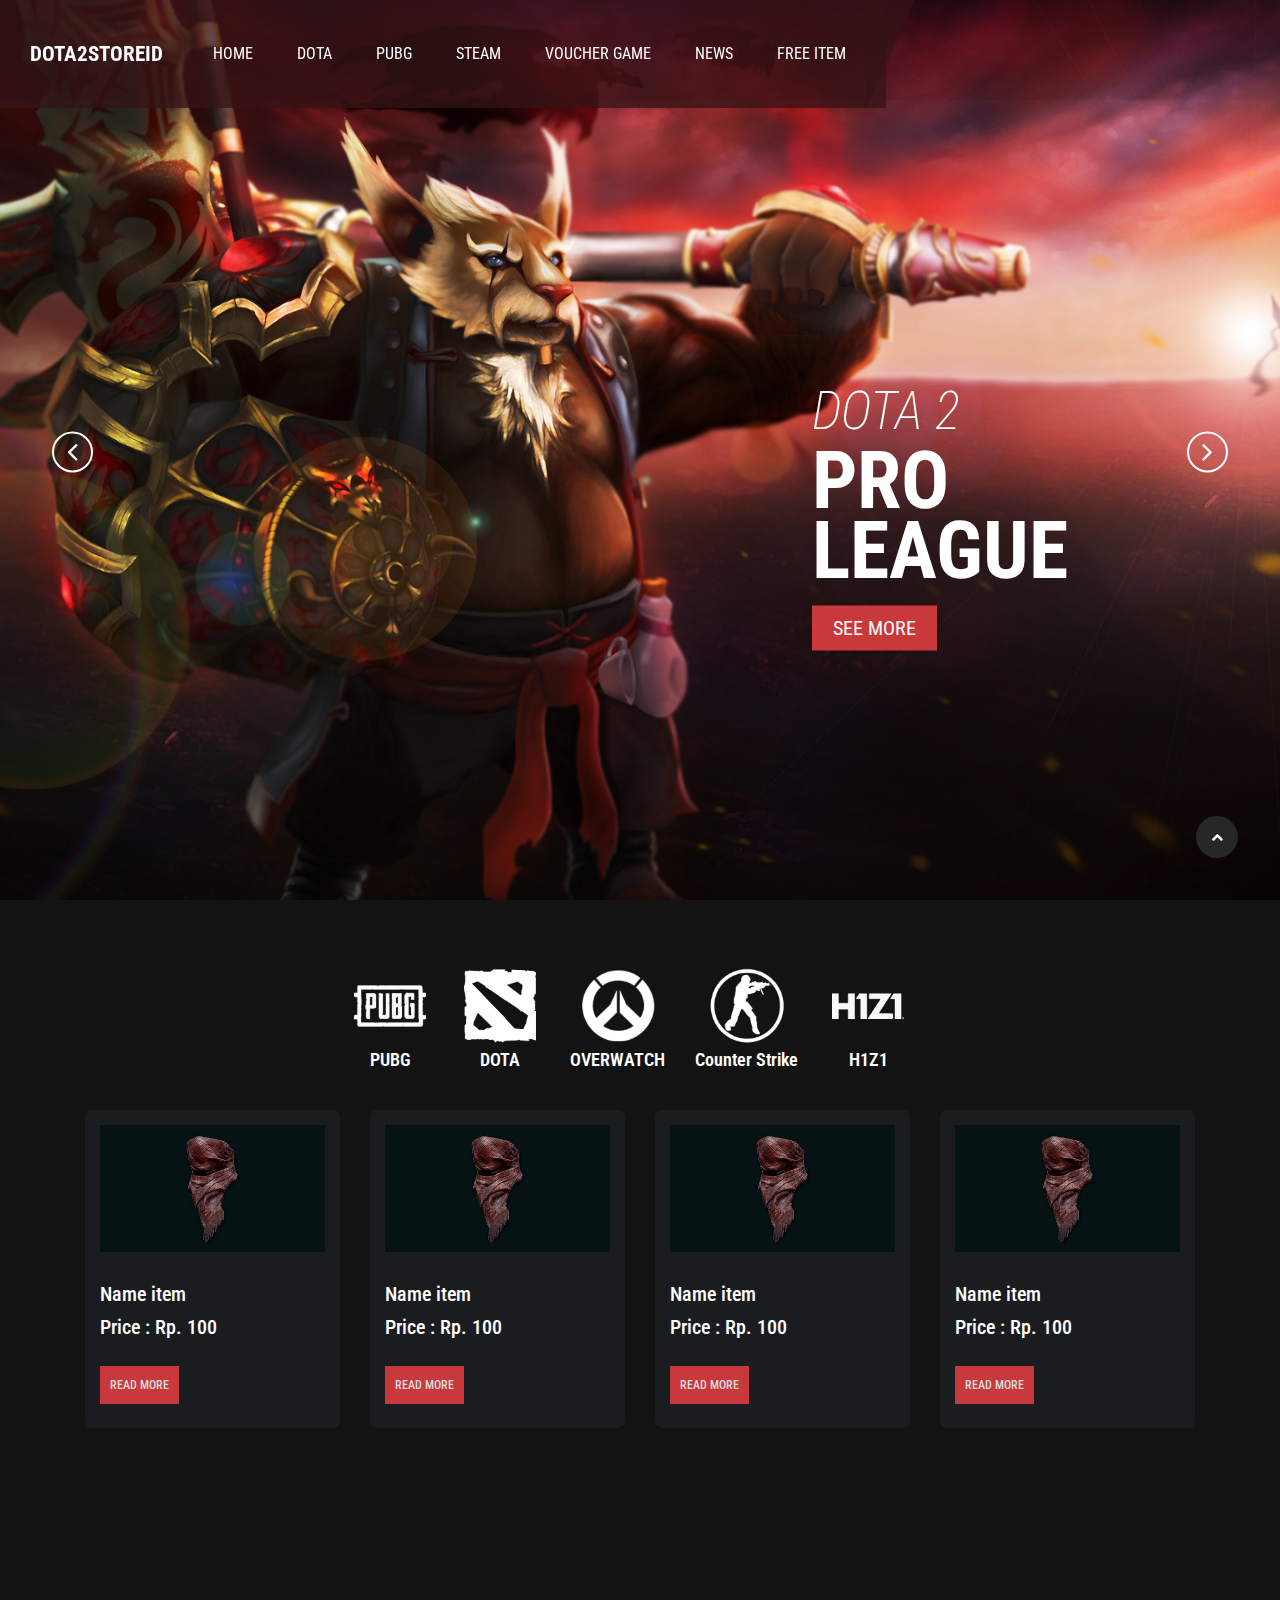
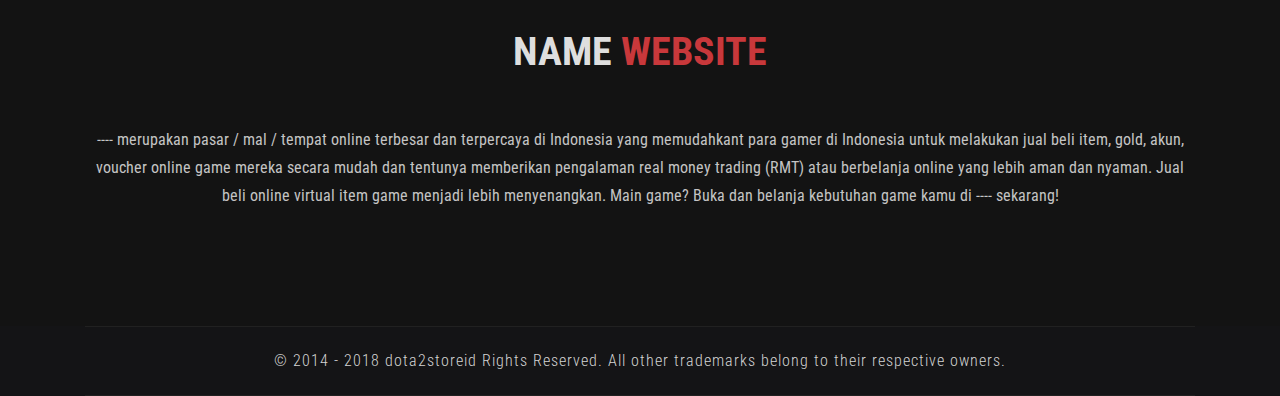
<file: index.html>
<!DOCTYPE html>

<html lang="en">

<head>
	<!-- Meta Data -->
	<meta charset="utf-8">
	<meta http-equiv="X-UA-Compatible" content="IE=edge">
	<meta name="viewport" content="width=device-width, initial-scale=1">
	<title></title>

	<!-- Fav Icon -->
	<link rel="apple-touch-icon" sizes="180x180" href="assets/img/fav-icons/apple-touch-icon.png">
	<link rel="icon" type="image/png" sizes="32x32" href="assets/img/fav-icons/favicon-32x32.png">
	<link rel="icon" type="image/png" sizes="16x16" href="assets/img/fav-icons/favicon-16x16.png">
	<meta name="theme-color" content="#3d0e03">

	<!-- Dependency Styles -->
	<link rel="stylesheet" href="dependencies/bootstrap/css/bootstrap.min.css" type="text/css">
	<link rel="stylesheet" href="dependencies/font-awesome/css/font-awesome.min.css" type="text/css">

	<!-- Site Stylesheet -->
	<link rel="stylesheet" href="dependencies/swiper/swiper.min.css" type="text/css">
	<link rel="stylesheet" href="dependencies/wow/css/animate.css" type="text/css">
	<link rel="stylesheet" href="dependencies/magnific-popup/magnific-popup.css" type="text/css">
	<link rel="stylesheet" href="dependencies/jquery-animated-headlines/css/jquery.animatedheadline.css" type="text/css">
	<link rel="stylesheet" href="assets/css/woocommerce.css" type="text/css">
	<link rel="stylesheet" href="dependencies/jquery-ui/css/jquery-ui.css" type="text/css">
	<link rel="stylesheet" href="dependencies/slick-carousel/css/slick.css" type="text/css">
	<link rel="stylesheet" href="assets/css/app.css" type="text/css">

	<!-- Google Web Fonts -->
	<link href="https://fonts.googleapis.com/css?family=Roboto+Condensed:300,300i,400,400i,700,700i" rel="stylesheet">


</head>

<body id="home-version-1" class="home-version-1" data-style="default">
	<a href="#main_content" data-type="section-switch" class="return-to-top back-top"><i class="fa fa-chevron-up"></i></a>

	<div id="main_content">
		<header class="header header-one">
			<div class="nav">
				<div class="container-fluid" style="padding-left: 0px;">
					<div class="nav-wrap">
						<div id="site-logo">
							<a href="https://itemku.com/toko/dota2storeid/5257" class="text-logo"> <!-- INDEX -->
								DOTA2STOREID
							</a>
						</div>
						<ul class="tim-nav nav-kanan">
							<li><a href="https://itemku.com/toko/dota2storeid/5257">HOME</a></li> <!-- index -->
							<li><a href="https://itemku.com/toko/dota2storeid?game=13">DOTA</a></li> <!-- Dota -->
							<li><a href="https://itemku.com/toko/dota2storeid?game=57">PUBG</a></li>
							<li><a href="https://itemku.com/toko/dota2storeid/5257">STEAM</a></li>
							<li><a href="https://itemku.com/toko/dota2storeid/5257">VOUCHER GAME</a></li>
							<li><a href="#">NEWS</a></li>
							<li><a href="https://itemku.com/toko/dota2storeid/5257">FREE ITEM</a></li>

						</ul>
					</div>
					<!-- /.nav-wrap -->
				</div>
				<!-- /.container -->
			</div>
			<!-- /.nav -->
		</header>
<!-- 
		<div style="    position: absolute;
		z-index: 10000;
		width: 100%;
		padding-right: 40px;
		padding-top: 40px;">
		<div class="row">
			<div class="col-md-12 hidden-xs">
				<ul class="user-link nav justify-content-end">
					<li>
						<a href="#" data-toggle="modal" data-target="#signInModal">
							<i class="fa fa-user"></i>
							Login
						</a>
					</li>

				</ul>
			</div>
		</div>
	</div> -->

</div>
<!-- /#header -->

<!--================================-->
<!--=        Mobile Navbar         =-->
<!--================================-->
<header id="mobile-nav-wrap">
	<div class="mob-header-inner d-flex justify-content-between">
		<div id="mobile-logo" class="d-flex justify-content-start">
			<a href="#">Logo</a>
		</div>

		<ul class="user-link nav justify-content-end">
			<li>
				<a href="#" data-toggle="modal" data-target="#signInModal">
					<i class="fa fa-user"></i>
					Login
				</a>
			</li>
			<li>
				<a href="#" data-toggle="modal" data-target="#signUpModal">
					<i class="fa fa-sign-in"></i>
					Sign Up
				</a>
			</li>
		</ul>

		<div id="nav-toggle" class="nav-toggle hidden-md">
			<div class="toggle-inner">
				<span></span>
				<span></span>
				<span></span>
				<span></span>
			</div>
		</div>
	</div>
	<!-- /.mob-header-inner -->
</header>
<!-- /#mobile-header -->

<div class="mobile-menu-inner">

	<div class="close-menu">
		<span class="bar"></span>
		<span class="bar"></span>
	</div>

	<nav id="accordian">
		<ul class="accordion-menu">
			<li><a href="https://itemku.com/toko/dota2storeid/5257">HOME</a></li>
			<li><a href="https://itemku.com/toko/dota2storeid?game=13">DOTA</a></li>
			<li><a href="https://itemku.com/toko/dota2storeid?game=57">PUBG</a></li>
			<li><a href="https://itemku.com/toko/dota2storeid/5257">STEAM</a></li>
			<li><a href="https://itemku.com/toko/dota2storeid/5257">VOUCHER GAME</a></li>
			<li><a href="#">NEWS</a></li>
			<li><a href="https://itemku.com/toko/dota2storeid/5257">FREE ITEM</a></li>
		</ul>
	</nav>

	<form action="#" id="moble-search">
		<input type="text" placeholder="Search....">
		<button type="submit"><i class="fa fa-search"></i></button>
	</form>
	<!-- /#moble-search -->

</div>
<!-- /.mobile-menu-inner -->



<!--=========================-->
<!--=        Banner         =-->
<!--=========================-->
<section id="banner">
	<div class="swiper-container banner-slider" data-swiper-config='{"loop": true, "effect": "slide", "prevButton":"#banner-nav-prev", "nextButton": "#banner-nav-next", "speed": 800, "autoplay": 5000, "grabCursor": true, "paginationClickable": true}'>

		<div class="swiper-wrapper">
			<div class="swiper-slide" data-bg-image="media/banner/slider1.png">
				<div class="slider-content-two" data-animate="fadeIn">

					<h2 data-animate="fadeInUp">DOTA 2</h2>
					<h2 data-animate="fadeInUp" data-delay="0.5s" class="text-banner">Pro<br>League</h2>

					<a href="#" class="popup-btn" data-animate="fadeInRight" data-delay="0.9s">
						See More
					</a>
				</div>
				<!-- /.slider-content -->

			</div>
		</div>



		<!-- Swiper Nav Prev -->
		<div id="banner-nav-prev" class="fire-nav-prev">
			<i class="fa fa-angle-left"></i>
		</div>
		<!-- Swiper Nav Next -->
		<div id="banner-nav-next" class="fire-nav-next">
			<i class="fa fa-angle-right"></i>
		</div>
	</div>
</section>
<!-- /#banner -->

<!--=======================================-->
<!--=           Latest News Clan      	  =-->
<!--=======================================-->
<section id="latest-news-clan" class="pt__50 pb__100" style="background-color: #131313;">
	<div class="container">
		<div class="top-game-tabs wow fadeIn" data-wow-duration="1000ms" data-wow-delay="0.3s">
			<div class="torurmant-title">
				<ul class="tim-tab-nav-game-top nav" id="tim-tab-nav-game-top" role="tablist">
							<!-- <li class="nav-item">
								<a class="nav-link active show" id="all3_tab" data-toggle="tab" href="#all3" role="tab" aria-controls="all3" aria-selected="false">ALL</a>
							</li> -->
							<li class="nav-item">
								<a class="nav-link" id="pubg-tab" data-toggle="tab" href="#pubg" role="tab" aria-controls="pubg" aria-selected="true">
									<img src="media/logogame/pubg.png" alt="author"> <br>
								PUBG</a>
							</li>							
							<li class="nav-item">
								<a class="nav-link" id="dota-tab" data-toggle="tab" href="#dota" role="tab" aria-controls="dota" aria-selected="true">
									<img src="media/logogame/dota.png" alt="author"> <br>
									DOTA
								</a>
							</li>
							<li class="nav-item">
								<a class="nav-link" id="overwatch-tab" data-toggle="tab" href="#overwatch" role="tab" aria-controls="overwatch" aria-selected="true">
									<img src="media/logogame/overwatch.png" alt="author"> <br>OVERWATCH
								</a>
							</li>
							<li class="nav-item">
								<a class="nav-link" id="cs-tab" data-toggle="tab" href="#cs" role="tab" aria-controls="cs" aria-selected="true">
									<img src="media/logogame/counterstrike.png" alt="author"> <br>Counter Strike
								</a>
							</li>
							<li class="nav-item">
								<a class="nav-link" id="h1z1-tab" data-toggle="tab" href="#h1z1" role="tab" aria-controls="h1z1" aria-selected="true">
									<img src="media/logogame/hizi.png" alt="author"> <br>H1Z1
								</a>
							</li>
						</ul>
					</div>


					<div class="tab-content">
						<div class="tab-pane active show" id="pubg" role="tabpanel" aria-labelledby="pubg-tab">
							<div class="clan-blog-post-wrap">
								<div class="row">
									<div class="col-lg-3 col-md-6">
										<div class="clan-blog-post">
											<div class="feature-image">
												<a href="">
													<img src="media/item/dota/2.jpg" alt="thamb">
												</a>
											</div>

											<div class="content">
												<h4>Name item</h4>
												<h4>Price : <span>Rp. 100</span></h4>
											</div>
											<a href="#" class="tim-btn">Read More</a>
										</div>
									</div>
									<div class="col-lg-3 col-md-6">
										<div class="clan-blog-post">
											<div class="feature-image">
												<a href="">
													<img src="media/item/dota/2.jpg" alt="thamb">
												</a>
											</div>

											<div class="content">
												<h4>Name item</h4>
												<h4>Price : <span>Rp. 100</span></h4>
											</div>
											<a href="#" class="tim-btn">Read More</a>
										</div>
									</div>
									<div class="col-lg-3 col-md-6">
										<div class="clan-blog-post">
											<div class="feature-image">
												<a href="">
													<img src="media/item/dota/2.jpg" alt="thamb">
												</a>
											</div>

											<div class="content">
												<h4>Name item</h4>
												<h4>Price : <span>Rp. 100</span></h4>
											</div>
											<a href="#" class="tim-btn">Read More</a>
										</div>
									</div>
									<div class="col-lg-3 col-md-6">
										<div class="clan-blog-post">
											<div class="feature-image">
												<a href="">
													<img src="media/item/dota/2.jpg" alt="thamb">
												</a>
											</div>

											<div class="content">
												<h4>Name item</h4>
												<h4>Price : <span>Rp. 100</span></h4>
											</div>
											<a href="#" class="tim-btn">Read More</a>
										</div>
									</div>

								</div>
								<!-- /.row -->
							</div>
							<!-- /.games-bg -->
						</div>
						<!-- end of pubg -->
						<div class="tab-pane" id="dota" role="tabpanel" aria-labelledby="dota-tab">
							<div class="clan-blog-post-wrap">
								<div class="row">
									<div class="col-lg-3 col-md-6">
										<div class="clan-blog-post">
											<div class="feature-image">
												<a href="">
													<img src="media/item/dota/1.png" alt="thamb">
												</a>
											</div>

											<div class="content">
												<h4>Name item</h4>
												<h4>Price : <span>Rp. 100</span></h4>
											</div>
											<a href="#" class="tim-btn">Read More</a>
										</div>
									</div>
									<div class="col-lg-3 col-md-6">
										<div class="clan-blog-post">
											<div class="feature-image">
												<a href="">
													<img src="media/item/dota/1.png" alt="thamb">
												</a>
											</div>

											<div class="content">
												<h4>Name item</h4>
												<h4>Price : <span>Rp. 100</span></h4>
											</div>
											<a href="#" class="tim-btn">Read More</a>
										</div>
									</div>
									<div class="col-lg-3 col-md-6">
										<div class="clan-blog-post">
											<div class="feature-image">
												<a href="">
													<img src="media/item/dota/1.png" alt="thamb">
												</a>
											</div>

											<div class="content">
												<h4>Name item</h4>
												<h4>Price : <span>Rp. 100</span></h4>
											</div>
											<a href="#" class="tim-btn">Read More</a>
										</div>
									</div>
									<div class="col-lg-3 col-md-6">
										<div class="clan-blog-post">
											<div class="feature-image">
												<a href="">
													<img src="media/item/dota/1.png" alt="thamb">
												</a>
											</div>

											<div class="content">
												<h4>Name item</h4>
												<h4>Price : <span>Rp. 100</span></h4>
											</div>
											<a href="#" class="tim-btn">Read More</a>
										</div>
									</div>

								</div>
								<!-- /.row -->
							</div>
							<!-- /.games-bg -->
						</div>
						<!-- end of dota -->
						<div class="tab-pane" id="overwatch" role="tabpanel" aria-labelledby="overwatch-tab">
							<div class="clan-blog-post-wrap">
								<div class="row">
									<div class="col-lg-3 col-md-6">
										<div class="clan-blog-post">
											<div class="feature-image">
												<a href="">
													<img src="media/item/dota/4.png" alt="thamb">
												</a>
											</div>

											<div class="content">
												<h4>Name item</h4>
												<h4>Price : <span>Rp. 100</span></h4>
											</div>
											<a href="#" class="tim-btn">Read More</a>
										</div>
									</div>
									<div class="col-lg-3 col-md-6">
										<div class="clan-blog-post">
											<div class="feature-image">
												<a href="">
													<img src="media/item/dota/4.png" alt="thamb">
												</a>
											</div>

											<div class="content">
												<h4>Name item</h4>
												<h4>Price : <span>Rp. 100</span></h4>
											</div>
											<a href="#" class="tim-btn">Read More</a>
										</div>
									</div>
									<div class="col-lg-3 col-md-6">
										<div class="clan-blog-post">
											<div class="feature-image">
												<a href="">
													<img src="media/item/dota/4.png" alt="thamb">
												</a>
											</div>

											<div class="content">
												<h4>Name item</h4>
												<h4>Price : <span>Rp. 100</span></h4>
											</div>
											<a href="#" class="tim-btn">Read More</a>
										</div>
									</div>
									<div class="col-lg-3 col-md-6">
										<div class="clan-blog-post">
											<div class="feature-image">
												<a href="">
													<img src="media/item/dota/4.png" alt="thamb">
												</a>
											</div>

											<div class="content">
												<h4>Name item</h4>
												<h4>Price : <span>Rp. 100</span></h4>
											</div>
											<a href="#" class="tim-btn">Read More</a>
										</div>
									</div>

								</div>
								<!-- /.row -->
							</div>
							<!-- /.games-bg -->
						</div>
						<!-- end of overwatch -->
						<div class="tab-pane" id="cs" role="tabpanel" aria-labelledby="cs-tab">
							<div class="clan-blog-post-wrap">
								<div class="row">
									<div class="col-lg-3 col-md-6">
										<div class="clan-blog-post">
											<div class="feature-image">
												<a href="">
													<img src="media/item/dota/5.png" alt="thamb">
												</a>
											</div>

											<div class="content">
												<h4>Name item</h4>
												<h4>Price : <span>Rp. 100</span></h4>
											</div>
											<a href="#" class="tim-btn">Read More</a>
										</div>
									</div>
									<div class="col-lg-3 col-md-6">
										<div class="clan-blog-post">
											<div class="feature-image">
												<a href="">
													<img src="media/item/dota/5.png" alt="thamb">
												</a>
											</div>

											<div class="content">
												<h4>Name item</h4>
												<h4>Price : <span>Rp. 100</span></h4>
											</div>
											<a href="#" class="tim-btn">Read More</a>
										</div>
									</div>
									<div class="col-lg-3 col-md-6">
										<div class="clan-blog-post">
											<div class="feature-image">
												<a href="">
													<img src="media/item/dota/5.png" alt="thamb">
												</a>
											</div>

											<div class="content">
												<h4>Name item</h4>
												<h4>Price : <span>Rp. 100</span></h4>
											</div>
											<a href="#" class="tim-btn">Read More</a>
										</div>
									</div>
									<div class="col-lg-3 col-md-6">
										<div class="clan-blog-post">
											<div class="feature-image">
												<a href="">
													<img src="media/item/dota/5.png" alt="thamb">
												</a>
											</div>

											<div class="content">
												<h4>Name item</h4>
												<h4>Price : <span>Rp. 100</span></h4>
											</div>
											<a href="#" class="tim-btn">Read More</a>
										</div>
									</div>

								</div>
								<!-- /.row -->
							</div>
							<!-- /.games-bg -->
						</div>
						<!-- end of cs -->
						<div class="tab-pane" id="h1z1" role="tabpanel" aria-labelledby="h1z1-tab">
							<div class="clan-blog-post-wrap">
								<div class="row">
									<div class="col-lg-3 col-md-6">
										<div class="clan-blog-post">
											<div class="feature-image">
												<a href="">
													<img src="media/item/dota/6.png" alt="thamb">
												</a>
											</div>

											<div class="content">
												<h4>Name item</h4>
												<h4>Price : <span>Rp. 100</span></h4>
											</div>
											<a href="#" class="tim-btn">Read More</a>
										</div>
									</div>
									<div class="col-lg-3 col-md-6">
										<div class="clan-blog-post">
											<div class="feature-image">
												<a href="">
													<img src="media/item/dota/6.png" alt="thamb">
												</a>
											</div>

											<div class="content">
												<h4>Name item</h4>
												<h4>Price : <span>Rp. 100</span></h4>
											</div>
											<a href="#" class="tim-btn">Read More</a>
										</div>
									</div>
									<div class="col-lg-3 col-md-6">
										<div class="clan-blog-post">
											<div class="feature-image">
												<a href="">
													<img src="media/item/dota/6.png" alt="thamb">
												</a>
											</div>

											<div class="content">
												<h4>Name item</h4>
												<h4>Price : <span>Rp. 100</span></h4>
											</div>
											<a href="#" class="tim-btn">Read More</a>
										</div>
									</div>
									<div class="col-lg-3 col-md-6">
										<div class="clan-blog-post">
											<div class="feature-image">
												<a href="">
													<img src="media/item/dota/6.png" alt="thamb">
												</a>
											</div>

											<div class="content">
												<h4>Name item</h4>
												<h4>Price : <span>Rp. 100</span></h4>
											</div>
											<a href="#" class="tim-btn">Read More</a>
										</div>
									</div>

								</div>
								<!-- /.row -->
							</div>
							<!-- /.games-bg -->
						</div>
						<!-- end of cs -->
					</div>
					<!-- /.tab-content -->
				</div>
				<!-- /.game-tabs -->
			</div>
			<!-- /.container -->
		</section>
		<!-- /#latest-news -->



		<section id="faq">
			<div class="container">
				<div class="row">
					<div class="col-md-12">
						<div class="faq">
							<div class="section-title">
								<h2 class="title">Name <span>Website</span></h2>
							</div>

							<p style="text-align: center">
								---- merupakan pasar / mal / tempat online terbesar dan terpercaya di Indonesia yang memudahkant para gamer di Indonesia untuk melakukan jual beli item, gold, akun, voucher online game mereka secara mudah dan tentunya memberikan pengalaman real money trading (RMT) atau berbelanja online yang lebih aman dan nyaman. Jual beli online virtual item game menjadi lebih menyenangkan. Main game? Buka dan belanja kebutuhan game kamu di ---- sekarang!
							</p>

						</div>
						<!-- /.choose -->
					</div>
					<!-- /.col-md-6 -->
				</div>
				<!-- /.row -->
			</div>
			<!-- /.container -->
		</section>



		<!--===============================-->
		<!--=        Modal        =-->
		<!--===============================-->
		<!-- Sign in -->
		<div class="modal fade" id="signInModal">
			<div class="modal-dialog">
				<div class="modal-body">
					<ul class="nav">
						<li class="active">
							<i class="fa fa-user"></i>
							<a data-toggle="tab" href="#login">Login</a>
						</li>
						<li>
							<i class="fa fa-sign-in"></i>
							<a data-toggle="tab" href="#signup">SignUp</a>
						</li>
					</ul>
					<div class="tab-content">
						<div id="login" class="tab-pane fade in active">
							<div class="login-left">
								<div class="login-title">
									<h3>Sign in socially</h3>
								</div>
								<div class="login-social">
									<ul>
										<li class="facebook">
											<a href="#">
												<i class="fa fa-facebook"></i>
												<span>Facebook</span>
											</a>
										</li>
										<li class="twitter">
											<a href="#">
												<i class="fa fa-twitter"></i>
												<span>Twitter</span>
											</a>
										</li>
										<li class="pinterest">
											<a href="#">
												<i class="fa fa-pinterest"></i>
												<span>Pinterest</span>
											</a>
										</li>
									</ul>
								</div>
							</div>
							<div class="login-right">
								<div class="login-title">
									<h3>Sign in</h3>
								</div>
								<div class="login_main_form">
									<form action="#">
										<input type="text" placeholder="Email or Username">
										<input type="text" placeholder="Password">
										<label>
											<input type="checkbox" name="vehicle" value="Bike">
											Remember me
											<span>Forgot your password</span>
										</label>
										<input type="submit" value="sign in">
									</form>
								</div>
							</div>
						</div>
						<div id="signup" class="tab-pane fade">
							<div class="login-left">
								<div class="login-title">
									<h3>Sign in socially</h3>
								</div>
								<div class="login-social">
									<ul>
										<li class="facebook">
											<a href="#">
												<i class="fa fa-facebook"></i>
												<span>Facebook</span>
											</a>
										</li>
										<li class="twitter">
											<a href="#">
												<i class="fa fa-twitter"></i>
												<span>Twitter</span>
											</a>
										</li>
										<li class="pinterest">
											<a href="#">
												<i class="fa fa-pinterest"></i>
												<span>Pinterest</span>
											</a>
										</li>
									</ul>
								</div>
							</div>
							<div class="login-right">
								<div class="login-title">
									<h3>Sign in through GIO</h3>
								</div>
								<div class="login_main_form">
									<form action="#">
										<input type="text" placeholder="Username">
										<input type="text" placeholder="Email">
										<input type="text" placeholder="Password">
										<input type="text" placeholder="Confirm Password">
										<div class="select_wrapper">
											<select>
												<option value="Country">Country</option>
												<option value="England">England</option>
												<option value="America">America</option>
												<option value="India">India</option>
												<option value="Australia">Australia</option>
												<option value="Canada">Canada</option>
												<option value="Bangladesh">Bangladesh</option>
											</select>
										</div>
										<label>
											<input type="checkbox" name="vehicle" value="Bike">
											I'm over 18 and I agree<span> Terms & Conditions!</span>
										</label>
										<input type="submit" value="sign in">
									</form>
								</div>
							</div>
						</div>
					</div>
				</div>
			</div>
		</div>
		<!-- Sign in -->

		<!-- sign up -->
		<div class="modal fade" id="signUpModal">
			<div class="modal-dialog">
				<div class="modal-body">
					<ul class="nav">
						<li class="active">
							<i class="fa fa-user"></i>
							<a data-toggle="tab" href="#login2">Login</a>
						</li>
						<li>
							<i class="fa fa-sign-in"></i>
							<a data-toggle="tab" href="#signup2">SignUp</a>
						</li>
					</ul>
					<div class="tab-content">
						<div id="login2" class="tab-pane fade in active">
							<div class="login-left">
								<div class="login-title">
									<h3>Sign in socially</h3>
								</div>
								<div class="login-social">
									<ul>
										<li class="facebook">
											<a href="#">
												<i class="fa fa-facebook"></i>
												<span>Facebook</span>
											</a>
										</li>
										<li class="twitter">
											<a href="#">
												<i class="fa fa-twitter"></i>
												<span>Twitter</span>
											</a>
										</li>
										<li class="pinterest">
											<a href="#">
												<i class="fa fa-pinterest"></i>
												<span>Pinterest</span>
											</a>
										</li>
									</ul>
								</div>
							</div>
							<div class="login-right">
								<div class="login-title">
									<h3>Sign in through GIO</h3>
								</div>
								<div class="login_main_form">
									<form action="#">
										<input type="text" placeholder="Email or Username">
										<input type="text" placeholder="Password">
										<label>
											<input type="checkbox" name="vehicle" value="Bike">
											Remember me
											<span>Forgot your password</span>
										</label>
										<input type="submit" value="sign in">
									</form>
								</div>
							</div>
						</div>
						<div id="signup2" class="tab-pane fade">
							<div class="login-left">
								<div class="login-title">
									<h3>Sign in socially</h3>
								</div>
								<div class="login-social">
									<ul>
										<li class="facebook">
											<a href="#">
												<i class="fa fa-facebook"></i>
												<span>Facebook</span>
											</a>
										</li>
										<li class="twitter">
											<a href="#">
												<i class="fa fa-twitter"></i>
												<span>Twitter</span>
											</a>
										</li>
										<li class="pinterest">
											<a href="#">
												<i class="fa fa-pinterest"></i>
												<span>Pinterest</span>
											</a>
										</li>
									</ul>
								</div>
							</div>
							<div class="login-right">
								<div class="login-title">
									<h3>Sign in through GIO</h3>
								</div>
								<div class="login_main_form">
									<form action="#">
										<input type="text" placeholder="Username">
										<input type="text" placeholder="Email">
										<input type="text" placeholder="Password">
										<input type="text" placeholder="Confirm Password">
										<div class="select_wrapper">
											<select>
												<option value="Country">Country</option>
												<option value="England">England</option>
												<option value="America">America</option>
												<option value="India">India</option>
												<option value="Australia">Australia</option>
												<option value="Canada">Canada</option>
												<option value="Bangladesh">Bangladesh</option>
											</select>
										</div>
										<label>
											<input type="checkbox" name="vehicle" value="Bike">
											I'm over 18 and I agree<span> Terms & Conditions!</span>
										</label>
										<input type="submit" value="sign in">
									</form>
								</div>
							</div>
						</div>
					</div>
				</div>
			</div>
		</div>


		<!--=======================-->
		<!--=        Footer       =-->
		<!--=======================-->
		<footer id="footer">
			<div class="container">
				<div class="copy-right">
					<p>© 2014 - 2018 dota2storeid Rights Reserved.
					All other trademarks belong to their respective owners.</p>
				</div>
				<!-- /.container -->
			</div>
			<!-- /.copy-right -->
		</footer>
		<!-- /#footer -->



	</div>
	<!-- /#site -->

	<!-- Dependency Scripts -->
	<script src="dependencies/popper.js/popper.min.js"></script>
	<script src="dependencies/jquery/jquery.min.js"></script>
	<script src="dependencies/bootstrap/js/bootstrap.min.js"></script>
	<script src="dependencies/swiper/js/swiper.min.js"></script>
	<script src="dependencies/swiperRunner/swiperRunner.min.js"></script>
	<script src="dependencies/slick-carousel/js/slick.min.js"></script>
	<script src="dependencies/magnific-popup/js/jquery.magnific-popup.min.js"></script>
	<script src="dependencies/jquery-ui/jquery-ui.min.js"></script>
	<script src="dependencies/jquery-animated-headlines/js/jquery.animatedheadline.min.js"></script>
	<script src="dependencies/jquery.appear.bas2k/jquery.appear.js"></script>
	<script src="dependencies/jquery.ripples/jquery.ripples.js"></script>
	<script src="dependencies/wow/js/wow.min.js"></script>

	<!-- Site Scripts -->
	<script src="assets/js/app.js"></script>

</body>

</html>
</file>
<file: assets/css/woocommerce.css>
@font-face {
  font-family: star;
  src: url(../fonts/star.eot);
  src: url(../fonts/stard41d.eot?#iefix) format("embedded-opentype"), url(../fonts/star.woff) format("woff"), url(../fonts/star.ttf) format("truetype"), url(../fonts/star.svg#star) format("svg");
  font-weight: 400;
  font-style: normal;
}

.price ins {
  font-weight: 400;
}

.woocommerce-active .site-header .col-full {
  position: relative;
}

.woocommerce-active .site-branding {
  float: left;
}

.site-header-cart {
  list-style-type: none;
  margin-left: 0;
  padding: 0;
  margin-bottom: 0;
}

.site-header-cart .cart-contents {
  display: none;
}

.site-header-cart .widget_shopping_cart {
  display: none;
}

.site-header-cart .widget_shopping_cart .woocommerce-mini-cart__empty-message {
  margin: 1.41575em;
}

.site-header-cart .widget_shopping_cart .product_list_widget img {
  margin-left: 1em;
}

.site-search {
  font-size: .875em;
  clear: both;
  display: none;
}

.site-search .widget_product_search input[type=search],
.site-search .widget_product_search input[type=text] {
  padding: 1em 1.41575em;
  line-height: 1;
}

.site-search .widget_product_search form:before {
  top: 1.15em;
  left: 1.15em;
}

.site-search .widget_product_search #searchsubmit {
  clip: rect(1px 1px 1px 1px);
  clip: rect(1px, 1px, 1px, 1px);
  position: absolute !important;
}

.storefront-handheld-footer-bar {
  position: fixed;
  bottom: 0;
  left: 0;
  right: 0;
  border-top: 1px solid rgba(255, 255, 255, 0.2);
  box-shadow: 0 0 6px rgba(0, 0, 0, 0.7);
  z-index: 9999;
}

.storefront-handheld-footer-bar:after,
.storefront-handheld-footer-bar:before {
  content: "";
  display: table;
}

.storefront-handheld-footer-bar:after {
  clear: both;
}

.storefront-handheld-footer-bar ul {
  margin: 0;
}

.storefront-handheld-footer-bar ul li {
  display: inline-block;
  float: left;
  text-align: center;
}

.storefront-handheld-footer-bar ul li:last-child > a {
  border-right: 0;
}

.storefront-handheld-footer-bar ul li > a {
  height: 4.235801032em;
  display: block;
  position: relative;
  text-indent: -9999px;
  z-index: 999;
  border-right: 1px solid rgba(255, 255, 255, 0.2);
}

.storefront-handheld-footer-bar ul li > a:active,
.storefront-handheld-footer-bar ul li > a:focus {
  outline: 0;
}

.storefront-handheld-footer-bar ul li.search .site-search {
  position: absolute;
  bottom: -2em;
  left: 0;
  right: 0;
  transition: all, ease, .2s;
  padding: 1em;
  z-index: 1;
  display: block;
}

.storefront-handheld-footer-bar ul li.search.active .site-search {
  bottom: 100%;
}

.storefront-handheld-footer-bar ul li.search .site-search,
.storefront-handheld-footer-bar ul li.search .widget,
.storefront-handheld-footer-bar ul li.search form {
  margin-bottom: 0;
}

.storefront-handheld-footer-bar ul li.cart .count {
  text-indent: 0;
  display: block;
  width: 2em;
  height: 2em;
  line-height: 2;
  box-sizing: content-box;
  font-size: .75em;
  position: absolute;
  top: .875em;
  left: 50%;
  border-radius: 100%;
  border: 1px solid;
}

.storefront-handheld-footer-bar ul.columns-1 li {
  width: 100%;
  display: block;
  float: none;
}

.storefront-handheld-footer-bar ul.columns-2 li {
  width: 50%;
}

.storefront-handheld-footer-bar ul.columns-3 li {
  width: 33.33333%;
}

.storefront-handheld-footer-bar ul.columns-4 li {
  width: 25%;
}

.storefront-handheld-footer-bar ul.columns-5 li {
  width: 20%;
}

table.shop_table_responsive thead {
  display: none;
}

table.shop_table_responsive tbody th {
  display: none;
}

table.shop_table_responsive tr td {
  display: block;
  text-align: right;
  clear: both;
}

table.shop_table_responsive tr td:before {
  content: attr(data-title) ": ";
  font-weight: 600;
  float: left;
}

table.shop_table_responsive tr td.product-remove a {
  text-align: left;
}

table.shop_table_responsive tr td.product-remove:before {
  display: none;
}

table.shop_table_responsive tr td.actions:before,
table.shop_table_responsive tr td.download-actions:before {
  display: none;
}

table.shop_table_responsive tr td.download-actions .button {
  display: block;
  text-align: center;
}

table.shop_table_responsive.my_account_orders .order-actions {
  text-align: right;
}

table.shop_table_responsive.my_account_orders .order-actions:before {
  display: none;
}

ul.products {
  margin-left: 0;
  margin-bottom: 0;
  clear: both;
}

ul.products:after,
ul.products:before {
  content: "";
  display: table;
}

ul.products:after {
  clear: both;
}

ul.products li.product {
  list-style: none;
  margin-left: 0;
  margin-bottom: 4.235801032em;
  text-align: center;
  position: relative;
}

ul.products li.product .star-rating {
  margin: 0 auto .5407911001em;
}

ul.products li.product .woocommerce-LoopProduct-link {
  display: block;
}

ul.products li.product .price {
  display: block;
  color: #43454b;
  font-weight: 400;
  margin-bottom: 1rem;
}

ul.products li.product .price ins {
  margin-left: .6180469716em;
  background-color: transparent;
}

ul.products li.product .woocommerce-loop-product__title,
ul.products li.product h2,
ul.products li.product h3 {
  font-size: 1rem;
  font-weight: 400;
  margin-bottom: .5407911001em;
}

ul.products li.product .star-rating {
  font-size: .875em;
}

ul.products li.product img {
  display: block;
  margin: 0 auto 1.618em;
}

ul.products li.product.product-category .woocommerce-loop-category__title,
ul.products li.product.product-category h2,
ul.products li.product.product-category h3 {
  font-size: 1.1em;
}

ul.products li.product.product-category img {
  margin-bottom: 1.618em;
}

ul.products li.product .button {
  margin-bottom: .236em;
}

.price del {
  opacity: .5;
  font-weight: 400;
}

.price del + ins {
  margin-left: .327em;
}

.single-product .pswp__button {
  background-color: transparent;
}

.single-product div.product {
  position: relative;
  overflow: hidden;
}

.single-product div.product:after,
.single-product div.product:before {
  content: "";
  display: table;
}

.single-product div.product:after {
  clear: both;
}

.single-product div.product .images,
.single-product div.product .summary,
.single-product div.product .woocommerce-product-gallery {
  margin-bottom: 2.617924em;
  margin-top: 0;
}

.single-product div.product .woocommerce-product-gallery {
  position: relative;
}

.single-product div.product .woocommerce-product-gallery .zoomImg {
  background-color: #fff;
}

.single-product div.product .woocommerce-product-gallery .woocommerce-product-gallery__trigger {
  position: absolute;
  top: .875em;
  right: .875em;
  display: block;
  height: 2em;
  width: 2em;
  border-radius: 3px;
  z-index: 99;
  text-align: center;
}

.single-product div.product .woocommerce-product-gallery img {
  margin: 0;
}

.single-product div.product .woocommerce-product-gallery .flex-viewport {
  margin-bottom: 1.618em;
}

.single-product div.product .woocommerce-product-gallery .flex-control-thumbs {
  margin: 0;
  padding: 0;
}

.single-product div.product .woocommerce-product-gallery .flex-control-thumbs:after,
.single-product div.product .woocommerce-product-gallery .flex-control-thumbs:before {
  content: "";
  display: table;
}

.single-product div.product .woocommerce-product-gallery .flex-control-thumbs:after {
  clear: both;
}

.single-product div.product .woocommerce-product-gallery .flex-control-thumbs li {
  list-style: none;
  margin-bottom: 1.618em;
  cursor: pointer;
}

.single-product div.product .woocommerce-product-gallery .flex-control-thumbs li img {
  opacity: .5;
  transition: all, ease, .2s;
}

.single-product div.product .woocommerce-product-gallery .flex-control-thumbs li img.flex-active {
  opacity: 1;
}

.single-product div.product .woocommerce-product-gallery .flex-control-thumbs li:hover img {
  opacity: 1;
}

.single-product div.product .woocommerce-product-gallery.woocommerce-product-gallery--columns-2 .flex-control-thumbs li {
  width: 42.8571428571%;
  float: left;
  margin-right: 14.2857142857%;
}

.single-product div.product .woocommerce-product-gallery.woocommerce-product-gallery--columns-2 .flex-control-thumbs li:nth-child(2n) {
  margin-right: 0;
}

.single-product div.product .woocommerce-product-gallery.woocommerce-product-gallery--columns-2 .flex-control-thumbs li:nth-child(2n+1) {
  clear: both;
}

.single-product div.product .woocommerce-product-gallery.woocommerce-product-gallery--columns-3 .flex-control-thumbs li {
  width: 23.8095238%;
  float: left;
  margin-right: 14.2857142857%;
}

.single-product div.product .woocommerce-product-gallery.woocommerce-product-gallery--columns-3 .flex-control-thumbs li:nth-child(3n) {
  margin-right: 0;
}

.single-product div.product .woocommerce-product-gallery.woocommerce-product-gallery--columns-3 .flex-control-thumbs li:nth-child(3n+1) {
  clear: both;
}

.single-product div.product .woocommerce-product-gallery.woocommerce-product-gallery--columns-4 .flex-control-thumbs li {
  width: 14.2857142857%;
  float: left;
  margin-right: 14.2857142857%;
}

.single-product div.product .woocommerce-product-gallery.woocommerce-product-gallery--columns-4 .flex-control-thumbs li:nth-child(4n) {
  margin-right: 0;
}

.single-product div.product .woocommerce-product-gallery.woocommerce-product-gallery--columns-4 .flex-control-thumbs li:nth-child(4n+1) {
  clear: both;
}

.single-product div.product .woocommerce-product-gallery.woocommerce-product-gallery--columns-5 .flex-control-thumbs li {
  width: 8.5714285714%;
  float: left;
  margin-right: 14.2857142857%;
}

.single-product div.product .woocommerce-product-gallery.woocommerce-product-gallery--columns-5 .flex-control-thumbs li:nth-child(5n) {
  margin-right: 0;
}

.single-product div.product .woocommerce-product-gallery.woocommerce-product-gallery--columns-5 .flex-control-thumbs li:nth-child(5n+1) {
  clear: both;
}

.single-product div.product .images .woocommerce-main-image {
  margin-bottom: 1.618em;
  display: block;
}

.single-product div.product .images .thumbnails a.zoom {
  display: block;
  width: 22.05%;
  margin-right: 3.8%;
  float: left;
  margin-bottom: 1em;
}

.single-product div.product .images .thumbnails a.zoom.last {
  margin-right: 0;
}

.single-product div.product .images .thumbnails a.zoom.first {
  clear: both;
}

.single-product div.product form.cart {
  margin-bottom: 1.618em;
  padding: 1em 0;
}

.single-product div.product form.cart:after,
.single-product div.product form.cart:before {
  content: "";
  display: table;
}

.single-product div.product form.cart:after {
  clear: both;
}

.single-product div.product form.cart .quantity {
  float: left;
  margin-right: .875em;
}

.single-product div.product p.price {
  font-size: 1.41575em;
  margin: 1.41575em 0;
}

.single-product div.product table.variations {
  margin: 0;
}

.single-product div.product table.variations td,
.single-product div.product table.variations th {
  display: list-item;
  padding: 0;
  list-style: none;
  background-color: transparent;
}

.single-product div.product table.variations .value {
  margin-bottom: 1em;
}

.single-product div.product .single_variation .price {
  margin-bottom: 1em;
  display: block;
}

.single-product div.product .variations_button {
  padding-top: 1em;
}

.single-product div.product .variations_button:after,
.single-product div.product .variations_button:before {
  content: "";
  display: table;
}

.single-product div.product .variations_button:after {
  clear: both;
}

.single-product div.product .woocommerce-product-rating {
  margin-bottom: 1.618em;
  margin-top: -.875em;
}

.single-product div.product .woocommerce-product-rating:after,
.single-product div.product .woocommerce-product-rating:before {
  content: "";
  display: table;
}

.single-product div.product .woocommerce-product-rating:after {
  clear: both;
}

.single-product div.product .woocommerce-product-rating a {
  font-weight: 400;
  text-decoration: underline;
}

.single-product div.product .woocommerce-product-rating a:hover {
  text-decoration: none;
}

.single-product div.product .woocommerce-product-rating .star-rating {
  float: left;
  margin-right: .6180469716em;
}

.single-product div.product .product_meta {
  font-size: .875em;
  padding-top: 1em;
  border-top: 1px solid rgba(0, 0, 0, 0.05);
}

.single-product div.product .product_meta .posted_in,
.single-product div.product .product_meta .sku_wrapper,
.single-product div.product .product_meta .tagged_as {
  display: block;
}

.single-product div.product .product_meta .posted_in:last-child,
.single-product div.product .product_meta .sku_wrapper:last-child,
.single-product div.product .product_meta .tagged_as:last-child {
  border-bottom: 0;
}

.single-product div.product .product_meta a {
  font-weight: 400;
  text-decoration: underline;
}

.single-product div.product .product_meta a:hover {
  text-decoration: none;
}

.stock:empty:before {
  display: none;
}

.stock.in-stock {
  color: #0f834d;
}

.stock.out-of-stock {
  color: #e2401c;
}

a.reset_variations {
  display: inline-block;
  margin-left: 1em;
}

#reviews {
  outline: 0;
}

#reviews #comments {
  padding-top: 0;
}

#reviews .comment-reply-title {
  display: none;
}

#reviews .commentlist {
  list-style: none;
  margin-left: 0;
}

#reviews .commentlist li {
  margin-bottom: 2.617924em;
  list-style: none;
  clear: both;
}

#reviews .commentlist li:after,
#reviews .commentlist li:before {
  content: "";
  display: table;
}

#reviews .commentlist li:after {
  clear: both;
}

#reviews .commentlist li .comment_container {
  border-radius: 3px;
}

#reviews .commentlist li .comment_container:after,
#reviews .commentlist li .comment_container:before {
  content: "";
  display: table;
}

#reviews .commentlist li .comment_container:after {
  clear: both;
}

#reviews .commentlist li .comment_container .comment-text {
  width: 81.8181818182%;
  float: right;
  margin-right: 0;
}

#reviews .commentlist li .comment_container .comment-text .star-rating {
  float: right;
  font-size: .875em;
  line-height: 1;
  height: 1em;
}

#reviews .commentlist li:last-child {
  border-bottom: 0;
  margin-bottom: 0;
}

#reviews .commentlist li time {
  opacity: .5;
  font-size: .875em;
}

#reviews .commentlist li .avatar {
  width: 9.0909090909%;
  float: left;
  margin-right: 9.0909090909%;
  height: auto;
}

#reviews .commentlist li p.meta {
  margin-bottom: 1em;
}

#reviews .commentlist li p.meta strong {
  line-height: 1;
}

#reviews .commentlist li p.meta time {
  display: block;
}

#reviews .commentlist li p.meta .verified {
  font-style: normal;
  font-size: .875em;
}

#reviews .commentlist li p.meta .woocommerce-review__dash {
  display: none;
}

#reviews .commentlist li ul.children {
  margin: 0;
  width: 81.8181818182%;
  float: right;
  margin-right: 0;
  padding-top: 1.618em;
}

#reviews .commentlist li ul.children .avatar {
  width: 11.1111111111%;
  float: left;
  margin-right: 11.1111111111%;
}

#reviews .commentlist li ul.children .comment-text {
  width: 77.7777777778%;
  float: right;
  margin-right: 0;
}

#reviews .commentlist li ul.children li {
  margin-bottom: 1.618em;
}

#reviews .commentlist li ul.children li:last-child {
  margin-bottom: 0;
}

#reviews .comment-form-rating {
  clear: both;
}

#reviews .comment-form-rating label {
  display: block;
}

.woocommerce-breadcrumb {
  margin-left: -1.387rem;
  margin-right: -1.387rem;
  margin-bottom: 1.618em;
  font-size: .875em;
  padding: 1em 1.387rem;
}

.woocommerce-breadcrumb .breadcrumb-separator {
  display: inline-block;
  padding: 0 .5407911001em;
}

.product_list_widget {
  list-style: none;
  margin-left: 0;
}

.product_list_widget li {
  padding: 1em 0;
  border-bottom: 1px solid rgba(0, 0, 0, 0.05);
}

.product_list_widget li:after,
.product_list_widget li:before {
  content: "";
  display: table;
}

.product_list_widget li:after {
  clear: both;
}

.product_list_widget li img {
  max-width: 2.617924em;
  float: right;
}

.product_list_widget li > a {
  display: block;
}

.product_list_widget a:hover {
  color: #2c2d33;
}

.widget ul.products li.product a {
  text-decoration: none;
}

.widget_products a {
  display: block;
}

.widget_shopping_cart .product_list_widget {
  margin-bottom: 0;
}

.widget_shopping_cart .product_list_widget li {
  padding-left: 2em;
  position: relative;
}

.widget_shopping_cart .product_list_widget li a.remove {
  position: absolute;
  top: 1em;
  left: 0;
  opacity: 1;
}

.widget_shopping_cart p.buttons,
.widget_shopping_cart p.total {
  padding: 1em 0;
  margin: 0;
  text-align: center;
}

.widget_shopping_cart p.total {
  border-bottom: 1px solid rgba(0, 0, 0, 0.05);
}

.widget_shopping_cart .buttons .button {
  display: block;
}

.widget_shopping_cart .buttons .button:nth-child(odd) {
  margin-bottom: .6180469716em;
}

.site-header .widget_shopping_cart li,
.site-header .widget_shopping_cart p.buttons,
.site-header .widget_shopping_cart p.total {
  padding-left: 1.41575em;
  padding-right: 1.41575em;
}

.widget_layered_nav li {
  margin-bottom: .6180469716em;
}

.widget.woocommerce li .count {
  font-size: 1em;
  float: right;
}

.widget_price_filter .price_slider {
  margin-bottom: 1em;
}

.widget_price_filter .price_slider_amount {
  text-align: right;
  line-height: 2.4em;
}

.widget_price_filter .price_slider_amount .button {
  float: left;
}

.widget_price_filter .ui-slider {
  position: relative;
  text-align: left;
}

.widget_price_filter .ui-slider .ui-slider-handle {
  position: absolute;
  z-index: 2;
  width: 1em;
  height: 1em;
  border-top-left-radius: 1em;
  border-top-right-radius: 1em;
  border-bottom-left-radius: 1em;
  border-bottom-right-radius: 1em;
  cursor: ew-resize;
  outline: 0;
  background: #2c2d33;
  box-sizing: border-box;
  margin-top: -.25em;
  opacity: 1;
}

.widget_price_filter .ui-slider .ui-slider-handle:last-child {
  margin-left: -1em;
}

.widget_price_filter .ui-slider .ui-slider-handle.ui-state-active,
.widget_price_filter .ui-slider .ui-slider-handle:hover {
  box-shadow: 0 0 0 0.236em rgba(0, 0, 0, 0.1);
}

.widget_price_filter .ui-slider .ui-slider-range {
  position: absolute;
  z-index: 1;
  font-size: .7em;
  display: block;
  border: 0;
  background: #2c2d33;
  border-top-left-radius: 1em;
  border-top-right-radius: 1em;
  border-bottom-left-radius: 1em;
  border-bottom-right-radius: 1em;
}

.widget_price_filter .price_slider_wrapper .ui-widget-content {
  border-top-left-radius: 1em;
  border-top-right-radius: 1em;
  border-bottom-left-radius: 1em;
  border-bottom-right-radius: 1em;
  background: rgba(0, 0, 0, 0.1);
}

.widget_price_filter .ui-slider-horizontal {
  height: .5em;
}

.widget_price_filter .ui-slider-horizontal .ui-slider-range {
  top: 0;
  height: 100%;
}

.widget_price_filter .ui-slider-horizontal .ui-slider-range-min {
  left: -1px;
}

.widget_price_filter .ui-slider-horizontal .ui-slider-range-max {
  right: -1px;
}

table.cart {
  margin-bottom: 3.706325903em;
}

table.cart .product-quantity .minus,
table.cart .product-quantity .plus {
  display: none;
}

table.cart .product-thumbnail img {
  margin: 0 auto;
  max-width: 3.706325903em;
  height: auto;
}

table.cart .product-thumbnail:before {
  display: none;
}

table.cart tr:first-child td.product-remove {
  border-top-width: 0;
}

table.cart td.product-remove {
  padding: 0;
  border-top: 1.618em solid;
  position: relative;
}

table.cart td.product-remove:after,
table.cart td.product-remove:before {
  content: "";
  display: table;
}

table.cart td.product-remove:after {
  clear: both;
}

table.cart td.product-remove a.remove {
  position: absolute;
  font-size: 1.41575em;
  top: -.6180469716em;
  right: -.6180469716em;
}

table.cart td.product-quantity .qty {
  padding: .326em;
  width: 3.706325903em;
}

table.cart td,
table.cart th {
  padding: .875em .875em 0;
}

table.cart td.product-subtotal {
  padding-bottom: .875em;
}

table.cart td.actions {
  border-top: 1em solid;
  background-color: transparent;
  padding: 0;
}

table.cart td.actions label {
  display: none;
}

table.cart td.actions .coupon {
  padding-bottom: 1em;
  margin-bottom: 1em;
  border-bottom: 1px solid rgba(0, 0, 0, 0.05);
}

table.cart td.actions input {
  display: block;
  width: 100%;
  margin: .5407911001em 0;
}

table.cart td.actions input[name=update_cart]:focus {
  outline: 0;
}

.wc-proceed-to-checkout {
  margin-bottom: 1.618em;
}

.wc-proceed-to-checkout:after,
.wc-proceed-to-checkout:before {
  content: "";
  display: table;
}

.wc-proceed-to-checkout:after {
  clear: both;
}

.wc-proceed-to-checkout .button {
  display: block;
  text-align: center;
  margin-bottom: 1em;
}

.wc-proceed-to-checkout .button.checkout-button {
  font-size: 1.41575em;
}

.woocommerce-shipping-calculator {
  margin: 0;
}

.woocommerce-shipping-calculator > p:first-child {
  margin: 0;
}

.woocommerce-shipping-calculator .shipping-calculator-form {
  padding-top: 1.41575em;
}

ul#shipping_method {
  list-style: none;
  margin-left: 0;
}

ul#shipping_method li {
  margin-bottom: .2360828548em;
}

ul#shipping_method li:last-child {
  margin-bottom: 0;
}

ul#shipping_method input {
  margin-right: .3342343017em;
}

.woocommerce-checkout ul#shipping_method {
  margin-bottom: 0;
}

.checkout_coupon {
  margin-bottom: 2.617924em;
}

form.checkout {
  position: static !important;
}

form.checkout:after,
form.checkout:before {
  content: "";
  display: table;
}

form.checkout:after {
  clear: both;
}

form.checkout > .blockUI {
  position: fixed !important;
}

#payment:after,
#payment:before {
  content: "";
  display: table;
}

#payment:after {
  clear: both;
}

#payment .create-account {
  clear: both;
}

#payment .payment_methods {
  margin: 0 !important;
  padding: 0 !important;
}

#payment .payment_methods > .wc_payment_method > label {
  display: block;
  padding: 1.41575em;
  cursor: pointer;
}

#payment .payment_methods li {
  list-style: none !important;
  margin-left: 0;
  position: relative;
}

#payment .payment_methods li img {
  float: right;
  border: 0;
  padding: 0;
  max-height: 1.618em;
}

#payment .payment_methods li:last-child:not(.woocommerce-notice) {
  padding-bottom: 0;
  border-bottom: 0;
}

#payment .payment_methods li p {
  margin: 0;
}

#payment .payment_methods li .payment_box {
  padding: 1.41575em;
}

#payment .payment_methods li .payment_box fieldset {
  border: 0;
  margin: 0;
  padding: 1em 0 0 0;
  font-size: .875em;
}

#payment .payment_methods li .payment_box fieldset label {
  width: auto;
  margin-left: 0;
}

#payment .payment_methods li .payment_box fieldset .form-row {
  margin-bottom: 1em;
}

#payment .payment_methods li .payment_box fieldset .form-row input[type=checkbox] {
  margin-right: 5px;
}

#payment .payment_methods li .payment_box fieldset #cvv {
  width: 22% !important;
}

#payment .payment_methods li .payment_box fieldset .help {
  width: 75%;
  float: right;
}

#payment .payment_methods li .payment_box .woocommerce-SavedPaymentMethods {
  padding-top: 1em;
  margin: 0;
}

#payment .payment_methods li .payment_box .woocommerce-SavedPaymentMethods li {
  margin-top: .6180469716em;
}

#payment .payment_methods li .payment_box .woocommerce-SavedPaymentMethods li input[type=radio] {
  margin-right: .236em;
}

#payment .payment_methods li .payment_box ul.wc-saved-payment-methods {
  margin-left: 0;
}

#payment .payment_methods li .payment_box .wc-credit-card-form-card-cvc,
#payment .payment_methods li .payment_box .wc-credit-card-form-card-expiry,
#payment .payment_methods li .payment_box .wc-credit-card-form-card-number {
  font-size: 1.41575em;
}

#payment .payment_methods li .payment_box .wc-credit-card-form-card-number {
  background-repeat: no-repeat;
  background-position: right .6180469716em center;
  background-size: 31px 20px;
  background-image: url(https://themeim.com/demo/gio/assets/images/credit-cards/unknown.svg);
}

#payment .payment_methods li .payment_box .wc-credit-card-form-card-number.visa {
  background-image: url(https://themeim.com/demo/gio/assets/images/credit-cards/visa.svg);
}

#payment .payment_methods li .payment_box .wc-credit-card-form-card-number.mastercard {
  background-image: url(https://themeim.com/demo/gio/assets/images/credit-cards/mastercard.svg);
}

#payment .payment_methods li .payment_box .wc-credit-card-form-card-number.laser {
  background-image: url(https://themeim.com/demo/gio/assets/images/credit-cards/laser.svg);
}

#payment .payment_methods li .payment_box .wc-credit-card-form-card-number.dinersclub {
  background-image: url(https://themeim.com/demo/gio/assets/images/credit-cards/diners.svg);
}

#payment .payment_methods li .payment_box .wc-credit-card-form-card-number.maestro {
  background-image: url(https://themeim.com/demo/gio/assets/images/credit-cards/maestro.svg);
}

#payment .payment_methods li .payment_box .wc-credit-card-form-card-number.jcb {
  background-image: url(https://themeim.com/demo/gio/assets/images/credit-cards/jcb.svg);
}

#payment .payment_methods li .payment_box .wc-credit-card-form-card-number.amex {
  background-image: url(https://themeim.com/demo/gio/assets/images/credit-cards/amex.svg);
}

#payment .payment_methods li .payment_box .wc-credit-card-form-card-number.discover {
  background-image: url(https://themeim.com/demo/gio/assets/images/credit-cards/discover.svg);
}

#payment .terms {
  width: 100%;
  clear: both;
  float: none;
  margin-bottom: 0;
  margin-bottom: 1em;
}

#payment .terms label {
  display: block;
  cursor: pointer;
}

#payment .woocommerce-terms-and-conditions {
  padding: 1em;
  box-shadow: inset 0 1px 3px rgba(0, 0, 0, 0.2);
  margin-bottom: 16px;
  background-color: rgba(0, 0, 0, 0.05);
}

#payment .place-order {
  padding: 1.41575em;
  margin-bottom: 0;
  float: none;
  width: 100%;
  margin-top: 2.617924em;
}

#payment .place-order .button {
  font-size: 1.41575em;
  width: 100%;
  white-space: pre-wrap;
}

table.woocommerce-checkout-review-order-table .product-name {
  width: 300px;
  word-wrap: break-word;
}

.woocommerce-checkout .payment-fixed {
  position: fixed;
  top: 0;
  z-index: 9;
  box-shadow: 0 6px 2em rgba(0, 0, 0, 0.2);
}

.admin-bar .woocommerce-checkout .payment-fixed {
  top: 32px;
}

.admin-bar .woocommerce-checkout #wc_checkout_add_ons label + br {
  display: none;
}

.woocommerce-password-strength {
  text-align: left;
  font-weight: 600;
  padding: .5407911001em 0;
  text-align: right;
  font-size: .875em;
}

.woocommerce-password-strength.strong {
  color: #0f834d;
}

.woocommerce-password-strength.short {
  color: #e2401c;
}

.woocommerce-password-strength.bad {
  color: #e2401c;
}

.woocommerce-password-strength.good {
  color: #3d9cd2;
}

label.inline {
  display: inline !important;
  margin-left: 1em;
}

.woocommerce-MyAccount-navigation ul {
  margin-left: 0;
  border-top: 1px solid rgba(0, 0, 0, 0.05);
}

.woocommerce-MyAccount-navigation ul li {
  list-style: none;
  border-bottom: 1px solid rgba(0, 0, 0, 0.05);
  position: relative;
}

.woocommerce-MyAccount-navigation ul li a {
  padding: .875em 0;
  display: block;
}

ul.order_details {
  list-style: none;
  position: relative;
  margin: 3.706325903em 0;
}

ul.order_details:after,
ul.order_details:before {
  content: "";
  display: table;
}

ul.order_details:after {
  clear: both;
}

ul.order_details:after,
ul.order_details:before {
  content: "";
  display: block;
  position: absolute;
  top: -16px;
  left: 0;
  width: 100%;
  height: 16px;
  background-size: 0 100%, 16px 16px, 16px 16px;
}

ul.order_details:after {
  top: auto;
  bottom: -16px;
  -ms-transform: rotate(180deg);
  transform: rotate(180deg);
}

ul.order_details li {
  padding: 1em 1.618em;
  font-size: .8em;
  text-transform: uppercase;
}

ul.order_details li:first-child {
  padding-top: 1.618em;
}

ul.order_details li:last-child {
  border: 0;
  padding-bottom: 1.618em;
}

ul.order_details li strong {
  display: block;
  font-size: 1.41575em;
  text-transform: none;
}

.my_account_orders .button,
.woocommerce-MyAccount-downloads .button {
  padding: .6180469716em .875em;
  font-size: .875em;
  margin-right: .236em;
}

.woocommerce-MyAccount-content h2 {
  font-size: 2em;
  font-weight: 600;
}

.woocommerce-MyAccount-content #payment .payment_methods {
  margin-bottom: 1.618em !important;
}

.woocommerce-MyAccount-content #payment .payment_methods li .payment_box {
  background-color: rgba(0, 0, 0, 0.05);
}

.woocommerce-form__label-for-checkbox {
  cursor: pointer;
  display: block;
}

.woocommerce-form__label-for-checkbox .woocommerce-form__input-checkbox {
  margin-right: .3342343017em;
}

.form-row label {
  display: block;
}

.form-row input,
.form-row select,
.form-row textarea {
  width: 100%;
}

.form-row input[type=checkbox],
.form-row input[type=radio] {
  width: auto;
}

.form-row .button {
  width: auto;
}

.form-row.create-account label {
  display: inline-block;
}

.form-row.woocommerce-validated input.input-text {
  box-shadow: inset 2px 0 0 #0f834d;
}

.form-row.woocommerce-invalid input.input-text {
  box-shadow: inset 2px 0 0 #e2401c;
}

.form-row-last {
  margin-right: 0 !important;
}

.form-row-wide {
  clear: both;
  width: 100%;
}

.required {
  border-bottom: 0 !important;
  color: red;
}

.demo_store {
  position: fixed;
  left: 0;
  bottom: 69px;
  right: 0;
  margin: 0;
  padding: 1em 1.41575em;
  background-color: #3d9cd2;
  color: #fff;
  z-index: 9999;
}

.demo_store a {
  color: #fff;
  font-weight: 400;
  text-decoration: underline;
  display: block;
}

.demo_store a:hover {
  text-decoration: none;
}

.star-rating {
  overflow: hidden;
  position: relative;
  height: 1.618em;
  line-height: 1.618;
  font-size: 1em;
  width: 5.3em;
  font-family: star;
  font-weight: 400;
}

.star-rating:before {
  content: "\53\53\53\53\53";
  opacity: .25;
  float: left;
  top: 0;
  left: 0;
  position: absolute;
}

.star-rating span {
  overflow: hidden;
  float: left;
  top: 0;
  left: 0;
  position: absolute;
  padding-top: 1.5em;
}

.star-rating span:before {
  content: "\53\53\53\53\53";
  top: 0;
  position: absolute;
  left: 0;
  color: #2c2d33;
}

p.stars {
  display: inline-block;
  margin: 0;
}

p.stars a {
  position: relative;
  height: 1em;
  width: 1em;
  text-indent: -999em;
  display: inline-block;
  text-decoration: none;
  margin-right: 1px;
  font-weight: 400;
}

p.stars a:before {
  display: block;
  position: absolute;
  top: 0;
  left: 0;
  width: 1em;
  height: 1em;
  line-height: 1;
  font-family: star;
  content: "\53";
  color: #43454b;
  text-indent: 0;
  opacity: .25;
}

p.stars a:hover ~ a:before {
  content: "\53";
  color: #43454b;
  opacity: .25;
}

p.stars:hover a:before {
  content: "\53";
  color: #96588a;
  opacity: 1;
}

p.stars.selected a.active:before {
  content: "\53";
  color: #96588a;
  opacity: 1;
}

p.stars.selected a.active ~ a:before {
  content: "\53";
  color: #43454b;
  opacity: .25;
}

p.stars.selected a:not(.active):before {
  content: "\53";
  color: #96588a;
  opacity: 1;
}

.onsale {
  border: 1px solid;
  border-color: #43454b;
  color: #43454b;
  padding: .202em .6180469716em;
  font-size: .875em;
  text-transform: uppercase;
  font-weight: 600;
  display: inline-block;
  margin-bottom: 1em;
  border-radius: 3px;
}

.quantity .qty {
  width: 4.235801032em;
  text-align: center;
}

.storefront-sorting {
  font-size: .875em;
  margin-bottom: 2.617924em;
}

.woocommerce-tabs {
  padding: 1em 0;
}

.woocommerce-tabs ul.tabs {
  list-style: none;
  margin-left: 0;
  text-align: left;
  border-top: 1px solid rgba(0, 0, 0, 0.05);
}

.woocommerce-tabs ul.tabs li {
  display: block;
  margin: 0;
  border-bottom: 1px solid rgba(0, 0, 0, 0.05);
  position: relative;
}

.woocommerce-tabs ul.tabs li a {
  padding: 1em 0;
  display: block;
}

.woocommerce-tabs .panel h2:first-of-type {
  font-size: 1.618em;
  margin-bottom: 1em;
}

.related > h2:first-child,
.upsells > h2:first-child {
  font-size: 1.618em;
  margin-bottom: 1em;
}

.woocommerce-error,
.woocommerce-info,
.woocommerce-message,
.woocommerce-noreviews,
p.no-comments {
  padding: 1em 1.618em;
  margin-bottom: 2.617924em;
  background-color: #0f834d;
  margin-left: 0;
  border-radius: 2px;
  color: #fff;
  clear: both;
  border-left: 0.61805em solid rgba(0, 0, 0, 0.15);
}

.woocommerce-error:after,
.woocommerce-error:before,
.woocommerce-info:after,
.woocommerce-info:before,
.woocommerce-message:after,
.woocommerce-message:before,
.woocommerce-noreviews:after,
.woocommerce-noreviews:before,
p.no-comments:after,
p.no-comments:before {
  content: "";
  display: table;
}

.woocommerce-error:after,
.woocommerce-info:after,
.woocommerce-message:after,
.woocommerce-noreviews:after,
p.no-comments:after {
  clear: both;
}

.woocommerce-error a,
.woocommerce-info a,
.woocommerce-message a,
.woocommerce-noreviews a,
p.no-comments a {
  color: #fff;
}

.woocommerce-error a:hover,
.woocommerce-info a:hover,
.woocommerce-message a:hover,
.woocommerce-noreviews a:hover,
p.no-comments a:hover {
  color: #fff;
  opacity: .7;
}

.woocommerce-error a.button:hover,
.woocommerce-info a.button:hover,
.woocommerce-message a.button:hover,
.woocommerce-noreviews a.button:hover,
p.no-comments a.button:hover {
  opacity: 1;
}

.woocommerce-error .button,
.woocommerce-info .button,
.woocommerce-message .button,
.woocommerce-noreviews .button,
p.no-comments .button {
  float: right;
  padding: 0;
  background: 0 0;
  color: #fff;
  box-shadow: none;
  line-height: 1.618;
  padding-left: 1em;
  border-width: 0;
  border-left-width: 1px;
  border-left-style: solid;
  border-left-color: rgba(255, 255, 255, 0.25) !important;
  border-radius: 0;
}

.woocommerce-error .button:hover,
.woocommerce-info .button:hover,
.woocommerce-message .button:hover,
.woocommerce-noreviews .button:hover,
p.no-comments .button:hover {
  background: 0 0;
  color: #fff;
  opacity: .7;
}

.woocommerce-error pre,
.woocommerce-info pre,
.woocommerce-message pre,
.woocommerce-noreviews pre,
p.no-comments pre {
  background-color: rgba(0, 0, 0, 0.1);
}

.site-content > .col-full > .woocommerce > .woocommerce-error:first-child,
.site-content > .col-full > .woocommerce > .woocommerce-info:first-child,
.site-content > .col-full > .woocommerce > .woocommerce-message:first-child {
  margin-top: 2.617924em;
}

.woocommerce-error {
  list-style: none;
}

.woocommerce-info,
.woocommerce-noreviews,
p.no-comments {
  background-color: #3d9cd2;
}

.woocommerce-error {
  background-color: #e2401c;
}

dl.variation {
  font-size: .875em;
}

dl.variation dd {
  margin: 0 0 1em;
}

.wc-item-meta {
  font-size: .875em;
  margin-left: 0;
  list-style: none;
}

.wc-item-meta li:after,
.wc-item-meta li:before {
  content: "";
  display: table;
}

.wc-item-meta li:after {
  clear: both;
}

.wc-item-meta li p,
.wc-item-meta li strong {
  display: inline-block;
}

.woocommerce-MyAccount-content .woocommerce-Pagination {
  text-align: center;
}

.storefront-product-section {
  margin-bottom: 1.618em;
}

.storefront-product-section .section-title {
  text-align: center;
  margin-bottom: 1em;
}

.storefront-product-section:last-child {
  margin-bottom: 0;
}

@media (min-width: 768px) {
  .demo_store {
    bottom: 0;
  }
  .demo_store a {
    background: rgba(0, 0, 0, 0.1);
    float: right;
    display: inline-block;
    margin: -1em -1.41575em -1em 0;
    padding: 1em 1.41575em;
  }
  .storefront-handheld-footer-bar {
    display: none;
  }
  .woocommerce-breadcrumb {
    padding: 1.41575em 99em 1.41575em;
    margin-left: -99em;
    margin-right: -99em;
    margin-bottom: 4.235801032em;
  }
  table.shop_table_responsive thead {
    display: table-header-group;
  }
  table.shop_table_responsive tbody th {
    display: table-cell;
  }
  table.shop_table_responsive tr td {
    display: table-cell;
  }
  table.shop_table_responsive tr td:before {
    display: none;
  }
  .site-header-cart {
    position: relative;
  }
  .site-header-cart .cart-contents {
    padding: 1.618em 0;
    display: block;
    position: relative;
    background-color: transparent;
    height: auto;
    width: auto;
    text-indent: 0;
  }
  .site-header-cart .cart-contents .amount {
    margin-right: .327em;
  }
  .site-header-cart .cart-contents .count {
    font-weight: 300;
    opacity: .5;
    font-size: .875em;
  }
  .site-header-cart .cart-contents span {
    display: inline;
  }
  .site-header-cart .widget_shopping_cart {
    position: absolute;
    top: 100%;
    width: 100%;
    z-index: 999999;
    font-size: .875em;
    left: -999em;
    display: block;
  }
  .site-header-cart .widget_shopping_cart.sub-menu--is-touch-device {
    display: none;
    left: 0;
  }
  .site-header-cart .widget_shopping_cart h2.widgettitle {
    display: none;
  }
  .site-header-cart .widget_shopping_cart .product_list_widget li a.remove {
    position: relative;
    float: left;
    top: auto;
  }
  .site-header-cart .widget_shopping_cart .product_list_widget li a.remove:before {
    text-align: left;
  }
  .site-header-cart.focus .widget_shopping_cart,
  .site-header-cart:hover .widget_shopping_cart {
    left: 0;
    display: block;
  }
  .site-search {
    display: block;
  }
  .site-search form {
    margin: 0;
  }
  ul.products li.product {
    clear: none;
    width: 100%;
    float: left;
    font-size: .875em;
  }
  ul.products li.product.first {
    clear: both !important;
  }
  ul.products li.product.last {
    margin-right: 0 !important;
  }
  .page-template-template-fullwidth-php .site-main .columns-1 ul.products li.product,
  .page-template-template-homepage-php .site-main .columns-1 ul.products li.product,
  .storefront-full-width-content .site-main .columns-1 ul.products li.product {
    width: 100%;
    margin-right: 0;
    float: none;
  }
  .page-template-template-fullwidth-php .site-main .columns-2 ul.products li.product,
  .page-template-template-homepage-php .site-main .columns-2 ul.products li.product,
  .storefront-full-width-content .site-main .columns-2 ul.products li.product {
    width: 47.8260869565%;
    float: left;
    margin-right: 4.347826087%;
  }
  .page-template-template-fullwidth-php .site-main .columns-3 ul.products li.product,
  .page-template-template-homepage-php .site-main .columns-3 ul.products li.product,
  .storefront-full-width-content .site-main .columns-3 ul.products li.product {
    width: 30.4347826087%;
    float: left;
    margin-right: 4.347826087%;
  }
  .page-template-template-fullwidth-php .site-main .columns-4 ul.products li.product,
  .page-template-template-homepage-php .site-main .columns-4 ul.products li.product,
  .storefront-full-width-content .site-main .columns-4 ul.products li.product {
    width: 21.7391304348%;
    float: left;
    margin-right: 4.347826087%;
  }
  .page-template-template-fullwidth-php .site-main .columns-5 ul.products li.product,
  .page-template-template-homepage-php .site-main .columns-5 ul.products li.product,
  .storefront-full-width-content .site-main .columns-5 ul.products li.product {
    width: 16.9%;
    margin-right: 3.8%;
  }
  .page-template-template-fullwidth-php .site-main .columns-6 ul.products li.product,
  .page-template-template-homepage-php .site-main .columns-6 ul.products li.product,
  .storefront-full-width-content .site-main .columns-6 ul.products li.product {
    width: 13.0434782609%;
    float: left;
    margin-right: 4.347826087%;
  }
  .site-main .columns-1 ul.products li.product {
    width: 100%;
    margin-right: 0;
    float: none;
  }
  .site-main .columns-2 ul.products li.product {
    width: 48%;
    margin-right: 3.8%;
  }
  .site-main .columns-3 ul.products li.product {
    width: 29.4117647059%;
    float: left;
    margin-right: 5.8823529412%;
  }
  .site-main .columns-4 ul.products li.product {
    width: 22.05%;
    margin-right: 3.8%;
  }
  .site-main .columns-5 ul.products li.product {
    width: 16.9%;
    margin-right: 3.8%;
  }
  .site-main .columns-6 ul.products li.product {
    width: 11.7647058824%;
    float: left;
    margin-right: 5.8823529412%;
  }
  .site-main ul.products li.product {
    width: 29.4117647059%;
    float: left;
    margin-right: 5.8823529412%;
  }
  .single-product div.product .images {
    width: 41.1764705882%;
    float: left;
    margin-right: 5.8823529412%;
    margin-bottom: 3.706325903em;
  }
  .single-product div.product .images .thumbnails:after,
  .single-product div.product .images .thumbnails:before {
    content: "";
    display: table;
  }
  .single-product div.product .images .thumbnails:after {
    clear: both;
  }
  .single-product div.product .images .thumbnails a.zoom {
    width: 14.2857142857%;
    float: left;
    margin-right: 14.2857142857%;
  }
  .single-product div.product .images .thumbnails a.zoom.last {
    float: right;
    margin-right: 0;
  }
  .single-product div.product .woocommerce-product-gallery {
    width: 41.1764705882%;
    float: left;
    margin-right: 5.8823529412%;
    margin-bottom: 3.706325903em;
  }
  .single-product div.product .summary {
    width: 52.9411764706%;
    float: right;
    margin-right: 0;
  }
  .single-product div.product .woocommerce-tabs {
    clear: both;
  }
  #reviews .comment-form-author,
  #reviews .comment-form-email {
    width: 47%;
  }
  #reviews .comment-form-email {
    margin-right: 0;
  }
  .storefront-full-width-content.single-product div.product .images {
    width: 39.1304347826%;
    float: left;
    margin-right: 4.347826087%;
    margin-bottom: 3.706325903em;
  }
  .storefront-full-width-content.single-product div.product .images .thumbnails a.zoom {
    width: 11.1111111111%;
    float: left;
    margin-right: 11.1111111111%;
  }
  .storefront-full-width-content.single-product div.product .images .thumbnails a.zoom.last {
    margin-right: 0;
  }
  .storefront-full-width-content.single-product div.product .woocommerce-product-gallery {
    width: 39.1304347826%;
    float: left;
    margin-right: 4.347826087%;
    margin-bottom: 3.706325903em;
  }
  .storefront-full-width-content.single-product div.product .woocommerce-product-gallery.woocommerce-product-gallery--columns-2 .flex-control-thumbs li {
    width: 44.4444444444%;
    float: left;
    margin-right: 11.1111111111%;
  }
  .storefront-full-width-content.single-product div.product .woocommerce-product-gallery.woocommerce-product-gallery--columns-2 .flex-control-thumbs li:nth-child(2n) {
    margin-right: 0;
  }
  .storefront-full-width-content.single-product div.product .woocommerce-product-gallery.woocommerce-product-gallery--columns-3 .flex-control-thumbs li {
    width: 25.9259259333%;
    float: left;
    margin-right: 11.1111111111%;
  }
  .storefront-full-width-content.single-product div.product .woocommerce-product-gallery.woocommerce-product-gallery--columns-3 .flex-control-thumbs li:nth-child(3n) {
    margin-right: 0;
  }
  .storefront-full-width-content.single-product div.product .woocommerce-product-gallery.woocommerce-product-gallery--columns-4 .flex-control-thumbs li {
    width: 16.6666666667%;
    float: left;
    margin-right: 11.1111111111%;
  }
  .storefront-full-width-content.single-product div.product .woocommerce-product-gallery.woocommerce-product-gallery--columns-4 .flex-control-thumbs li:nth-child(4n) {
    margin-right: 0;
  }
  .storefront-full-width-content.single-product div.product .woocommerce-product-gallery.woocommerce-product-gallery--columns-5 .flex-control-thumbs li {
    width: 11.1111111111%;
    float: left;
    margin-right: 11.1111111111%;
  }
  .storefront-full-width-content.single-product div.product .woocommerce-product-gallery.woocommerce-product-gallery--columns-5 .flex-control-thumbs li:nth-child(5n) {
    margin-right: 0;
  }
  .storefront-full-width-content.single-product div.product .summary {
    width: 56.5217391304%;
    float: right;
    margin-right: 0;
    margin-bottom: 3.706325903em;
  }
  .storefront-full-width-content.single-product div.product .woocommerce-tabs {
    clear: both;
  }
  .storefront-full-width-content.single-product #reviews .commentlist li .avatar {
    width: 6.6666666667%;
    float: left;
    margin-right: 6.6666666667%;
  }
  .storefront-full-width-content.single-product #reviews .commentlist li .comment_container .comment-text {
    width: 86.6666666667%;
    float: right;
    margin-right: 0;
  }
  .storefront-full-width-content.single-product #reviews .commentlist ul.children {
    width: 86.6666666667%;
    float: right;
    margin-right: 0;
  }
  .storefront-full-width-content.single-product #reviews .commentlist ul.children .avatar {
    width: 7.6923076923%;
    float: left;
    margin-right: 7.6923076923%;
  }
  .storefront-full-width-content.single-product #reviews .commentlist ul.children .comment-text {
    width: 84.6153846154%;
    float: right;
    margin-right: 0;
  }
  .storefront-full-width-content.single-product .related ul.products li.product,
  .storefront-full-width-content.single-product .upsells ul.products li.product {
    width: 30.4347826087%;
    float: left;
    margin-right: 4.347826087%;
  }
  .storefront-full-width-content .woocommerce-products-header,
  .storefront-full-width-content.woocommerce-account .entry-header,
  .storefront-full-width-content.woocommerce-cart .entry-header,
  .storefront-full-width-content.woocommerce-checkout .entry-header {
    text-align: center;
    padding: 0 0 5.9968353111em;
  }
  .storefront-full-width-content .woocommerce-products-header h1:last-child,
  .storefront-full-width-content.woocommerce-account .entry-header h1:last-child,
  .storefront-full-width-content.woocommerce-cart .entry-header h1:last-child,
  .storefront-full-width-content.woocommerce-checkout .entry-header h1:last-child {
    margin-bottom: 0;
  }
  .storefront-full-width-content .related.products > h2:first-child,
  .storefront-full-width-content .up-sells > h2:first-child {
    text-align: center;
  }
  .woocommerce .page-description {
    margin-bottom: 1.618em;
  }
  .storefront-sorting {
    margin-bottom: 2.617924em;
  }
  .storefront-sorting:after,
  .storefront-sorting:before {
    content: "";
    display: table;
  }
  .storefront-sorting:after {
    clear: both;
  }
  .storefront-sorting select {
    width: auto;
  }
  .woocommerce-result-count {
    float: left;
    position: relative;
    margin-bottom: 0;
    padding: .327em 0;
  }
  .woocommerce-ordering {
    float: left;
    margin-right: 1em;
    margin-bottom: 0;
    padding: .327em 0;
  }
  .woocommerce-pagination {
    float: right;
    border: 0;
    clear: none;
    padding: 0;
    margin-bottom: 0;
  }
  .woocommerce-cart .hentry,
  .woocommerce-checkout .hentry {
    border-bottom: 0;
    padding-bottom: 0;
  }
  .page-template-template-fullwidth-php table.cart .product-thumbnail {
    display: table-cell;
  }
  .page-template-template-fullwidth-php table.cart thead {
    font-size: 1em;
    text-indent: 0;
  }
  table.cart td,
  table.cart th {
    padding: 1.618em;
  }
  table.cart .qty {
    padding: .875em;
    max-width: 3.632em;
  }
  table.cart td.product-remove {
    display: table-cell;
    padding: 1.618em;
    border: 0;
  }
  table.cart td.product-remove a.remove {
    float: none;
    position: relative;
    top: auto;
    right: auto;
  }
  table.cart .product-quantity .minus,
  table.cart .product-quantity .plus {
    display: inline-block;
  }
  table.cart .quantity .qty {
    padding: .6180469716em;
  }
  table.cart td.actions {
    text-align: right;
  }
  table.cart td.actions label {
    display: none;
  }
  table.cart td.actions .coupon {
    padding-bottom: 0;
    margin-bottom: 0;
    border-bottom: none;
    display: inline-block;
    float: left;
  }
  table.cart td.actions input {
    display: inline-block;
    width: auto;
    margin: 0;
  }
  .cart-collaterals:after,
  .cart-collaterals:before {
    content: "";
    display: table;
  }
  .cart-collaterals:after {
    clear: both;
  }
  .cart-collaterals h2 {
    font-size: 1.618em;
  }
  .cart-collaterals .cross-sells {
    width: 41.1764705882%;
    float: left;
    margin-right: 5.8823529412%;
  }
  .cart-collaterals .cross-sells ul.products li.product {
    width: 42.8571428571%;
    float: left;
    margin-right: 14.2857142857%;
  }
  .cart-collaterals .cross-sells ul.products li.product:nth-child(2n) {
    margin-right: 0 !important;
  }
  .cart-collaterals .cart_totals,
  .cart-collaterals .shipping_calculator {
    width: 52.9411764706%;
    float: right;
    margin-right: 0;
    margin: 0;
    clear: right;
  }
  .cart-collaterals .cart_totals small.includes_tax {
    display: block;
  }
  .cart-collaterals .shipping_calculator {
    clear: right;
  }
  .page-template-template-fullwidth-php .cart-collaterals .cross-sells {
    width: 47.8260869565%;
    float: left;
    margin-right: 4.347826087%;
  }
  .page-template-template-fullwidth-php .cart-collaterals .cross-sells ul.products li.product {
    width: 45.4545454545%;
    float: left;
    margin-right: 9.0909090909%;
  }
  .page-template-template-fullwidth-php .cart-collaterals .cart_totals,
  .page-template-template-fullwidth-php .cart-collaterals .shipping_calculator {
    width: 47.8260869565%;
    float: right;
    margin-right: 0;
  }
  #ship-to-different-address {
    position: relative;
  }
  #ship-to-different-address label {
    font-weight: 300;
  }
  #ship-to-different-address .woocommerce-form__input-checkbox {
    position: absolute;
    top: 50%;
    right: 0;
    -ms-transform: translateY(-50%);
    transform: translateY(-50%);
    margin-right: 0;
  }
  .col2-set {
    width: 52.9411764706%;
    float: left;
    margin-right: 5.8823529412%;
  }
  .col2-set .form-row-first {
    width: 33.3333333333%;
    float: left;
    margin-right: 11.1111111111%;
  }
  .col2-set .form-row-last {
    width: 55.5555555556%;
    float: right;
    margin-right: 0;
  }
  .col2-set .col-1,
  .col2-set .col-2 {
    margin-bottom: 1.618em;
  }
  .col2-set + #customer_details {
    display: none;
  }
  .col2-set .woocommerce-billing-fields:after,
  .col2-set .woocommerce-billing-fields:before {
    content: "";
    display: table;
  }
  .col2-set .woocommerce-billing-fields:after {
    clear: both;
  }
  .col2-set.addresses {
    width: 100%;
    float: left;
    margin-left: 0;
    margin-right: 0;
  }
  .col2-set.addresses .col-1 {
    width: 47.0588235294%;
    float: left;
    margin-right: 5.8823529412%;
  }
  .col2-set.addresses .col-2 {
    width: 47.0588235294%;
    float: right;
    margin-right: 0;
  }
  #customer_details + #wc_checkout_add_ons {
    width: 41.1764705882%;
    float: right;
    margin-right: 0;
  }
  #wc_checkout_add_ons input[type=radio] {
    float: left;
    margin-right: .5407911001em;
    clear: left;
    margin-top: .35em;
  }
  #order_review,
  #order_review_heading {
    width: 41.1764705882%;
    float: right;
    margin-right: 0;
    clear: right;
  }
  #order_review {
    transition: box-shadow ease .4s;
  }
  #order_review_heading {
    margin-bottom: 0;
    padding-bottom: .6180469716em;
  }
  .page-template-template-fullwidth-php.woocommerce-order-pay #order_review,
  .woocommerce-order-pay #order_review {
    width: 100%;
    float: none;
  }
  .page-template-template-fullwidth-php.woocommerce-order-pay #order_review #payment h3,
  .woocommerce-order-pay #order_review #payment h3 {
    padding-left: 1em;
    padding-top: 1em;
  }
  .page-template-template-fullwidth-php.woocommerce-order-pay #order_review #payment .form-row,
  .woocommerce-order-pay #order_review #payment .form-row {
    padding: 1em;
  }
  .page-template-template-fullwidth-php.woocommerce-order-pay #order_review .payment_methods + .form-row,
  .woocommerce-order-pay #order_review .payment_methods + .form-row {
    padding: 1em;
  }
  .page-template-template-fullwidth-php.woocommerce-order-pay #order_review .button#place_order,
  .woocommerce-order-pay #order_review .button#place_order {
    display: block;
    width: 100%;
    font-size: 1.41575em;
  }
  .page-template-template-fullwidth-php .col2-set {
    width: 47.8260869565%;
    float: left;
    margin-right: 4.347826087%;
  }
  .page-template-template-fullwidth-php .col2-set .form-row-first {
    width: 45.4545454545%;
    float: left;
    margin-right: 9.0909090909%;
  }
  .page-template-template-fullwidth-php .col2-set .form-row-last {
    width: 45.4545454545%;
    float: right;
    margin-right: 0;
  }
  .page-template-template-fullwidth-php .col2-set.addresses .col-1 {
    width: 47.8260869565%;
    float: left;
    margin-right: 4.347826087%;
  }
  .page-template-template-fullwidth-php .col2-set.addresses .col-2 {
    width: 47.8260869565%;
    float: right;
    margin-right: 0;
  }
  .page-template-template-fullwidth-php #order_review,
  .page-template-template-fullwidth-php #order_review_heading {
    width: 47.8260869565%;
    float: right;
    margin-right: 0;
  }
  .page-template-template-fullwidth-php #customer_details + #wc_checkout_add_ons {
    width: 47.8260869565%;
    float: right;
    margin-right: 0;
  }
  #order_review .shop_table {
    margin-bottom: 2.617924em;
  }
  table + .addresses {
    margin-top: 1.618em;
  }
  .col2-set#customer_login,
  .col2-set.addresses {
    width: 100%;
    float: left;
    margin-left: 0;
    margin-right: 0;
  }
  .col2-set#customer_login .col-1,
  .col2-set.addresses .col-1 {
    width: 41.1764705882%;
    float: left;
    margin-right: 5.8823529412%;
  }
  .col2-set#customer_login .col-2,
  .col2-set.addresses .col-2 {
    width: 52.9411764706%;
    float: right;
    margin-right: 0;
  }
  .woocommerce-MyAccount-navigation {
    width: 17.6470588235%;
    float: left;
    margin-right: 5.8823529412%;
  }
  .woocommerce-MyAccount-content {
    width: 76.4705882353%;
    float: right;
    margin-right: 0;
  }
  .woocommerce-MyAccount-content .form-row-first {
    width: 38.4615384615%;
    float: left;
    margin-right: 7.6923076923%;
  }
  .woocommerce-MyAccount-content .form-row-last {
    width: 53.8461538462%;
    float: right;
    margin-right: 0;
  }
  .left-sidebar:not(.page-template-template-fullwidth-php) .woocommerce-MyAccount-navigation {
    width: 17.6470588235%;
    float: right;
    margin-right: 0;
  }
  .left-sidebar:not(.page-template-template-fullwidth-php) .woocommerce-MyAccount-content {
    width: 76.4705882353%;
    float: left;
    margin-right: 5.8823529412%;
  }
  table.my_account_orders {
    font-size: .875em;
  }
  .page-template-template-fullwidth-php .col2-set#customer_login .col-1,
  .page-template-template-fullwidth-php .col2-set.addresses .col-1 {
    width: 47.8260869565%;
    float: left;
    margin-right: 4.347826087%;
  }
  .page-template-template-fullwidth-php .col2-set#customer_login .col-2,
  .page-template-template-fullwidth-php .col2-set.addresses .col-2 {
    width: 47.8260869565%;
    float: right;
    margin-right: 0;
  }
  .page-template-template-fullwidth-php .woocommerce-MyAccount-navigation {
    width: 21.7391304348%;
    float: left;
    margin-right: 4.347826087%;
  }
  .page-template-template-fullwidth-php .woocommerce-MyAccount-content {
    width: 73.9130434783%;
    float: right;
    margin-right: 0;
  }
  .page-template-template-fullwidth-php .woocommerce-MyAccount-content .form-row-first {
    width: 46.6666666667%;
    float: left;
    margin-right: 6.6666666667%;
  }
  .page-template-template-fullwidth-php .woocommerce-MyAccount-content .form-row-last {
    width: 46.6666666667%;
    float: right;
    margin-right: 0;
  }
  .page-template-template-fullwidth-php .woocommerce-MyAccount-content .col2-set {
    width: 100%;
  }
  .page-template-template-fullwidth-php .woocommerce-MyAccount-content .col2-set .col-1 {
    width: 46.6666666667%;
    float: left;
    margin-right: 6.6666666667%;
  }
  .page-template-template-fullwidth-php .woocommerce-MyAccount-content .col2-set .col-2 {
    width: 46.6666666667%;
    float: right;
    margin-right: 0;
  }
  .addresses header.title:after,
  .addresses header.title:before {
    content: "";
    display: table;
  }
  .addresses header.title:after {
    clear: both;
  }
  .addresses header.title a {
    float: right;
  }
  .addresses header.title h3 {
    float: left;
  }
  .form-row-first {
    width: 47.0588235294%;
    float: left;
    margin-right: 5.8823529412%;
    clear: both;
  }
  .form-row-last {
    width: 47.0588235294%;
    float: right;
    margin-right: 0;
  }
  .page-template-template-fullwidth-php .form-row-first {
    width: 47.8260869565%;
    float: left;
    margin-right: 4.347826087%;
  }
  .page-template-template-fullwidth-php .form-row-last {
    width: 47.8260869565%;
    float: right;
    margin-right: 0;
  }
  .storefront-full-width-content .woocommerce-tabs ul.tabs {
    width: 30.4347826087%;
    float: left;
    margin-right: 4.347826087%;
  }
  .storefront-full-width-content .woocommerce-tabs .panel {
    width: 65.2173913043%;
    float: right;
    margin-right: 0;
    margin-bottom: 3.706325903em;
  }
  .woocommerce-tabs {
    padding-top: 2.617924em;
    padding-bottom: 2.617924em;
  }
  .woocommerce-tabs:after,
  .woocommerce-tabs:before {
    content: "";
    display: table;
  }
  .woocommerce-tabs:after {
    clear: both;
  }
  .woocommerce-tabs ul.tabs {
    width: 29.4117647059%;
    float: left;
    margin-right: 5.8823529412%;
  }
  .woocommerce-tabs ul.tabs li.active:after {
    right: 1em;
  }
  .woocommerce-tabs .panel {
    width: 64.7058823529%;
    float: right;
    margin-right: 0;
    margin-top: 0;
  }
}

@media (min-width: 568px) and (max-width: 66.49894em) {
  .woocommerce-breadcrumb {
    margin-left: -2.618rem;
    margin-right: -2.618rem;
    padding-left: 2.618rem;
    padding-right: 2.618rem;
  }
}
</file>
<file: assets/css/app.css>
@charset "UTF-8";

--------------------------------------------------------------*/
@font-face {
  font-family: themeim-build-icons;
  src: url("../fonts/themeim-build-icons.eot");
  src: url("../fonts/themeim-build-iconsd41d.eot?#iefix") format("embedded-opentype"), url("../fonts/themeim-build-icons.woff") format("woff"), url("../fonts/themeim-build-icons.ttf") format("truetype"), url("../fonts/themeim-build-icons.svg#themeim-build-icons") format("svg");
  font-weight: normal;
  font-style: normal;
}

.icon:before {
  -moz-osx-font-smoothing: grayscale;
  -webkit-font-smoothing: antialiased;
  content: "";
  font-family: 'themeim-build-icons';
  font-style: normal;
  font-variant: normal;
  font-weight: normal;
  line-height: 1;
  speak: none;
  text-transform: none;
}

.icon.-facebook:before {
  content: "";
}

.icon.-instagram:before {
  content: "";
}

.icon.-twitter:before {
  content: "";
}

.icon.-viget:before {
  content: "";
}

html {
  font-size: 100%;
  -webkit-text-size-adjust: 100%;
  font-variant-ligatures: none;
  -webkit-font-variant-ligatures: none;
  text-rendering: optimizeLegibility;
  -moz-osx-font-smoothing: grayscale;
  font-smoothing: antialiased;
  -webkit-font-smoothing: antialiased;
  text-shadow: rgba(0, 0, 0, 0.01) 0 0 1px;
}

body {
  font-family: "Roboto Condensed", sans-serif;
  font-size: 16px;
  line-height: 28px;
  color: #c4c4c4;
}

a {
  transition: all 0.15s ease-in-out;
}

a,
a:hover {
  text-decoration: none;
}

ul, ol {
  padding: 0;
  margin: 0;
  list-style: none;
}

img {
  max-width: 100%;
}

/* Reset */
.pr {
  position: relative !important;
}

.bdn {
  border: none !important;
}

/* Padding */
.pr__15 {
  padding-right: 15px !important;
}

.pl__15 {
  padding-left: 15px;
}

.pt__15 {
  padding-top: 15px !important;
}

.pt__50 {
  padding-top: 50px !important;
}

.pt__80 {
  padding-top: 80px !important;
}

.pt__100 {
  padding-top: 100px !important;
}

.pb__100 {
  padding-bottom: 100px !important;
}

.pb__50 {
  padding-bottom: 50px !important;
}

.pt__30 {
  padding-top: 30px;
}

.pb__30 {
  padding-bottom: 30px !important;
}

/* Margon */
.mr__0 {
  margin-right: 0 !important;
}

.mb_10, .mb__10 {
  margin-bottom: 10px;
}

.mb__15 {
  margin-bottom: 15px;
}

.mb__17 {
  margin-bottom: 17px;
}

.mb__20 {
  margin-bottom: 20px !important;
}

.mb__25 {
  margin-bottom: 25px;
}

.mb__30 {
  margin-bottom: 30px;
}

.mb__50 {
  margin-bottom: 50px;
}

.mt_20 {
  margin-top: 20px;
}

.mt__30 {
  margin-top: 30px;
}

.mt_40 {
  margin-top: 40px;
}

.mt__50 {
  margin-top: 50px;
}

.brn {
  border: 0 !important;
}

.section-padding {
  padding: 100px 0;
}

/* Background */
.bgb {
  background: #000;
}

.content-two {
  margin-top: 20px;
}

.section-padding {
  padding: 100px 0;
}

.parallax {
  background-size: cover;
}

/* Section Title */
.section-title {
  text-align: center;
  margin-bottom: 70px;
}

.section-title .title, .section-title .sub-title {
  text-transform: uppercase;
  margin: 0;
  font-weight: 700;
}

.section-title .title {
  font-size: 50px;
  position: relative;
  color: #dedede;
  margin-bottom: 10px;
}

.section-title .title span {
  color: #c8383b;
}

.section-title .sub-title {
  font-size: 20px;
  color: #f68b1f;
}

.section-title .delemitter {
  display: block;
  height: 50px;
  background-repeat: no-repeat;
  max-width: 237px;
  margin: 0 auto 20px;
}

.section-title .section-content p {
  margin: 0 auto;
  font-size: 18px;
  line-height: 28px;
}

.section-title-two {
  text-align: center;
  margin-bottom: 60px;
}

.section-title-two .title {
  font-size: 30px;
  line-height: 25px;
  color: #dedede;
  font-weight: 600;
  position: relative;
  overflow: hidden;
  margin: 0;
}

.section-title-two .title:before, .section-title-two .title:after {
  position: absolute;
  content: '';
  height: 1px;
  top: 50%;
  -ms-transform: translateY(-50%);
  transform: translateY(-50%);
  width: 100%;
  background: #353558;
  max-width: 400px;
}

.section-title-two .title:before {
  left: 0;
}

.section-title-two .title:after {
  right: 0;
}

.section-mini-title {
  margin-bottom: 50px;
  position: relative;
}

.section-mini-title .title, .section-mini-title .sub-title {
  color: #dedede;
}

.section-mini-title .title {
  font-size: 30px;
  position: relative;
  font-weight: 700;
  margin-bottom: 0;
}

.section-mini-title .sub-title {
  font-size: 25px;
  color: #f68b1f;
  font-weight: 700;
}

.section-icon-title {
  background-image: radial-gradient(ellipse farthest-corner at center 0px, #11383a -300%, #262635 45%, #27273a 85%);
  padding: 23px 20px;
  margin-bottom: 20px;
  position: relative;
}

.section-icon-title:before {
  content: '';
  background: url(../../media/background/stripe.png) top left;
  position: absolute;
  top: 0;
  left: 0;
  width: 100%;
  height: 100%;
  z-index: 0;
}

.section-icon-title h3 {
  margin: 0;
  color: #FFF;
  font-size: 20px;
  position: relative;
}

.section-icon-title h3 i {
  margin-right: 10px;
}

.section-title-three {
  text-align: center;
  margin-bottom: 30px;
}

.section-title-three h2 {
  font-size: 40px;
  line-height: 45px;
  font-weight: 600;
  color: #fff;
  margin: 0;
}

/* Button */
.cart-btn {
  font-size: 20px;
  line-height: 25px;
  font-weight: 500;
  background: #f68b1f;
  border: 2px solid #fff;
  color: #fff;
  display: inline-block;
  padding: 11px 31px;
  border-radius: 4px;
  text-transform: uppercase;
}

.cart-btn i {
  margin-right: 8px;
}

.cart-btn:hover, .cart-btn:focus {
  color: #fff;
  background: #ffc107;
  border-color: #ffc107;
}

.cart-btn-two {
  padding: 14px 49px;
  text-transform: uppercase;
  background: #fd0e0e;
  color: #fff;
  font-weight: 600;
  font-size: 20px;
  line-height: 20px;
  vertical-align: middle;
  border-radius: 4px;
  display: inline-block;
}

.cart-btn-two i {
  margin-right: 8px;
}

.cart-btn-two:hover, .cart-btn-two:focus {
  background: #d52b31;
  color: #fff;
}

.details-btn {
  font-size: 16px;
  font-weight: 500;
  color: #fff;
  display: inline-block;
  padding: 5px 16px;
  background: rgba(255, 255, 255, 0.302);
  border-radius: 4px;
  line-height: 17px;
  border: 1px solid #fff;
}

.details-btn:hover, .details-btn:focus {
  background: #ffc107;
  color: #fff;
  border-color: #ffc107;
  outline: 0;
}

.popup-btn-two {
  background: #487b00;
  color: #fff;
  padding: 8px 25px;
  border-radius: 4px;
  font-weight: 600;
  display: inline-block;
}

.popup-btn-two i {
  margin-right: 5px;
}

.popup-btn-two:hover, .popup-btn-two:focus {
  color: #fff;
  background: #f68b1f;
  outline: 0;
}

.follow-btn {
  font-size: 16px;
  font-weight: 500;
  color: #fff;
  display: inline-block;
  padding: 5px 12px;
  background: #f68b1f;
  border-radius: 3px;
  line-height: 16px;
}

.follow-btn i {
  margin-right: 5px;
}

.follow-btn:hover, .follow-btn:focus {
  background: #d97109;
  color: #fff;
  outline: 0;
}

.play-btn {
  color: #fff;
  font-size: 20px;
  font-weight: 500;
  text-transform: uppercase;
}

.play-btn i {
  font-size: 30px;
  margin-right: 10px;
  vertical-align: middle;
}

.play-btn:hover {
  color: #ffc107;
}

.home-zoombie {
  background-attachment: fixed;
}

.home-version-magazine {
  background: #13131f;
}

.home-clan {
  background: #13131f;
}

@media all and (max-width: 1600px) {
  .home-clan {
    background-size: cover;
    background-position: center;
  }
}

@media all and (max-width: 1200px) {
  #fire-title {
    font-size: 40px;
    overflow: hidden;
    display: inline-block;
  }
  #fire-bg canvas {
    width: 385px;
    margin-top: 2px;
  }
  .section-title-two .title:before, .section-title-two .title:after {
    width: 200px;
  }
}

@media (max-width: 1024px) {
  .section-title h2.title {
    font-size: 35px;
  }
  .section-title h3.sub-title {
    font-size: 18px;
  }
  .section-title .delemitter {
    max-width: 170px;
    background-size: contain;
    margin-bottom: 15px;
  }
  .section-title .section-content p {
    font-size: 16px;
  }
  .section-title .section-content p br {
    display: none;
  }
  #fire-title {
    font-size: 30px;
  }
  #fire-bg canvas {
    width: 290px;
    margin-top: 1px;
  }
}

@media all and (max-width: 991px) {
  .rmt__30 {
    margin-top: 30px;
  }
}

@media all and (min-width: 767px) {
  .padd__none {
    padding: 0 !important;
  }
  .section-title-three {
    font-size: 30px;
  }
}

@media (max-width: 768px) {
  .section-title {
    margin-bottom: 50px;
  }
  .section-title h2.title {
    font-size: 30px;
  }
  .section-title .section-content p br {
    display: none;
  }
  .section-padding {
    padding: 50px 0;
  }
  .section-title-two .title {
    font-size: 25px;
  }
  .section-title-two .title:before, .section-title-two .title:after {
    width: 100px;
  }
  #fire-bg {
    width: 60%;
    top: 3px;
  }
  .rsmt__30 {
    margin-top: 30px;
  }
}

@media (max-width: 500px) {
  .section-title-two .title:before, .section-title-two .title:after {
    width: 70px;
  }
  #fire-title {
    font-size: 28px;
  }
  #fire-bg canvas {
    width: 270px;
    margin-top: 3px;
  }
  .col-full-width {
    -ms-flex: 0 0 100% !important;
    flex: 0 0 100% !important;
    max-width: 370px;
    margin: 0 auto;
  }
}

.tim-btn, .products.product-two li.product .add_to_cart_button {
  padding: 5px 10px;
  font-size: 12px;
  color: #dedede;
  background: #c9383b;
  text-transform: uppercase;
  transition: all 0.3s ease-in-out;
  cursor: pointer;
  display: inline-block;
  position: relative;
  overflow: hidden;
  z-index: 1;
  margin-top: 20px;
}

.tim-btn:before, .tim-btn:after, .products.product-two li.product .add_to_cart_button:before, .products.product-two li.product .add_to_cart_button:after {
  background: #000;
  content: '';
  position: absolute;
  z-index: -1;
}

.tim-btn:after, .products.product-two li.product .add_to_cart_button:after {
  height: 100%;
  left: -60%;
  top: 0;
  -ms-transform: skew(50deg);
  transform: skew(50deg);
  transition-duration: 0.4s;
  -ms-transform-origin: top left;
  transform-origin: top left;
  width: 0;
}

.tim-btn:hover, .products.product-two li.product .add_to_cart_button:hover {
  border-color: #f68b1f;
  color: #fff;
}

.tim-btn:hover:after, .products.product-two li.product .add_to_cart_button:hover:after {
  height: 100%;
  width: 170%;
}

.tim-btn {
  font-weight: 500;
}

.tim-btn.btn-sm {
  padding: 8px 17px;
  font-size: 16px;
}

.tim-btn.btn-larg {
  padding: 12px 30px;
}

.tim-btn.btn-exlg {
  padding: 16px 35px;
}

.tim-btn-bg {
  padding: 14px 25px;
  background: #f68b1f;
  display: inline-block;
  border: 2px solid #fff;
  font-size: 16px;
  font-weight: 600;
  line-height: 17px;
  color: #fff;
  border-radius: 4px;
  text-transform: uppercase;
}

.tim-btn-bg i {
  margin-left: 5px;
}

.tim-btn-bg:hover {
  color: #fff;
  background: #d52b31;
  border-color: #d52b31;
}

/* Flat Icons */
@font-face {
  font-family: Flaticon;
  src: url("../fonts/Flaticon.eot");
  src: url("../fonts/Flaticond41d.eot?#iefix") format("embedded-opentype"), url("../fonts/Flaticon.html") format("woff2"), url("../fonts/Flaticon.woff") format("woff"), url("../fonts/Flaticon.ttf") format("truetype"), url("../fonts/Flaticon.svg#Flaticon") format("svg");
  font-weight: normal;
  font-style: normal;
}

@media screen and (-webkit-min-device-pixel-ratio: 0) {
  @font-face {
    font-family: Flaticon;
    src: url("../fonts/Flaticon.svg#Flaticon") format("svg");
  }
}

[class^="flaticon-"]:before, [class*=" flaticon-"]:before,
[class^="flaticon-"]:after, [class*=" flaticon-"]:after {
  font-family: Flaticon;
  font-style: normal;
}

.flaticon-man-with-bag-and-walking-stick:before {
  content: "\f100";
}

.flaticon-trophy:before {
  content: "\f101";
}

.flaticon-fire:before {
  content: "\f102";
}

.flaticon-gamepad:before {
  content: "\f103";
}

/*--------------------------------------------------------------
  ##  Header
  --------------------------------------------------------------*/
  .header {
    transition: all 0.3s ease-in-out;
  }

  .header.header-one {
    position: absolute;
    top: 0;
    left: 0;
    width: 100%;
    z-index: 9999;
  }

  .header.header-two, .header.header-three {
    position: relative;
  }

  .header.header-two .top-menu, .header.header-three .top-menu {
    background: #1f1e24;
  }

  .header.header-two .top-menu:after, .header.header-three .top-menu:after {
    display: none;
  }

  .header.header-two .nav, .header.header-three .nav {
    background-image: radial-gradient(ellipse farthest-corner at center 0px, #11383a -300%, #262635 45%, #27273a 85%);
  }

  .header.header-two .nav .nav-wrap, .header.header-three .nav .nav-wrap {
    background: transparent;
  }

  .header.header-two .nav .nav-wrap:before, .header.header-three .nav .nav-wrap:before {
    display: none;
  }

  .header.header-three .top-menu {
    border-bottom: 3px solid #f68b1f;
  }

  .header.header-three .middle-menu-wrapper {
    background: #1f1e24;
  }

  .header.header-three .middle-menu-wrapper .top-add img {
    width: 100%;
  }

  .header.fixed {
    position: fixed;
    top: -51px;
    animation: headerFixedTop .35s;
    width: 100%;
    z-index: 9999;
  }

  .header.fixed .nav {
    background-image: radial-gradient(ellipse farthest-corner at center 0px, #11383a -300%, #262635 45%, #27273a 85%);
  }

  .header.fixed .nav-wrap #site-logo {
    padding: 25px 0;
  }

  .header.header-three .nav-wrap .tim-nav > li.menu-item-has-children .sub-menu {
    right: auto;
  }

  .header.header-three.fixed {
    top: -153px;
  }

  .header.header-one.header-dark.fixed {
    position: fixed !important;
    top: -50px;
  }

  .header.header-one.header-dark.fixed .nav.bgb {
    background: #000;
  }

  .header.header-one.header-dark.fixed .nav-wrap #site-logo {
    padding: 20px 0;
  }

  .fixed .nav:after {
    display: none;
  }

  .fixed .nav-wrap:before {
    display: none;
  }

  .fixed .nav-wrap .tim-nav > li {
    padding: 20px 0;
  }

  .fixed .nav-wrap .tim-nav > li.search-btn {
    margin: 20px 0 20px 30px !important;
    -webkit-backface-visibility: hidden;
    backface-visibility: hidden;
  }

  .top-product-items {
    display: -ms-flexbox;
    display: flex;
    -ms-flex-wrap: wrap;
    flex-wrap: wrap;
    padding: 10px 0;
    -ms-flex-pack: end;
    justify-content: flex-end;
  }

  .top-product-items .item {
    width: 48%;
    margin-left: 7px;
    padding: 10px 5px;
    background: #333;
    border-radius: 10px;
  }

  .top-product-items .item:first-child {
    margin-left: 0;
  }

  .top-product-items .item img {
    float: left;
    max-width: 100%;
  }

  .top-product-items .item .content {
    margin-left: 65px;
    padding: 13px 0px;
  }

  .top-product-items .item .content h3 {
    font-size: 14px;
    margin-bottom: 0;
    font-weight: 500;
  }

  .top-product-items .item .content h3 a {
    color: #888888;
  }

  .top-product-items .item .content h3 a:hover {
    color: #f68b1f;
  }

  .top-menu-search-form {
    position: absolute;
    right: 0;
    top: 50%;
    -ms-transform: translateY(-50%);
    transform: translateY(-50%);
    border: 1px solid #888;
    width: 300px;
    display: -ms-flexbox;
    display: flex;
    padding: 5px 10px;
    border-radius: 4px;
  }

  .top-menu-search-form input {
    width: 100%;
    border: 0;
    outline: 0;
    background: transparent;
    color: #888888;
  }

  .top-menu-search-form input::-webkit-input-placeholder {
    color: #888;
  }

  .top-menu-search-form input:-ms-input-placeholder {
    color: #888;
  }

  .top-menu-search-form input::placeholder {
    color: #888;
  }

  .top-menu-search-form button {
    background: transparent;
    border: 0;
    outline: 0;
    color: #888;
  }

  .header.transperant-wbg.fixed {
    top: 0;
  }

  .header.transperant-wbg.fixed .nav-wrap .tim-nav > li {
    padding: 25px 0;
  }

  @keyframes headerFixedTop {
    0% {
      opacity: 0;
      transform: translateY(-100%);
    }
    100% {
      opacity: 1;
      transform: translateY(0);
    }
  }

  .top-menu-wrap {
    background: #1f1e24;
    padding: 11px 0;
    position: relative;
  }

  .top-menu-wrap:before, .top-menu-wrap:after {
    position: absolute;
    content: '';
    top: 0;
  }

  .top-menu-wrap:before {
    left: -400px;
    min-width: 400px;
    height: 50px;
    background: #1f1e24;
  }

  .top-menu-wrap:after {
    width: 0;
    height: 0;
    border-top: 0px solid transparent;
    border-bottom: 50px solid transparent;
    border-left: 50px solid #1f1e24;
    right: -50px;
  }

  .top-menu .head-social-link {
    margin: 0;
    padding: 0;
    list-style: none;
    float: left;
    display: inline-block;
    margin-right: 20px;
  }

  .top-menu .head-social-link li {
    display: inline-block;
    margin-right: 10px;
  }

  .top-menu .head-social-link li a {
    display: block;
    font-size: 16px;
    color: #FFF;
  }

  .top-menu .head-social-link li a:hover {
    color: #f68b1f;
  }

  .header-text .tour-title {
    font-size: 14px;
    line-height: 24px;
    color: #fff;
    background: #000;
    padding: 0 5px;
    display: inline-block;
    margin-right: 5px;
  }

  .header-text .ah-headline {
    color: #FFF;
    margin-bottom: 0;
    font-size: 14px;
    width: 300px;
    overflow: hidden;
    display: inline;
  }

  .header-text .ah-headline.slide .ah-words-wrapper {
    vertical-align: middle;
  }

  .user-link {
    margin: 0;
    padding: 0;
    list-style: none;
  }

  .user-link.nav {
    background: transparent !important;
  }

  .user-link li {
    display: inline-block;
    margin-right: 20px;
    background-color: #fff;
    padding: 5px 20px;
    border-radius: 50px;
  }

  .user-link li a {
    display: block;
    color: #c9383b;
  }

  .user-link li a i {
    margin-right: 13px;
  }

  .user-link li a:hover {
    color: #000;
  }

  .user-link li a:hover i {
    color: #000;
  }

  .user-link li:last-child {
    margin-right: 0;
  }

  .header-one .nav {
    position: relative;
  }

  .header-one .nav:after {
    position: absolute;
    content: '';
    top: 0;
    right: 365px;
    width: 0;
    height: 0;
    border-left: 0px solid transparent;
    border-right: 50px solid transparent;
    border-top: 110px solid #351417c2;
  }


  .nav-wrap {
    background-color:#351417c2;
    position: relative;
    width: 70%;
  }


  .nav-wrap #site-logo {
    display: inline-block;
    float: left;
    padding: 40px 30PX;
  }

  .nav-wrap #site-logo .text-logo {
    color: #fff;
    font-weight: bold;
    font-size: 16pt;
  }

  .nav-wrap .tim-nav {
    margin: 0;
    padding: 0;
  }

  .nav-wrap .nav-kanan {
    margin-left: 160px;
  }

  .nav-wrap .tim-nav > li {
    padding: 40px 0;
    display: inline-block;
  }

  .nav-wrap .tim-nav > li.menu-item-has-children > a:after {
    position: absolute;
    content: '\f107';
    font: normal normal normal 14px/1 FontAwesome;
    right: 0;
    top: 50%;
    -ms-transform: translateY(-58%);
    transform: translateY(-58%);
    color: #FFF;
  }

  .nav-wrap .tim-nav > li a {
    padding: 0 20px;
    color: #FFF;
    font-size: 12pt;
    font-weight: 400;
    display: inline-block;
    position: relative;
  }

  .nav-wrap .tim-nav > li a:hover {
    color: #c9383b;
    background-color: #fff;
    font-weight: 700;
    border-radius:50px 0 50px 0;
  }

  .nav-wrap .tim-nav > li.search-btn {
    height: 45px;
    width: 60px;
    background: #D82F2B;
    text-align: center;
    line-height: 44px;
    border-radius: 5px;
    margin: 32px 0 32px 30px;
    background: #1f1e24;
    padding: 0;
    cursor: pointer;
    font-size: 18px;
  }

  .nav-wrap .tim-nav > li.menu-item-has-children .sub-menu {
    text-align: left;
    position: absolute;
    padding: 10px 20px;
    width: 240px;
    background: #1f1e24;
    top: 120%;
    left: auto;
    margin: 0;
    border-top: 1px solid #f68b1f;
    transition: all 0.3s ease-in-out;
    opacity: 0;
    visibility: hidden;
    box-shadow: 0 5px 30px rgba(0, 0, 0, 0.05);
    height: auto;
    z-index: 9999;
  }

  .nav-wrap .tim-nav > li.menu-item-has-children .sub-menu li {
    display: block;
  }

  .nav-wrap .tim-nav > li.menu-item-has-children .sub-menu li:last-child {
    border-bottom: 0;
  }

  .nav-wrap .tim-nav > li.menu-item-has-children .sub-menu li a {
    color: #fff;
    padding: 3px 0;
    font-size: 16px;
  }

  .nav-wrap .tim-nav > li.menu-item-has-children .sub-menu li a:hover, .nav-wrap .tim-nav > li.menu-item-has-children .sub-menu li a.current_page {
    color: #f68b1f;
  }

  .nav-wrap .tim-nav > li.menu-item-has-children .sub-menu.mega-menu {
    width: 100%;
    padding: 20px 30px;
  }

  .nav-wrap .tim-nav > li.menu-item-has-children .sub-menu.mega-menu > li {
    width: 25%;
    float: left;
  }

  .nav-wrap .tim-nav > li.menu-item-has-children .sub-menu.mega-menu > li h3 {
    font-size: 20px;
    font-weight: 600;
    color: #fff;
    margin-left: 15px;
  }

  .nav-wrap .tim-nav > li.menu-item-has-children .sub-menu.mega-menu li .sub-menu {
    background-color: transparent;
    border-top-color: transparent;
    float: left;
    padding: 0 15px;
  }

  .nav-wrap .tim-nav > li.menu-item-has-children .sub-menu.mega-menu li .sub-menu li {
    display: block;
  }

  .nav-wrap .tim-nav > li.menu-item-has-children .sub-menu.mega-menu li .sub-menu li a {
    display: block;
    padding: 3px 0;
  }

  .nav-wrap .tim-nav > li.menu-item-has-children .mega-menu-inner {
    opacity: 0;
    visibility: hidden;
    position: absolute;
    left: 0;
    top: 110%;
    width: 100%;
    transition: all 0.3s ease-in-out;
  }

  .nav-wrap .tim-nav > li.menu-item-has-children .mega-menu-inner .sub-menu {
    top: auto;
    -webkit-backface-visibility: hidden;
    backface-visibility: hidden;
  }

  .nav-wrap .tim-nav > li.menu-item-has-children .mega-menu-inner .torurmant {
    background: #131313;
  }

  .nav-wrap .tim-nav > li.menu-item-has-children .mega-menu-inner .trurnament-inner .tournaments-details .details a.tim-btn {
    color: #fff;
  }

  .nav-wrap .tim-nav > li:nth-last-child(-n+3) ul {
    left: auto;
    right: 0;
  }

  .nav-wrap .tim-nav > li:nth-last-child(-n+3) ul li.menu-item-has-children {
    position: relative;
  }

  .nav-wrap .tim-nav > li:nth-last-child(-n+3) ul li.menu-item-has-children > ul.sub-menu {
    right: 0;
    right: 110%;
  }

  .nav-wrap .tim-nav > li ul > li.menu-item-has-children {
    position: relative;
  }

  .nav-wrap .tim-nav > li ul > li.menu-item-has-children ul.sub-menu {
    top: 20px;
    left: auto;
    right: -120%;
    opacity: 0;
    visibility: hidden;
    transition: all 0.3s ease-in-out;
  }

  .nav-wrap .tim-nav > li ul > li.menu-item-has-children:hover ul.sub-menu {
    opacity: 1;
    visibility: visible;
    top: -11px;
  }

  .nav-wrap .tim-nav > li:hover .dot, .nav-wrap .tim-nav > li:hover .dot:before, .nav-wrap .tim-nav > li:hover .dot:after {
    background: #f68b1f;
  }

  .nav-wrap .tim-nav > li:hover .dot {
    animation: color 1000ms infinite ease-in-out;
    animation-delay: 800ms;
  }

  .nav-wrap .tim-nav > li:hover .dot:before {
    animation: color 1000ms infinite ease-in-out;
    animation-delay: 600ms;
  }

  .nav-wrap .tim-nav > li:hover .dot:after {
    animation: color 1000ms infinite ease-in-out;
    animation-delay: 400ms;
  }

  .nav-wrap .tim-nav > li:hover .sub-menu {
    opacity: 1;
    top: 100%;
    visibility: visible;
    z-index: 20;
  }

  .nav-wrap .tim-nav > li:hover .mega-menu-inner {
    opacity: 1;
    visibility: visible;
    top: 100%;
    z-index: 9999;
  }

  .nav-wrap .tim-nav > li:hover .mega-menu-inner .sub-menu {
    opacity: 1;
    visibility: visible;
    position: relative;
    top: 0;
  }

  .ah-headline span {
    color: #fff;
    font-size: 14px;
    font-weight: 300;
    letter-spacing: 1px;
  }

  .header.header-dark .nav-wrap:after {
    height: 110px;
  }

  .mask-overlay {
    content: '';
    position: fixed;
    background: rgba(0, 0, 0, 0.8);
    left: 0;
    top: 0;
    width: 100%;
    height: 100%;
    z-index: 999;
  }

  .active .mobile-menu-inner {
    left: 0;
  }

  .close-menu {
    background: #000;
    color: #000;
    position: absolute;
    right: 10px;
    top: 10px;
    height: 30px;
    width: 30px;
    text-align: center;
    line-height: 40px;
    padding: 5px;
  }

  .close-menu .bar {
    display: block;
    position: relative;
    margin-bottom: 3px;
    width: 100%;
    height: 2px;
    background-color: #fff;
    transition: all 0.25s ease-in-out;
  }

  .close-menu .bar:first-child {
    margin-bottom: 5px;
    -ms-transform: rotate(-45deg) translate(-6px, 6px);
    transform: rotate(-45deg) translate(-6px, 6px);
  }

  .close-menu .bar:last-child {
    -ms-transform: rotate(45deg) translate(1px, 1px);
    transform: rotate(45deg) translate(1px, 1px);
  }

  .switch-top {
    position: fixed;
    bottom: -42px;
    right: 25px;
    transition: all 0.3s ease-in-out;
    z-index: 9999;
  }

  .switch-top p {
    display: inline-block;
    float: left;
    margin: 0 20px 0 0;
    color: #d52b31;
    line-height: 40px;
    opacity: 0;
    visibility: hidden;
    transition: all 0.3s ease-in-out;
    font-size: 14px;
    font-weight: 500;
  }

  .switch-top:hover p {
    opacity: 1;
    visibility: visible;
  }

  .return-to-top {
    position: fixed;
    bottom: -42px;
    right: 42px;
    width: 42px;
    height: 42px;
    line-height: 42px;
    text-align: center;
    cursor: pointer;
    z-index: 998;
    border-radius: 50%;
    opacity: 0;
    transition: bottom .5s ease,opacity .5s ease;
  }

  .return-to-top > i {
    position: relative;
    overflow: hidden;
    font-size: 12px;
    width: inherit;
    height: inherit;
    line-height: inherit;
    display: block;
    color: transparent;
    text-shadow: 0 0 #fff, 0 50px #fff;
    transition: text-shadow .2s ease;
    z-index: 1;
  }

  .return-to-top:after, .return-to-top:before {
    content: "";
    position: absolute;
    top: 0;
    right: 0;
    bottom: 0;
    left: 0;
    display: block;
    -ms-transform: scale(1);
    transform: scale(1);
    border-radius: inherit;
  }

  .return-to-top:before {
    background: transparent;
    opacity: 1;
    transition: all .3s ease;
    transition: transform .5s ease,opacity .6s ease;
  }

  .return-to-top:after {
    background: #272727;
    box-shadow: 0 0 0 0 transparent;
    transition: all .3s ease;
  }

  .return-to-top:hover {
    background: #f68b1f;
  }

  .return-to-top:hover:after {
    -ms-transform: scale(1.07);
    transform: scale(1.07);
    background: #c9383b;
    box-shadow: 0 10px 20px 8px rgba(0, 0, 0, 0.15);
  }

  .return-to-top:hover > i {
    text-shadow: 0 -42px #fff, 0 0 #fff;
  }

  .return-to-top.back-top {
    bottom: 42px;
    opacity: 1;
  }

  .switch-top.back-top {
    bottom: 20px;
    opacity: 1;
  }

  .switch-top.back-top .top-menu .head-social-link li {
    margin-right: 7px;
  }

  .switch-top.back-top .nav-wrap .tim-nav > li a {
    padding: 0 15px;
  }

  .switch-top.back-top .nav-wrap .tim-nav > li.menu-item-has-children:after {
    right: -5px;
  }

  .top-search-form {
    position: absolute;
    right: 0;
    height: 80px;
    background: #1f1e24;
    padding: 14px 20px;
    width: 40%;
    border-radius: 4px;
    opacity: 0;
    visibility: hidden;
    transition: all 0.3s ease-in-out;
    bottom: -100px;
    z-index: 9999;
  }

  .top-search-form .search-form {
    border: 1px solid rgba(255, 255, 255, 0.5);
    padding: 5px;
    border-radius: 5px;
  }

  .top-search-form .search-form input {
    width: 90%;
    background: transparent;
    border: 0;
    height: 40px;
    padding: 10px;
    outline: 0;
    color: #fff;
    z-index: 1;
    position: relative;
    font-weight: 600;
  }

  .top-search-form .search-form button {
    border: 0;
    background: transparent;
    color: #fff;
  }

  .top-search-form.active {
    opacity: 1;
    visibility: visible;
    bottom: -80px;
    z-index: 999;
  }

  .sea-fire canvas {
    position: absolute;
    top: 10px;
    left: 0;
    border-bottom-left-radius: 5px;
    border-bottom-right-radius: 5px;
    z-index: 0;
  }

  #mobile-nav-wrap, .mobile-menu-inner {
    display: none;
  }

  /* Transperant Header */
  #header.transperant-wbg {
    background: rgba(0, 0, 0, 0.5);
    border-bottom: 1px solid #474f4f;
  }

  #header.transperant-wbg .nav-wrap {
    background: transparent;
  }

  #header.transperant-wbg .nav-wrap:after, #header.transperant-wbg .nav-wrap:before {
    display: none;
  }

  /* Clan Header */
  #header.clan-header .top-menu {
    background: #1b1a24;
  }

  #header.clan-header .top-menu .top-menu-wrap {
    background-color: transparent;
  }

  #header.clan-header .top-menu .top-menu-wrap:before, #header.clan-header .top-menu .top-menu-wrap:after {
    display: none;
  }

  #header.clan-header .nav-wrap {
    background: transparent;
  }

  #header.clan-header .nav-wrap:before, #header.clan-header .nav-wrap:after {
    display: none;
  }

  #header.clan-header .nav-wrap #site-logo {
    padding: 36px 0;
  }

  #header.clan-header .nav-wrap .tim-nav > li {
    padding: 36px 0;
  }

  #header.fixed {
    position: fixed;
  }

  .tim-nav .top-author {
    text-align: center;
  }

  .tim-nav .top-author img {
    width: 100%;
  }



  .tab {
    padding: 20px;
    position: relative;
    overflow: hidden;
    background: #1f1e24;
    width: 100%;
    margin: 0 auto;
    border-top: 1px solid rgba(255, 255, 255, 0.1);
  }

  .tabs {
    position: relative;
    overflow: hidden;
    margin: 0;
    text-align: left;
    float: left;
    width: 20%;
  }

  .tabs li {
    line-height: 38px;
    overflow: hidden;
    padding: 0;
    position: relative;
  }

  .tabs a {
    color: #fff;
    font-weight: 500;
    width: 100%;
    display: block;
    letter-spacing: 0;
    outline: none;
    padding: 0 20px;
    text-decoration: none;
    transition: all 0.2s ease-in-out;
    border-bottom: 1px solid #303030;
    font-size: 16px !important;
  }

  .nav-wrap .tabs_item {
    display: none;
    padding: 30px 0;
    margin-left: 20%;
    padding: 20px;
  }

  .nav-wrap .tabs_item .top-team {
    text-align: center;
  }

  .nav-wrap .tabs_item .top-team > a {
    background: #131313;
    padding: 10px;
    border-radius: 4px;
  }

  .nav-wrap .tabs_item .top-team h3 a {
    padding: 0;
  }

  .nav-wrap .tabs_item .top-team h3 a:hover {
    color: #f68b1f;
  }

  .nav-wrap .tabs_item:first-child {
    display: block;
  }

  .nav-wrap .tabs_item .nav-top-author-inner {
    display: -ms-flexbox;
    display: flex;
    -ms-flex-wrap: wrap;
    flex-wrap: wrap;
    -ms-flex-pack: distribute;
    justify-content: space-around;
  }

  .nav-wrap .tabs_item .top-author h3 {
    line-height: 16px;
  }

  .nav-wrap .tabs_item .top-author h3 a {
    font-size: 16px;
  }

  .nav-wrap .tabs_item .torurmant {
    max-width: 730px;
    margin: 0 auto;
  }

  .nav-wrap .tabs_item .torurmant img {
    height: 120px;
    width: 120px;
  }

  .nav-wrap .tabs_item .torurmant .link-btn {
    position: absolute;
    color: #f68b1f;
    font-size: 16px;
    font-weight: 600;
  }

  .nav-wrap .tabs_item .torurmant .link-btn:hover {
    color: #D82F2B;
  }

  .nav-wrap .tabs_item .torurmant-game .tim-btn-bg {
    padding: 17px 55px;
    background: transparent;
    border: 1px solid #fff;
  }

  .nav-wrap .tabs_item .torurmant-game .tim-btn-bg:hover {
    color: #fff;
    border-color: #f68b1f;
  }

  .nav-wrap .tabs_item .tags a {
    font-size: 14px;
    color: #fff;
  }

  .nav-wrap .tabs_item .top-user-details {
    text-align: left;
    padding: 10px;
  }

  .nav-wrap .tabs_item .top-user-details .game-badges img {
    width: 24px;
  }

  .nav-wrap .tabs_item .top-user-status .left-side {
    width: 70%;
  }

  .nav-wrap .tabs_item .top-user-status .left-side .user-pic {
    width: 85px;
  }

  .nav-wrap .tabs_item .top-user-status .left-side .content {
    margin-left: 100px;
  }

  .nav-wrap .tabs_item .top-user-status .left-side .content p {
    line-height: 18px;
    font-size: 14px;
  }

  .nav-wrap .tabs_item .top-user-status .left-side .content h3.name {
    font-size: 15px;
    margin-bottom: 10px;
  }

  .nav-wrap .tabs_item .top-user-status .right-side {
    width: 30%;
  }

  .nav-wrap .tabs_item .top-user-status .right-side .game-level h4 {
    font-size: 16px;
  }

  .nav-wrap .tabs_item .top-user-status .game-badges {
    padding: 7px;
  }

  .nav-wrap .tabs_item .top-user-status .game-badges h5 {
    font-size: 14px;
    margin-bottom: 3px;
  }

  .current a {
    color: #fff;
    background: #303030;
    width: 100%;
  }

  .loader .loader-inner {
    width: 12px;
    height: 12px;
    border: 2px solid #f4c842;
    margin: 0 auto;
    position: absolute;
    top: 40px;
    left: 0;
    right: 0;
    animation-iteration-count: infinite;
    animation-duration: 1000ms;
  }

  .loader .loader-inner:nth-child(1) {
    animation-name: loading-1;
    animation-delay: 500ms;
  }

  .loader .loader-inner:nth-child(2) {
    animation-name: loading-2;
    animation-delay: 0ms;
  }

  .loader .loader-inner:nth-child(3) {
    animation-name: loading-3;
    animation-delay: 500ms;
  }

  .loader .loader-inner:nth-child(4) {
    animation-name: loading-4;
    animation-delay: 0ms;
  }

  @keyframes loading-1 {
    50% {
      transform: translate(150%, 150%) scale(2, 2);
    }
  }

  @keyframes loading-2 {
    50% {
      transform: translate(-150%, 150%) scale(2, 2);
    }
  }

  @keyframes loading-3 {
    50% {
      transform: translate(-150%, -150%) scale(2, 2);
    }
  }

  @keyframes loading-4 {
    50% {
      transform: translate(150%, -150%) scale(2, 2);
    }
  }

  @media (max-width: 1199px) {
    .header-one .nav:after {
      width: calc(50% - 465px);
      z-index: -1;
    }
  }

  @media (max-width: 1200px) {
    .top-menu .head-social-link li {
      margin-right: 5px;
    }
    .nav-wrap .tim-nav > li a {
      padding: 0 15px;
    }
    .nav-wrap .tim-nav > li.menu-item-has-children:after {
      right: -4px;
    }
    .nav-wrap .tabs_item .top-author h3 a {
      font-size: 14px;
    }
    .top-product-items .item {
      padding: 5px;
    }
    .top-product-items .item img {
      width: 45px;
      margin-top: 7px;
    }
    .top-product-items .item .content {
      margin-left: 50px;
    }
    .header.header-three.fixed {
      top: -50px;
    }
  }

  @media (max-width: 1024px) {
    .header-one .nav:after {
      height: 70px;
    }
    .nav-wrap #site-logo {
      padding: 20px 0;
    }
    .nav-wrap .tim-nav > li {
      padding: 20px 0;
    }
    .nav-wrap .tim-nav > li.search-btn {
      margin: 12px 0 12px 10px;
      width: 50px;
    }
    .nav-wrap .tim-nav > li .dot {
      bottom: 17px;
    }
    .nav-wrap .tim-nav > li a {
      font-size: 16px;
    }
    .nav-wrap .tim-nav > li a .dot {
      bottom: -5px;
    }
    .nav-wrap .tim-nav > li a:after {
      right: -5px;
    }
    .nav-wrap .tim-nav > li.menu-item-has-children .sub-menu {
      width: 160px;
    }
    .middle-menu-wrapper {
      display: none;
    }
    .nav-wrap:before {
      border-top: 69px solid #272737;
    }
  }

  @media (max-width: 992px) {
    .header {
      display: none;
    }
    #nav-toggle {
      margin-right: 0;
      float: right;
      width: 30px;
      padding: 7px 0;
    }
    #nav-toggle .toggle-inner {
      position: relative;
    }
    #nav-toggle .toggle-inner > span {
      display: block;
      position: relative;
      margin-bottom: 5px;
      width: 100%;
      height: 2px;
      background-color: #fff;
      transition: all 0.25s ease-in-out;
    }
    #nav-toggle .toggle-inner > span:nth-child(2), #nav-toggle .toggle-inner > span:nth-child(3) {
      width: 24px;
      margin-left: 6px;
      background-color: #f68b1f !important;
    }
    #nav-toggle .toggle-inner > span:nth-child(4) {
      margin-bottom: 0;
    }
    #nav-toggle.active .toggle-inner > span:nth-child(2), #nav-toggle.active .toggle-inner > span:nth-child(3) {
      opacity: 0;
    }
    #nav-toggle.active .toggle-inner > span:nth-child(1) {
      -ms-transform: rotate(45deg) translate(7px, 7px);
      transform: rotate(45deg) translate(7px, 7px);
    }
    #nav-toggle.active .toggle-inner > span:nth-child(4) {
      -ms-transform: rotate(-45deg) translate(8px, -8px);
      transform: rotate(-45deg) translate(8px, -8px);
    }
    #mobile-nav-wrap {
      display: block;
      background: radial-gradient(ellipse farthest-corner at center 0px, #11383a -300%, #262635 45%, #27273a 85%);
      padding: 16px 20px;
    }
    #mobile-nav-wrap #mobile-logo {
      float: left;
      padding: 5px 0;
    }
    #mobile-nav-wrap #mobile-logo img {
      width: 60px;
    }
    #mobile-nav-wrap .user-link {
      padding: 5px 0;
    }
    #mobile-nav-wrap .user-link li {
      margin-right: 10px;
    }
    #mobile-nav-wrap.mnav-fixed {
      position: fixed;
      top: 0;
      width: 100%;
      left: 0;
      z-index: 9999;
      animation: headerFixedTop .35s;
    }
    .mobile-menu-inner {
      display: block;
      width: 350px;
      text-align: center;
      background: #1f1e24;
      padding: 40px 20px 20px;
      position: absolute;
      z-index: 9999;
      left: -100%;
      transition: all 0.7s cubic-bezier(0.65, -0.22, 0.35, 1.13);
      height: 100vh;
      overflow-x: hidden;
      overflow-y: scroll;
      top: 0;
    }
    .mobile-menu-inner.mnav-fixed {
      position: fixed;
    }
    .mobile-menu-inner #mobile-logo {
      margin-bottom: 30px;
    }
    .mobile-menu-inner .mob-nav {
      margin: 0;
      padding: 0;
      text-align: left;
      list-style: none;
    }
    .accordion-menu {
      width: 100%;
      max-width: 350px;
      margin: 20px auto 50px;
      text-align: left;
      border-radius: 4px;
    }
    .accordion-menu > li {
      position: relative;
      padding: 5px 0;
      border-bottom: 1px solid #333;
    }
    .accordion-menu > li.single-link {
      margin: 3px 0;
    }
    .accordion-menu > li .dropdownlink:before {
      content: "\f105";
      position: absolute;
      right: 10px;
      top: 9px;
      font: normal normal normal 14px/1 FontAwesome;
      transition: all 0.3s ease-in-out;
      font-size: 16px;
    }
    .accordion-menu > li.open .dropdownlink:before {
      content: "\f107";
      position: absolute;
      right: 10px;
      font: normal normal normal 14px/1 FontAwesome;
      transition: all 0.3s ease-in-out;
      font-size: 16px;
    }
    .accordion-menu > li.open > a {
      border-bottom: 1px solid #333;
    }
    .accordion-menu > li > a {
      font-weight: 500;
      font-size: 18px;
      text-decoration: none;
      text-transform: uppercase;
      padding: 10px 0;
      color: #fff;
    }
    .accordion-menu .accordion-menu li.open .dropdownlink {
      color: #D82F2B;
    }
    .accordion-menu .accordion-menu li.open .dropdownlink .fa-angle-down {
      -ms-transform: rotate(180deg);
      transform: rotate(180deg);
    }
    .accordion-menu .accordion-menu li:last-child .dropdownlink {
      border-bottom: 0;
    }
    .accordion-menu .dropdownlink {
      cursor: pointer;
      display: block;
      padding: 3px 0;
      font-size: 18px;
      color: #fff;
      position: relative;
      transition: all 0.4s ease-out;
    }
    .accordion-menu .dropdownlink i {
      position: absolute;
      top: 13px;
      left: 16px;
      font-size: 14px;
    }
    .accordion-menu .dropdownlink .fa-angle-down {
      right: 12px;
      left: auto;
    }
    .accordion-menu .dropdownlink:last-child {
      border-bottom: none;
    }
    .accordion-menu .submenuItems {
      display: none;
      background: transparent;
      padding: 5px 0;
    }
    .accordion-menu .submenuItems li:last-child {
      border-bottom: none;
    }
    .accordion-menu .submenuItems a {
      display: block;
      color: #FFF;
      transition: all 0.4s ease-out;
      text-decoration: none;
      font-size: 16px;
    }
    .accordion-menu .submenuItems a:hover, .accordion-menu .submenuItems a:focus {
      color: #ffc107;
    }
    #moble-search {
      border: 1px solid #fff;
      display: -ms-flexbox;
      display: flex;
      border-radius: 4px;
    }
    #moble-search input[type="text"] {
      background: transparent;
      height: 45px;
      color: #fff;
      border: 0;
      padding: 0 10px;
      width: 88%;
      outline: 0;
    }
    #moble-search input[type="text"]::-webkit-input-placeholder {
      color: rgba(255, 255, 255, 0.7);
    }
    #moble-search input[type="text"]:-ms-input-placeholder {
      color: rgba(255, 255, 255, 0.7);
    }
    #moble-search input[type="text"]::placeholder {
      color: rgba(255, 255, 255, 0.7);
    }
    #moble-search button[type="submit"] {
      background: transparent;
      border: 0;
      color: #fff;
    }
    @keyframes headerFixedTop {
      0% {
        opacity: 0;
        transform: translateY(-100%);
      }
      100% {
        opacity: 1;
        transform: translateY(0);
      }
    }
  }

  @media (max-width: 768px) {
    #mobile-nav-wrap {
      padding: 8px 20px !important;
    }
  }

  @media (max-width: 500px) {
    .mobile-menu-inner {
      width: 90%;
    }
    .switch-top {
      right: 10px;
    }
  }

/*--------------------------------------------------------------
  ##  Banner
  --------------------------------------------------------------*/
  #banner {
    background: #040404;
    height: 100vh;
  }

  #banner .banner-slider {
    position: relative;
  }

  #banner .banner-slider .swiper-slide {
    height: 100vh;
    background-size: cover;
    background-position: center center;
  }

  #banner .banner-slider .slider-content, #banner .banner-slider .slider-content-two {
    position: absolute;
    top: 57%;
    -ms-transform: translateY(-50%);
    transform: translateY(-50%);
    margin-left: 300px;
  }

  #banner .banner-slider .slider-content h2, #banner .banner-slider .slider-content-two h2 {
    font-size: 40pt;
    line-height: 70px;
    color: #FFF;
    font-weight: 200;
    margin: 0;
    font-style: italic;
  }

  #banner .banner-slider .slider-content h2, #banner .banner-slider .slider-content-two .text-banner {
    font-size: 60pt;
    line-height: 70px;
    color: #FFF;
    font-weight: 700;
    margin: 0;
    text-transform: uppercase;
    font-style: normal;
  }

  #banner .banner-slider .slider-content h2 span, #banner .banner-slider .slider-content-two h2 span {
    color: #f68b1f;
  }

  #banner .banner-slider .slider-content {
    border-radius: 5px;
    padding: 50px 30px;
    transition: all ease-in-out;
    left: 21%;
  }

  #banner .banner-slider .slider-content:before {
    position: absolute;
    top: -10px;
    bottom: -10px;
    right: -10px;
    left: -10px;
    content: '';
    z-index: -1;
  }

  #banner .banner-slider .slider-content-two {
    padding: 50px 50px 50px 0;
    left: 40%;
  }





  #banner .banner-slider .slider-content-3 {
    position: absolute;
    left: 50%;
    top: 50%;
    -ms-transform: translate(-50%, -50%);
    transform: translate(-50%, -50%);
    text-align: center;
  }

  #banner .banner-slider .slider-content-3 img {
    min-width: 400px;
    width: 100%;
  }

  #banner .banner-slider .slider-content-3 .content {
    -ms-transform: translateY(-92%);
    transform: translateY(-92%);
    text-align: center;
    position: absolute;
    top: 50%;
    width: 100%;
  }

  #banner .banner-slider .slider-content-3 .content h2 {
    font-size: 50px;
    color: #fff;
    font-weight: 700;
    margin: 0;
  }

  #banner .banner-slider .slider-content-3 .content h2 span {
    color: #D82F2B;
  }

  #banner .banner-slider .fire-nav-prev, #banner .banner-slider .fire-nav-next {
    top: 50%;
    -ms-transform: translateY(-50%);
    transform: translateY(-50%);
  }

  #banner .banner-slider .fire-nav-prev {
    left: 50px;
  }

  #banner .banner-slider .fire-nav-next {
    right: 50px;
  }

  #banner .banner-slider:hover .fire-nav-prev, #banner .banner-slider:hover .fire-nav-next {
    opacity: 1;
    visibility: visible;
    z-index: 999;
  }

  .popup-btn {
    padding: 10px 21px;
    font-size: 20px;
    color: #FFF;
    text-transform: uppercase;
    line-height: 25px;
    display: inline-block;
    margin-top: 20px;
    background-color: #c9383b;
  }

/*
.slider-content-two a:after {
position: absolute;
content: '';
align-content: center;
right: 143px;
width: 0;
height: 0;
border-left: 0px solid transparent;
border-right: 40px solid transparent;
border-bottom: 45px solid #c9383b;
margin-top: -10px;
}
*/

.popup-btn i {
  font-size: 9px;
  height: 20px;
  width: 20px;
  border-radius: 50%;
  color: #0d1614;
  padding-left: 2px;
  background: #fff;
  line-height: 20px;
  text-align: center;
  margin-right: 8px;
  vertical-align: middle;
}

.popup-btn:hover {
  border-radius: 0 0 30px 0;
  color: #fff;
}

.popup-btn:hover i {
  background: #fff;
  color: #f68b1f;
}

/* Magazine */
#banner-magazine {
  background-size: cover;
}

.game-items .item {
  position: relative;
  overflow: hidden;
}

.game-items .item img {
  width: 100%;
  transition: all 0.3s ease-in-out;
}

.game-items .item .game-content {
  position: absolute;
  left: 0;
  bottom: 20px;
  padding: 0 20px;
}

.game-items .item .game-content .game-title {
  font-size: 20px;
  margin-top: 0;
  font-weight: 600;
  margin-bottom: 5px;
  line-height: 25px;
}

.game-items .item .game-content .game-title a {
  color: #fff;
}

.game-items .item .game-content .game-title a:hover {
  color: #f68b1f;
}

.game-items .item .game-content .meta li {
  margin-right: 15px;
}

.game-items .item .game-content .meta li a {
  color: #FFF;
}

.game-items .item .game-content .meta li a i {
  margin-right: 5px;
}

.game-items .item .game-content .meta li a:hover {
  color: #f68b1f;
}

.game-items .item:hover {
  cursor: e-resize;
}

.game-items .item:hover img {
  -ms-transform: scale(1.1);
  transform: scale(1.1);
}

.review {
  margin: 0;
  padding: 0;
  list-style: none;
}

.review li {
  display: inline-block;
  color: #ffeb3b;
}

.review li:hover {
  color: #f68b1f;
}

.review li:hover i {
  color: #FFF;
}

.game-slider {
  margin-bottom: 30px;
}

.game-slider .fire-nav-prev, .game-slider .fire-nav-next {
  z-index: 99;
  top: 50%;
  visibility: hidden;
  opacity: 0;
  transition: all 0.3s ease-in-out;
}

.game-slider .fire-nav-prev:before, .game-slider .fire-nav-next:before {
  border-color: #fff;
}

.game-slider .fire-nav-prev i, .game-slider .fire-nav-next i {
  color: #fff;
}

.game-slider .fire-nav-prev {
  left: 30px;
}

.game-slider .fire-nav-next {
  right: 30px;
}

.game-slider:hover .fire-nav-prev, .game-slider:hover .fire-nav-next {
  opacity: 1;
  visibility: visible;
  z-index: 999;
}

/* Banner Magazine Two */
.banner-slider-zommbie {
  height: 85vh;
  position: relative;
}

.banner-slider-zommbie .fire-nav-prev, .banner-slider-zommbie .fire-nav-next {
  top: 50%;
  z-index: 111;
}

.banner-slider-zommbie .fire-nav-prev {
  left: 40px;
}

.banner-slider-zommbie .fire-nav-next {
  right: 40px;
}

.mgslider-content {
  position: absolute;
  top: 50%;
  left: 50%;
  -ms-transform: translate(-50%, -50%);
  transform: translate(-50%, -50%);
  text-align: center;
}

.mgslider-content h2 {
  color: #fff;
  font-size: 60px;
  line-height: 65px;
  margin: 0;
  text-shadow: 0px 9px 6.48px rgba(21, 21, 21, 0.24);
  -webkit-backface-visibility: hidden;
  backface-visibility: hidden;
  text-transform: uppercase;
  font-weight: 700;
}

.mgslider-content .delemitter {
  height: 50px;
  background-size: contain;
  max-width: 230px;
  display: block;
  margin: 30px auto;
}

.mgslider-content p {
  font-size: 20px;
  line-height: 30px;
  color: #fff;
  margin-bottom: 30px;
}

.mgslider-content .tim-btn {
  padding: 14px 51px;
  margin-right: 5px;
  font-size: 20px;
  font-weight: 600;
  line-height: 18px;
  -webkit-backface-visibility: hidden;
  backface-visibility: hidden;
  margin-right: 20px;
  border-radius: 4px;
}

.mgslider-content .tim-btn:after {
  background: #fd0e0e;
}

.mgslider-content .tim-btn:hover {
  color: #fff;
  border-color: #fd0e0e;
}

.mgslider-content .tim-btn.tim-btn-bg {
  padding: 15px 62px;
  font-size: 18px;
  -webkit-backface-visibility: hidden;
  backface-visibility: hidden;
}

.mgslider-content .tim-btn.tim-btn-bg:after {
  background: #fff;
}

.mgslider-content .tim-btn.tim-btn-bg:hover {
  background: transparent;
  color: #000;
  border-color: #fff;
}

.mgslider-content.text-left {
  left: 25%;
  top: 50%;
  -ms-transform: translateY(-50%);
  transform: translateY(-50%);
}

.mgslider-content.text-left img {
  position: absolute;
  left: -115px;
  top: 50%;
  -ms-transform: translateY(-50%);
  transform: translateY(-50%);
  z-index: -1;
}

/* Clan Slider */
.banner-slider-clan {
  height: 85vh;
}

.banner-slider-clan .swiper-slide {
  background-size: cover;
  background-position: center center;
}

.banner-slider-clan .clan-slider-content {
  position: absolute;
  top: 50%;
  -ms-transform: translateY(-50%);
  transform: translateY(-50%);
  z-index: 1;
}

.banner-slider-clan .clan-slider-content h2 {
  font-size: 60px;
  font-weight: 700;
  line-height: 70px;
  color: #fff;
  text-transform: uppercase;
  margin: 0;
}

.banner-slider-clan .clan-slider-content p {
  font-size: 18px;
  font-weight: 700;
  color: #fff;
}

.banner-slider-clan .clan-slider-content .skew-bg {
  padding: 35px 140px 35px 40px;
}

.banner-slider-clan .clan-slider-content .skew-bg:before, .banner-slider-clan .clan-slider-content .skew-bg:after {
  position: absolute;
  content: '';
  z-index: -1;
}

.banner-slider-clan .clan-slider-content .skew-bg:before {
  background-color: rgba(246, 139, 31, 0.5);
  -ms-transform: skewX(-5deg);
  transform: skewX(-5deg);
  z-index: 0;
  left: 0;
  top: 0;
  height: 100%;
  width: 100%;
  z-index: -1;
}

.banner-slider-clan .clan-slider-content .skew-bg:after {
  -ms-transform: skewX(-5deg);
  transform: skewX(-5deg);
  left: -5px;
  top: -5px;
  bottom: -5px;
  right: -5px;
  border: 5px solid rgba(255, 255, 255, 0.3);
}

.banner-slider-clan .clan-slider-content.text-center {
  left: 50%;
  top: 50%;
  -ms-transform: translate(-50%, -50%);
  transform: translate(-50%, -50%);
}

.banner-slider-clan .clan-slider-content.text-center img {
  position: absolute;
  top: 50%;
  left: 50%;
  -ms-transform: translate(-50%, -50%);
  transform: translate(-50%, -50%);
  z-index: -1;
}

@media (max-width: 1280px) {
  .mgslider-content h2 {
    font-size: 60px;
    line-height: 60px;
  }
  .mgslider-content .delemitter {
    width: 185px;
    height: 38px;
  }
}

@media (max-width: 1024px) {
  #banner .swiper-wrapper .slider-content h2 {
    font-size: 40px;
    line-height: 40px;
  }
  #banner .swiper-wrapper .slider-content .popup-btn {
    padding: 10px 15px;
    font-size: 16px;
    line-height: 20px;
  }
  #banner .banner-slider .slider-content-two:after {
    border-top: 299px solid transparent;
  }
  #banner .banner-slider .slider-content-3 .content {
    -ms-transform: translateY(-85%);
    transform: translateY(-85%);
  }
  #banner .banner-slider .slider-content-3 .content h2 {
    font-size: 40px;
  }
  #banner .banner-slider .fire-nav-prev {
    left: 20px;
  }
  #banner .banner-slider .fire-nav-next {
    right: 20px;
  }
}

@media (max-width: 991px) {
  #banner .banner-slider .slider-content, #banner .banner-slider .slider-content-3, #banner .banner-slider .slider-content-two {
    top: 50%;
  }
  #banner .banner-slider .slider-content-3 .content h2 {
    font-size: 30px;
  }
  #banner .banner-slider .slider-content h2, #banner .banner-slider .slider-content-two h2 {
    font-size: 40px;
    line-height: 50px;
  }
  #banner .banner-slider .slider-content-two:after {
    border-top: 255px solid transparent;
    border-left: 215px solid rgba(0, 0, 0, 0.83);
    right: -215px;
  }
  .popup-btn {
    padding: 8px 15px;
    font-size: 16px;
  }
  .mgslider-content h2 {
    font-size: 50px;
    line-height: 50px;
  }
  .mgslider-content p {
    font-size: 18px;
    margin-top: 20px;
  }
  .mgslider-content p br {
    display: none;
  }
  .mgslider-content .delemitter {
    display: none;
  }
  .banner-slider-clan .clan-slider-content h2 {
    font-size: 40px;
    line-height: 45px;
  }
  .banner-slider-clan .clan-slider-content p {
    font-size: 16px;
  }
  .banner-slider-clan .clan-slider-content .skew-bg {
    padding: 35px 50px 35px 40px;
  }
}

@media (max-width: 768px) {
  #banner, .banner-slider-zommbie {
    height: 85vh;
  }
  #banner .swiper-wrapper .slider-content h2 {
    font-size: 35px;
    line-height: 35px;
  }
  .beyond-content .content {
    font-size: 16px;
  }
  #banner .banner-slider .slider-content h2, #banner .banner-slider .slider-content-two h2 {
    font-size: 35px;
    line-height: 45px;
  }
  #banner .banner-slider .slider-content-two:after {
    border-top: 255px solid transparent;
    border-left: 130px solid rgba(0, 0, 0, 0.83);
    right: -130px;
  }
  .mgslider-content {
    width: 65%;
  }
  .mgslider-content h2 {
    font-size: 35px;
    line-height: 35px;
  }
  .mgslider-content p {
    font-size: 15px;
    margin-top: 20px;
    line-height: 24px;
  }
  .mgslider-content p br {
    display: none;
  }
  .mgslider-content .delemitter {
    display: none;
  }
  .mgslider-content .tim-btn {
    padding: 12px 30px;
  }
  .mgslider-content .tim-btn.tim-btn-bg {
    padding: 12px 40px;
  }
}

@media (max-width: 500px) {
  #banner .banner-slider .slider-content, #banner .banner-slider .slider-content-two {
    padding: 30px;
    left: 50%;
    -ms-transform: translate(-50%, -50%);
    transform: translate(-50%, -50%);
    width: 90%;
  }
  #banner .banner-slider .swiper-slide {
    height: 85vh;
  }
  #banner .banner-slider .slider-content-two:after, #banner .banner-slider .slider-content-two:before {
    display: none;
  }
  #banner .fire-nav-prev, #banner .fire-nav-next {
    display: none;
  }
  .popup-btn i {
    margin-left: 1px;
  }
  .mgslider-content.text-left {
    text-align: center !important;
    width: 80%;
    left: 50%;
    -ms-transform: translate(-50%, -50%);
    transform: translate(-50%, -50%);
  }
  .mgslider-content {
    width: 80%;
  }
  .banner-slider-clan .clan-slider-content {
    width: 90%;
  }
  .banner-slider-clan .clan-slider-content h2 {
    font-size: 30px;
    line-height: 30px;
  }
  .banner-slider-clan .clan-slider-content p {
    font-size: 14px;
  }
  .banner-slider-clan .clan-slider-content p br {
    display: none;
  }
  .banner-slider-clan .clan-slider-content .skew-bg {
    padding: 35px 50px 35px 40px;
  }
  .banner-slider-clan .clan-slider-content .skew-bg:before, .banner-slider-clan .clan-slider-content .skew-bg:after {
    -ms-transform: skewX(0);
    transform: skewX(0);
  }
  .mgslider-content h2 {
    font-size: 30px;
  }
}

/*--------------------------------------------------------------
  ##  Forum Banner
  --------------------------------------------------------------*/
  #forum-banner {
    height: 90vh;
    background-size: cover;
    background-position: center center;
    padding-top: 160px;
    overflow: hidden;
    position: relative;
  }

  .forum-inner {
    max-width: 1140px;
    margin: 0 auto;
    top: 50%;
    -ms-transform: translate(-50%, -50%);
    transform: translate(-50%, -50%);
    position: absolute;
    left: 50%;
    width: 100%;
  }

  .top-forum {
    padding: 95px 0;
  }

  .top-forum h2 {
    font-size: 50px;
    font-weight: 700;
    color: #fff;
  }

  .top-forum h3 {
    font-size: 30px;
    color: #fff;
    margin-bottom: 15px;
  }

  .top-forum p {
    color: #fff;
    font-size: 18px;
    font-weight: 500;
    line-height: 28px;
    margin-bottom: 30px;
  }

  .top-forum .tim-btn-bg {
    padding: 14px 58px;
    font-size: 20px;
    border-radius: 0;
  }

  .top-user {
    text-align: right;
  }

  .top-user img {
    max-width: 100%;
  }

  .top-author img {
    border-radius: 50%;
    margin-bottom: 10px;
  }

  .top-author .game-author-name {
    font-size: 15px;
    font-weight: 700;
    margin-bottom: 0;
  }

  .top-author .game-author-name a {
    color: #fff;
  }

  .top-author .game-author-name a:hover {
    color: #f68b1f;
  }

  .top-author .author-post-count {
    font-size: 13px;
    color: #fff;
    margin: 0;
  }

  .top-user-details {
    background: #293241;
    padding: 15px;
    border-radius: 5px;
  }

  .top-user-status .left-side {
    width: 65%;
    float: left;
    padding-right: 15px;
  }

  .top-user-status .left-side .user-pic {
    float: left;
    width: 90px;
    height: auto;
  }

  .top-user-status .left-side .content {
    margin-left: 100px;
  }

  .top-user-status .left-side .content h3.name {
    font-size: 20px;
    color: #fff;
    margin: 0;
  }

  .top-user-status .left-side .content p {
    color: #fff;
    font-size: 14px;
    margin: 0;
  }

  .top-user-status .left-side .content p.some-text {
    margin: 0;
    font-size: 12px;
    line-height: 16px;
  }

  .top-user-status .right-side {
    float: right;
    width: 35%;
  }

  .top-user-status .right-side .game-level h4 {
    font-size: 18px;
    font-weight: 600;
    color: #fff;
  }

  .top-user-status .offline {
    background: #1c1c1d;
    padding: 7px;
    margin: 5px 0;
  }

  .top-user-status .offline h6 {
    font-size: 13px;
    font-weight: 500;
    color: #fff;
    margin: 0;
  }

  .top-user-status .offline p {
    margin: 0;
    color: #fff;
    font-size: 12px;
    line-height: 14px;
  }

  .game-badges {
    padding: 10px;
    background: #222223;
  }

  .game-badges h5 {
    font-size: 16px;
    color: #fff;
  }

  .game-badges img {
    width: 35px;
  }

  .user-performance {
    background: #1d1d1d;
    padding: 20px;
    margin-top: 15px;
    border-radius: 5px;
  }

  .game-collector {
    background: #141414;
    padding: 10px;
    border-radius: 5px;
  }

  .game-collector h5 {
    font-size: 18px;
    color: #fff;
    font-weight: 600;
  }

  .game-collector .collector-items {
    background: #0e0e0e;
    padding: 5px;
  }

  .game-collector .item {
    width: 25%;
    text-align: center;
    float: left;
    padding: 10px 0;
  }

  .game-collector .item a h6 {
    font-size: 30px;
    font-weight: 600;
    color: #fff;
    line-height: 30px;
    margin-bottom: 0;
  }

  .game-collector .item a p {
    font-size: 16px;
    color: #9b9b9b;
    margin: 0;
    line-height: 16px;
  }

  .activity {
    margin-top: 10px;
    padding: 7px;
    background: #141414;
    border-radius: 5px;
  }

  .activity h3 {
    font-size: 16px;
    color: #fff;
    font-weight: 600;
    margin-bottom: 0;
  }

  .activity p {
    color: #fff;
    margin-bottom: 0;
    line-height: 19px;
  }

  .achievement {
    background: #141414;
    padding: 10px;
    border-radius: 5px;
  }

  .achievement .game_info {
    position: relative;
    height: 56px;
  }

  .achievement .game_info .game_info_cap {
    float: left;
    margin-right: 8px;
    width: 184px;
    max-width: 33%;
  }

  .achievement .game_info .game_info_cap img {
    max-width: 100%;
  }

  .achievement .game_info .game_name a {
    color: #fff;
    font-size: 16px;
    font-weight: 600;
  }

  .achievement .game_info .game_info_details {
    position: absolute;
    right: 0;
    bottom: 0;
    text-align: right;
    color: #fff;
    font-size: 15px;
    line-height: 22px;
  }

  .achievement-progressbar {
    background: #282828;
    padding: 10px;
    border-radius: 5px;
    margin-top: 10px;
  }

  .width-half {
    width: 100%;
    float: left;
  }

  .width-half p {
    display: inline-block;
    color: #fff;
    font-size: 16px;
    font-weight: 600;
    float: left;
    margin: 0 10px 0 0;
    left: 12px;
    line-height: 12px;
  }

  .width-half p span {
    font-size: 14px;
    margin-left: 5px;
  }

  .width-half .progress {
    height: 14px;
    padding: 1px;
    border-radius: 30px;
    background: #222223;
  }

  .width-half .progress .progress-bar {
    border-radius: 30px;
    background: #516179;
  }

  @media (max-width: 1200px) {
    .forum-inner {
      max-width: 90%;
    }
  }

  @media (max-width: 1024px) {
    #forum-banner {
      padding-top: 20px;
    }
    .forum-inner {
      padding: 0;
    }
    .top-forum {
      padding: 0 0 20px;
    }
    .top-forum h2 {
      font-size: 35px;
      line-height: 35px;
    }
    .top-forum h3 {
      font-size: 25px;
      line-height: 25px;
    }
    .top-user-details {
      padding: 10px;
      margin-top: 30px;
    }
    .user-performance {
      padding: 10px;
    }
    .game-collector {
      padding: 10px;
    }
    .game-collector .collector-items {
      padding: 0;
    }
    .game-collector .item a h6 {
      font-size: 20px;
      line-height: 22px;
    }
    .game-collector .item a p {
      font-size: 14px;
    }
    .activity {
      margin: 5px 0;
    }
    .achievement {
      padding: 10px;
    }
  }

  @media (max-width: 500px) {
    #forum-banner {
      height: 115vh;
    }
    .top-user-status .left-side .user-pic {
      width: 70px;
    }
    .top-user-status .left-side .content {
      margin-left: 80px;
    }
    .top-user-status .left-side .content p {
      line-height: 20px;
    }
    .game-badges img {
      max-width: 30px;
      width: 100%;
    }
    .top-user-status .left-side, .top-user-status .right-side {
      width: 100%;
    }
    .top-forum h2 {
      font-size: 30px;
      line-height: 30px;
    }
    .top-forum h3 {
      font-size: 18px;
      line-height: 18px;
      margin-bottom: 10px;
    }
    .top-forum p {
      font-size: 14px;
      line-height: 22px;
      margin-bottom: 10px;
    }
    .top-forum .tim-btn-bg {
      padding: 10px 40px;
    }
    .activity {
      text-align: center;
    }
    .activity .float-left, .activity .float-right {
      float: none !important;
    }
    .achievement .game_info .game_info_details {
      position: static;
    }
  }

/*--------------------------------------------------------------
  ##  Beyond
  --------------------------------------------------------------*/
  #beyond {
    padding: 100px 0 70px;
    background-size: cover;
    background-position: center center;
    background: #181827;
  }

  #beyond-two {
    background-size: cover;
    background-attachment: fixed;
  }

  .beyond-content .content {
    font-size: 16px;
  }

  .game-items .game-item {
    text-align: center;
    margin-bottom: 30px;
  }

  .game-items .game-item img {
    border-radius: 5px;
    transition: all 0.3s ease-in;
    width: 100%;
  }

  .game-items .game-item h3 {
    color: #FFF;
    font-size: 20px;
    margin-top: 20px;
    overflow: hidden;
    display: inline-block;
    line-height: 20px;
    transition: all 0.3s ease-in;
  }

  .game-items .game-item:hover img {
    box-shadow: 0 0 50px rgba(246, 139, 31, 0.6);
  }

  .game-items .game-item:hover h3 {
    box-shadow: 0 0 50px rgba(246, 139, 31, 0.6);
  }

  .game-items .game-item.hover-shadow:hover img {
    box-shadow: 0 0 40px rgba(255, 255, 255, 0.5);
  }

  .game-items .game-item.hover-shadow:hover h3 {
    box-shadow: 0 0 20px rgba(255, 255, 255, 0.5);
  }

  @media (max-width: 768px) {
    #beyond {
      padding: 50px 0;
    }
  }

/*--------------------------------------------------------------
  ##  Blog
  --------------------------------------------------------------*/
  #blog {
    position: relative;
  }

  .blog-post .feature-image {
    position: relative;
    overflow: hidden;
    box-shadow: 0 20px 40px rgba(0, 0, 0, 0.5);
    border-radius: 12px;
  }

  .blog-post .feature-image img {
    border-radius: 12px;
  }

  .blog-post .blog-title {
    font-size: 25px;
    margin-top: 15px;
  }

  .blog-post .game-cat {
    position: absolute;
    left: 20px;
    bottom: 10px;
  }

  .blog-post .game-cat .cat-1, .blog-post .game-cat .cat-2 {
    padding: 0px 10px;
    font-size: 14px;
    font-weight: 700;
    display: inline-block;
    border-radius: 4px;
    color: #fff;
  }

  .blog-post .game-cat .cat-1 {
    background: #D82F2B;
  }

  .blog-post .game-cat .cat-2 {
    background: #297c09;
  }

  .blog-content .blog-title {
    font-size: 22px;
    font-weight: 700;
  }

  .blog-content .content {
    font-size: 16px;
    line-height: 28px;
  }

  .blog-title {
    color: #FFF;
    font-weight: 700;
    transition: all 0.3s ease-in-out;
    cursor: pointer;
  }

  .blog-title a {
    color: #ddd;
  }

  .blog-title a span {
    color: #f68b1f;
  }

  .blog-title a:hover {
    color: #f68b1f;
  }

  .read-btn {
    font-size: 16px;
    color: #FFF;
    font-weight: 500;
    padding: 11px 18px;
    display: inline-block;
    border: 1px solid #fff;
    border-radius: 4px;
  }

  .read-btn i {
    margin-left: 5px;
  }

  .read-btn:hover {
    background: rgba(216, 47, 43, 0.7);
    color: #ededed;
  }

  .feature-image {
    position: relative;
    transition: all 0.3s ease-in-out;
    overflow: hidden;
    height: 130px;
  }

  .feature-image img {
    max-width: 100%;
    transition: all 0.3s ease-in-out;
  }

  .feature-image:hover img {
    -ms-transform: scale(1.1) rotate(3deg);
    transform: scale(1.1) rotate(3deg);
  }

  .fire-nav-prev, .fire-nav-next {
    height: 45px;
    width: 45px;
    line-height: 57px;
    text-align: center;
    border-radius: 50%;
    position: absolute;
    top: 65%;
    -ms-transform: translateY(-50%);
    transform: translateY(-50%);
    cursor: pointer;
    outline: 0;
    z-index: 111;
  }

  .fire-nav-prev:before, .fire-nav-next:before {
    position: absolute;
    content: '';
    top: 4px;
    left: 2px;
    height: 41px;
    width: 41px;
    border: 2px solid #fff;
    border-radius: 50% 50% 50% 50%;
  }

  .fire-nav-prev i, .fire-nav-next i {
    color: #fff;
    font-size: 30px;
  }

  .fire-nav-prev canvas, .fire-nav-next canvas {
    position: absolute;
    left: 0;
    top: 0;
    border-radius: 50%;
  }

  #blog-nav-next {
    right: 15%;
  }

  #blog-nav-prev {
    left: 15%;
  }

  .navigation {
    margin-bottom: 60px;
  }

  /* Blog Post Two */
  .blog-post-two .feature-image .blog-content {
    position: absolute;
    left: 0;
    bottom: 15px;
    padding: 0 20px;
  }

  .blog-post-two .feature-image .blog-content .blog-title {
    font-size: 20px;
    line-height: 22px;
    margin-top: 10px;
    margin-bottom: 0;
  }

  .blog-post-two .feature-image .meta li {
    margin-right: 0;
  }

  .blog-post-two.blog-large .feature-image .blog-content .blog-title {
    font-size: 22px;
    line-height: 30px;
    margin-bottom: 10px;
  }

  .blog-post-two:hover .feature-image img {
    -ms-transform: scale(1.1) rotate(3deg);
    transform: scale(1.1) rotate(3deg);
  }

  .cat {
    margin: 0;
    padding: 0;
    list-style: none;
  }

  .cat li {
    display: inline-block;
  }

  .cat li a {
    display: inline-block;
    border: 1px solid #fff;
    color: #FFF;
    padding: 0 16px;
    font-size: 16px;
    font-weight: 600;
    text-transform: uppercase;
    line-height: 28px;
    margin-right: 10px;
  }

  .cat li a:hover {
    border-color: #f68b1f;
  }

  .cat li a:hover:after {
    background: #f68b1f;
  }

  .meta li {
    display: inline-block;
    margin-right: 10px;
  }

  .meta li span {
    color: #fff;
  }

  .meta li a {
    font-size: 16px;
    color: #fff;
    margin-right: 5px;
  }

  .meta li a i {
    margin-right: 5px;
  }

  .meta li a:hover {
    color: #f68b1f;
  }

  .meta li a:hover i {
    color: #FFF;
  }

  .meta li a.admin {
    font-weight: 600;
    margin-right: 5px;
    position: relative;
  }

  .meta li a.admin:after {
    position: absolute;
    content: '';
    right: -6px;
    bottom: 7px;
    height: 3px;
    width: 3px;
    background: #fff;
    border-radius: 50%;
  }

  .meta.meta-grey li a {
    color: #888;
  }

  .meta.meta-grey li a:after {
    background: #888;
  }

  .meta.meta-grey li a:hover {
    color: #f68b1f;
  }

  /* Blog Post Three */
  #blog-two {
    background-size: cover;
    background-repeat: no-repeat;
    padding: 100px 0;
  }

  .blog-slider {
    position: relative;
  }

  .blog-slider .slider-nav-prev {
    left: -10%;
  }

  .blog-slider .slider-nav-next {
    right: -10%;
  }

  .blog-post-three {
    padding: 10px;
    overflow: hidden;
    border-radius: 10px;
    background: #1a1c20;
  }

  .blog-post-three .feature-image {
    border-radius: 10px;
    overflow: hidden;
  }

  .blog-post-three .blog-content {
    padding: 20px 10px;
  }

  .blog-post-three .blog-content .blog-title-two {
    font-size: 22px;
    font-weight: 700;
  }

  .blog-post-three .blog-content .blog-title-two a {
    color: #dedede;
  }

  .blog-post-three .blog-content .blog-title-two a:hover {
    color: #f68b1f;
  }

  .blog-post-three .blog-content p {
    font-size: 16px;
    font-weight: 500;
    color: #a7a7a7;
  }

  .blog-post-three .blog-content .rbtn {
    font-size: 16px;
    color: #c5c5c5;
    font-weight: 700;
    position: relative;
    display: inline-block;
    line-height: 16px;
  }

  .blog-post-three .blog-content .rbtn:before {
    position: absolute;
    content: '';
    width: 100%;
    bottom: 0;
    height: 1px;
    background: #383838;
  }

  .blog-post-three .blog-content .rbtn i {
    margin-left: 5px;
  }

  .blog-post-three .blog-content .rbtn:hover {
    color: #f68b1f;
  }

  .blog-post-three .blog-content .rbtn:hover:before {
    background: #f68b1f;
  }

  /* Recent Post */
  .recent-news-inner {
    margin-top: 50px;
  }

  .recent-news .blog-title {
    color: #dedede;
    font-size: 18px;
    line-height: 26px;
    margin-top: 15px;
    font-weight: 600;
  }

  .recent-news .meta a {
    color: #888888;
  }

  .recent-news .meta a.admin:after {
    background: #888;
  }

  .recent-news .meta a:hover {
    color: #f68b1f;
  }

  /* Weekly Top News */
  #weekly-top {
    padding-top: 60px;
  }

  .cat-two {
    margin: 0;
    padding: 0;
    list-style: none;
  }

  .cat-two li {
    display: inline-block;
  }

  .cat-two li a {
    color: #888;
    text-transform: uppercase;
  }

  .cat-two li a:hover {
    color: #f68b1f;
  }

  .top-news {
    margin-bottom: 30px;
  }

  .top-news img {
    max-width: 100%;
  }

  .top-news .cat-two {
    margin-top: 5px;
  }

  .top-news .blog-title {
    font-size: 18px;
    line-height: 25px;
  }

  .top-mews-feature {
    border: 1px solid #1f1f31;
  }

  .top-mews-feature .feature-image {
    position: relative;
  }

  .top-mews-feature .feature-image img {
    max-width: 100%;
    height: auto;
  }

  .top-mews-feature .feature-image .cat {
    position: absolute;
    left: 20px;
    bottom: 20px;
  }

  .top-mews-feature .blog-content {
    padding: 20px;
  }

  .top-mews-feature .blog-content .blog-title {
    font-size: 30px;
    line-height: 40px;
    margin: 0;
  }

  /* Latest News */
  #latest-news {
    padding: 60px 0;
  }

  .latest-post .blog-content {
    position: absolute;
    left: 0;
    bottom: 20px;
    width: 100%;
    padding: 0 20px;
  }

  .latest-post .blog-content .blog-title {
    margin-bottom: 10px;
  }

  .latest-post .blog-content .content {
    line-height: 25px;
    font-size: 16px;
    margin-bottom: 0;
  }

  .latest-post.blog-small .blog-content {
    text-align: center;
    height: 100%;
    width: 100%;
    left: 0;
    top: 0;
    transition: all 0.3s ease-in-out;
    padding: 10px;
    position: absolute;
    top: 0;
    left: 0;
  }

  .latest-post.blog-small .blog-content .content {
    position: absolute;
    bottom: 10px;
    transition: all 0.3s ease-in-out;
    height: 100%;
    width: 100%;
    top: 132%;
    left: 0;
    -ms-transform: translateY(-50%);
    transform: translateY(-50%);
  }

  .latest-post.blog-small .blog-content .content .blog-title {
    font-size: 18px;
    margin: 0 0 10px 0;
    transition: all 0.4s ease-in-out;
    text-align: center;
  }

  .latest-post.blog-small .blog-content .content .read-more {
    font-size: 14px;
    line-height: 25px;
    font-weight: 600;
    background: #FFF;
    padding: 3px 11px;
    color: #444;
    transition: all 0.2s ease-in-out;
    display: inline-block;
  }

  .latest-post.blog-small .blog-content .content .read-more:hover {
    color: #fff;
  }

  .latest-post.blog-small:hover .blog-content {
    background: rgba(246, 139, 31, 0.9);
  }

  .latest-post.blog-small:hover .blog-content .content {
    top: 85%;
  }

  .latest-post.blog-small:hover .blog-content .content .blog-title {
    color: #d97109;
  }

  .latest-post.blog-mid .blog-content .blog-title {
    font-size: 20px;
    line-height: 25px;
  }

  .latest-post.blog-mid .blog-content .content {
    margin-bottom: 0;
    font-size: 14px;
    line-height: 20px;
  }

  /* Upcoming Game */
  .blog-post-two.upc-game {
    margin-bottom: 30px;
  }

  .blog-post-two.upc-game .blog-content .blog-title {
    margin-bottom: 5px;
  }

  .blog-post-two.upc-game .blog-content p {
    color: #FFF;
    font-size: 16px;
    line-height: 25px;
  }

  .related-game-inner .related-game .game-meta {
    list-style: none;
  }

  .related-game-inner .related-game .game-meta li {
    margin-right: 10px;
    position: relative;
    display: inline-block;
  }

  .related-game-inner .related-game .game-meta li a {
    color: #FFF;
    font-size: 12px;
    line-height: 25px;
    font-weight: 500;
  }

  .related-game-inner .related-game .game-meta li a:hover {
    color: #f68b1f;
  }

  .related-game-inner .related-game .game-meta li:after {
    content: '/';
    right: -9px;
    top: 0;
    position: absolute;
    color: #FFF;
    font-size: 10px;
  }

  .related-game-inner .related-game .game-meta li:last-child:after {
    display: none;
  }

  .related-game-inner .related-game .game-title {
    font-size: 16px;
    line-height: 25px;
    margin-bottom: 0;
  }

  .related-game-inner .related-game .game-title a {
    color: #FFF;
    font-weight: 600;
  }

  .related-game-inner .related-game .game-title a:hover {
    color: #f68b1f;
  }

  .games-video-slider-inner {
    margin: 50px 0;
  }

  .upc-game-items {
    border: 1px solid #1f1f31;
    padding: 10px 0;
  }

  .upc-game-items .item:not(:first-child) {
    margin-top: 10px;
  }

  .upc-game-items .item:not(:last-child) {
    padding-bottom: 10px;
    border-bottom: 1px solid #1f1f31;
  }

  .upc-game-items .item {
    padding-left: 10px;
    padding-right: 10px;
  }

  .upc-game-items .item .feature-image {
    float: left;
  }

  .upc-game-items .item .content {
    margin-left: 175px;
  }

  .upc-game-items .item .content .blog-title {
    font-size: 18px;
    line-height: 22px;
    margin-bottom: 15px;
    margin-top: 0;
    font-weight: 500;
  }

  .upc-game-items .item .content .read-btn {
    background-color: transparent;
    color: #fff;
    font-size: 14px;
    padding: 0;
    border: 0;
  }

  .upc-game-items .item .content .read-btn i {
    margin-left: 4px;
    font-size: 8px;
    transition: all 0.3s ease-in-out;
    vertical-align: middle;
  }

  .upc-game-items .item .content .read-btn:hover {
    color: #f68b1f;
  }

  .upc-game-items .item .content .read-btn:hover i {
    margin-left: 6px;
  }

  .review-wrap {
    position: absolute;
    left: 10px;
    bottom: 5px;
  }

  .review-wrap .review-count {
    font-size: 14px;
    margin: 0;
    color: #ffeb3b;
    font-weight: 700;
  }

  .review-wrap .review {
    line-height: 18px;
  }

  .review-wrap .review li {
    color: #ffeb3b;
  }

  .gallery-thumbs .swiper-slide.swiper-slide-active {
    border: 2px solid #f68b1f;
  }

  .latest-post.stategy .blog-content {
    padding: 20px;
    left: 0;
    bottom: 0;
  }

  .latest-post.stategy .blog-content .blog-title {
    font-size: 25px;
    line-height: 30px;
  }

  .latest-post.stategy .blog-content .content {
    font-size: 14px;
    line-height: 22px;
    margin-top: 5px;
  }

  /* Upcoming Game */
  #upcoming-game {
    padding-top: 60px;
  }

  /* Upcoming Game Two*/
  #upcoming-game-two, #gameing-post-three {
    padding: 100px 0;
    background-attachment: fixed;
    background-size: cover;
  }

  .upc-game-two {
    background-color: #0f0f1b;
    padding: 20px 30px;
    border-radius: 10px;
    margin-bottom: 20px;
  }

  .upc-game-two .feature-image {
    height: 140px;
    width: 140px;
    border-radius: 50%;
    overflow: hidden;
    float: left;
  }

  .upc-game-two .feature-image a {
    display: block;
  }

  .upc-game-two .feature-image a img {
    border-radius: 50%;
  }

  .upc-game-two .game-content {
    margin-left: 160px;
  }

  .upc-game-two .game-content h3 {
    color: #fff;
    font-size: 22px;
    font-weight: 700;
    line-height: 40px;
    margin-bottom: 0;
  }

  .upc-game-two .game-content h3 a {
    color: #fff;
  }

  .upc-game-two .game-content h3 a:hover {
    color: #f68b1f;
  }

  .upc-game-two .game-content p {
    color: #cecece;
    font-weight: 500;
    margin-bottom: 10px;
    line-height: 26px;
  }

  .upc-game-two .game-content .meta-three a {
    font-size: 14px;
    font-weight: 500;
    color: #fff;
    margin-right: 10px;
    margin-right: 10px;
  }

  .upc-game-two .game-content .meta-three a i {
    margin-right: 5px;
  }

  .upc-game-two .game-content .meta-three a.rd-btn {
    color: #f68b1f;
    text-decoration: underline;
  }

  /* Game Blog Post */
  #game-post {
    padding: 100px 0;
    background: #13131f;
  }

  .latest-post.game-blog-post {
    border-radius: 5px;
    overflow: hidden;
    max-width: 500px;
  }

  .latest-post.game-blog-post .blog-content .blog-title {
    line-height: 20px;
    margin: 0;
  }

  .latest-post.game-blog-post .blog-content .blog-title a {
    font-size: 20px;
    font-weight: 700;
  }

  .latest-post.game-blog-post .blog-content .blog-title a:hover {
    color: #f68b1f;
  }

  .latest-post.game-blog-post .blog-content .blog-title a {
    line-height: 20px;
    font-size: 20px;
    font-weight: 700;
  }

  .latest-post.game-blog-post .blog-content .review li {
    font-size: 13px;
    line-height: 13px;
    color: #f68b1f;
  }

  .latest-post.game-blog-post .blog-content .meta li {
    margin-right: 0;
  }

  .latest-post.game-blog-post .blog-content .meta li a:hover {
    color: #f68b1f;
  }

  .latest-post.game-blog-post .blog-content .follow-btn {
    position: absolute;
    right: 20px;
    bottom: 20px;
  }

  .game-large-player .youtube-wrapper {
    border-radius: 5px;
    padding-bottom: 55.5%;
  }

  .game-large-player .youtube-wrapper .youtube-poster {
    height: 405px;
  }

  .game-large-player .youtube-wrapper:before {
    font-size: 100px;
  }

  .sidebar-blog {
    background: #111;
    padding: 10px 10px 20px 10px;
    border-radius: 5px;
    max-width: 500px;
  }

  .sidebar-blog .feature-image {
    float: left;
  }

  .sidebar-blog .feature-image img {
    max-width: 100%;
    border-radius: 5px;
    overflow: hidden;
  }

  .sidebar-blog .blog-content {
    margin-left: 120px;
  }

  .sidebar-blog .blog-content .blog-title {
    font-size: 18px;
    margin: 10px 0 0;
  }

  .sidebar-blog .blog-content .blog-title a:hover {
    color: #f68b1f;
  }

  .sidebar-blog .blog-content .review li {
    color: #f68b1f;
    font-size: 13px;
  }

  .sidebar-blog .blog-content .meta li {
    margin-right: 0;
    font-size: 14px;
    color: #f68b1f;
  }

  .sidebar-blog .blog-content .meta li a:hover {
    color: #f68b1f;
  }

  .sidebar-blog .blog-content .follow-btn {
    margin-top: 5px;
  }

  /* Gaming Post */
  .gaming-post .feature-image {
    border-radius: 5px;
    position: relative;
  }

  .gaming-post .feature-image .meta li {
    position: relative;
  }

  .gaming-post .feature-image .meta li:after {
    position: absolute;
    content: '';
    right: -5px;
    top: 7px;
    height: 14px;
    width: 2px;
    background: #d2c6bf;
  }

  .gaming-post .feature-image .meta li:last-child:after {
    display: none;
  }

  .gaming-post .feature-image .meta li a {
    color: #fff;
    font-size: 16px;
  }

  .gaming-post .feature-image .meta li a i {
    color: #f68b1f;
  }

  .gaming-post .feature-image .meta li a:hover {
    color: #f68b1f;
  }

  .gaming-post .feature-image .blog-content {
    position: absolute;
    left: 20px;
    bottom: 10px;
    width: 90%;
  }

  .gaming-post .feature-image .blog-content .blog-title {
    font-size: 18px;
    line-height: 25px;
    font-weight: 700;
    color: #fff;
    margin-bottom: 5px;
  }

  .gaming-post .feature-image .blog-content .blog-title a {
    color: #fff;
  }

  .gaming-post .feature-image .blog-content .blog-title a:hover {
    color: #f68b1f;
  }

  .gaming-post .feature-image .blog-content p {
    margin-bottom: 0;
    font-size: 16px;
    line-height: 22px;
    color: #fff;
  }

  /* Blog Post Clane */
  #latest-news-clan-two {
    background-size: cover;
  }

  .clan-blog-post {
    padding: 15px;
    background: #1a1c20;
    border-radius: 7px;
  }

  .clan-blog-post img {
    max-width: 100%;
  }

  .clan-blog-post .content {
    margin-top: 25px;
  }



  .clan-blog-post .content h4 {
    font-size: 20px;
    line-height: 28px;
    font-weight: 500;
    margin: 0;
    color: #fff;
    padding-bottom: 5px;
  }

  .clan-blog-post .content h3 a {
    color: #fff;
  }

  .clan-blog-post .content h3 a:hover {
    color: #f68b1f;
  }

  .clan-blog-post .content .meta.meta-grey li {
    position: relative;
    margin-right: 5px;
  }

  .clan-blog-post .content .meta.meta-grey li:after {
    content: '.';
    position: absolute;
    right: -4px;
    bottom: 0;
    font-size: 32px;
    color: #4f4f4f;
    line-height: 37px;
  }

  .clan-blog-post .content .meta.meta-grey li:last-child:after {
    display: none;
  }

  .clan-blog-post .content .meta.meta-grey li a {
    font-size: 14px;
  }

  .clan-blog-post .content p {
    color: #b2b2b2;
    font-size: 14px;
    line-height: 20px;
    margin-bottom: 12px;
    margin-top: 10px;
  }

  .clan-blog-post-list {
    padding: 15px;
    background: #1a1c20;
    border-radius: 7px;
  }

  .clan-blog-post-list .clan-blog-list {
    padding-bottom: 15px;
    margin-bottom: 15px;
    border-bottom: 1px solid #292929;
  }

  .clan-blog-post-list .clan-blog-list a img {
    border-radius: 10px;
  }

  .clan-blog-post-list .clan-blog-list .content {
    margin-left: 100px;
  }

  .clan-blog-post-list .clan-blog-list .content h4 {
    font-size: 14px;
    line-height: 22px;
    margin: 0;
  }

  .clan-blog-post-list .clan-blog-list .content h4 a {
    color: #fff;
  }

  .clan-blog-post-list .clan-blog-list .content h4 a:hover {
    color: #f68b1f;
  }

  .clan-blog-post-list .clan-blog-list .meta li a {
    font-size: 14px;
  }

  .clan-blog-post-list .game-video-item {
    border-radius: 10px;
  }

  .author-about .avatar {
    float: left;
    position: relative;
    z-index: 5;
    padding: 15px;
  }

  .author-about .avatar img {
    z-index: 5;
    height: 75px;
    width: 75px;
    border-radius: 50%;
  }

  .author-about .avatar:before {
    position: absolute;
    content: '';
    left: 0;
    top: 0;
    background-image: url("../../media/blog/49.png");
    height: 105px;
    width: 105px;
    z-index: -1;
  }

  .author-about .content {
    margin-left: 130px;
  }

  .author-about .content .author-name {
    font-size: 20px;
    color: #fff;
    font-weight: 600;
    margin: 0;
  }

  .author-about .content .social-link {
    margin: 0;
    padding: 0;
    list-style: none;
  }

  .author-about .content .social-link li {
    display: inline-block;
    margin-right: 10px;
  }

  .author-about .content .social-link li a {
    color: #fff;
    font-size: 14px;
  }

  .author-about .content p {
    font-size: 14px;
    line-height: 25px;
    color: #fff;
    margin-bottom: 0;
  }

  .comments-wrap .comments {
    margin: 0;
    padding: 0;
    list-style: none;
  }

  .comments-wrap .comments .comments-body .comments-inner {
    background: #090808;
    padding: 20px;
    border-radius: 10px;
    margin-bottom: 20px;
  }

  .comments-wrap .comments .comments-body .comments-inner .avatar {
    float: left;
  }

  .comments-wrap .comments .comments-body .comments-inner .avatar img {
    border-radius: 50%;
  }

  .comments-wrap .comments .comments-body .comments-inner .avatar-comments {
    margin-left: 90px;
  }

  .comments-wrap .comments .comments-body .comments-inner .avatar-comments p {
    margin: 0;
  }

  .comments-wrap .comments .comments-body .comments-inner .comments-author {
    display: inline-block;
    position: relative;
  }

  .comments-wrap .comments .comments-body .comments-inner .comments-author a {
    color: #dedede;
    font-size: 16px;
    font-weight: 700;
  }

  .comments-wrap .comments .comments-body .comments-inner .comments-author a:hover {
    color: #ffc107;
  }

  .comments-wrap .comments .comments-body .comments-inner .avatar-meta {
    margin: 0 15px;
    display: inline-block;
    color: #858585;
    font-size: 16px;
    font-weight: 500;
    position: relative;
  }

  .comments-wrap .comments .comments-body .comments-inner .avatar-meta:hover {
    color: #ffc107;
  }

  .comments-wrap .comments .comments-body .comments-inner .avatar-meta:hover:before, .comments-wrap .comments .comments-body .comments-inner .avatar-meta:hover:after {
    color: #858585;
  }

  .comments-wrap .comments .comments-body .comments-inner .avatar-meta:after, .comments-wrap .comments .comments-body .comments-inner .avatar-meta:before {
    position: absolute;
    content: '|';
    top: 1px;
  }

  .comments-wrap .comments .comments-body .comments-inner .avatar-meta:before {
    left: -10px;
  }

  .comments-wrap .comments .comments-body .comments-inner .avatar-meta:after {
    right: -10px;
  }

  .comments-wrap .comments .comments-body .comments-inner .reply {
    color: #ffc107;
    font-size: 16px;
    font-weight: 500;
  }

  .comments-wrap .comments .reply-comment {
    margin-left: 50px;
  }

  .comments-wrap .title {
    color: #fff;
    font-size: 25px;
    font-weight: 500;
    margin: 0 0 20px;
  }

  .comments-form .form-comments textarea, .comments-form .form-comments input {
    width: 100%;
    background: #000;
    outline: 0;
    border: 0;
    color: #fff;
  }

  .comments-form .form-comments textarea::-webkit-input-placeholder, .comments-form .form-comments input::-webkit-input-placeholder {
    color: #fff;
  }

  .comments-form .form-comments textarea:-ms-input-placeholder, .comments-form .form-comments input:-ms-input-placeholder {
    color: #fff;
  }

  .comments-form .form-comments textarea::placeholder, .comments-form .form-comments input::placeholder {
    color: #fff;
  }

  .comments-form .form-comments textarea {
    height: 200px;
    padding: 10px 20px;
    border-radius: 5px;
    margin-bottom: 20px;
  }

  .comments-form .form-comments input {
    width: 50%;
    float: left;
    padding: 6px 20px;
    margin-bottom: 20px;
    height: 45px;
  }

  .comments-form .form-comments input.br {
    border-right: 1px solid #2d2d2d;
    border-top-left-radius: 4px;
    border-bottom-left-radius: 4px;
  }

  .comments-form .form-comments input.bdr {
    border-top-right-radius: 4px;
    border-bottom-right-radius: 4px;
  }

  .comments-form .form-comments .tim-btn-bg {
    cursor: pointer;
    padding: 16px 59px;
    margin-bottom: 20px;
    display: inline-block;
    background: #ea1d25;
  }

  .comments-form .form-comments .tim-btn-bg:hover {
    background: #fd0e0e;
  }

  /* Ganing Post */
  #gameing-post-three {
    background: #13131f;
  }

  /* Blog Grid */
  .blog-post-grid {
    padding-bottom: 20px;
    background: #1b1b1b;
    border-radius: 5px;
    margin-bottom: 30px;
  }

  .blog-post-grid .featire-image {
    overflow: hidden;
    border-top-left-radius: 5px;
    border-top-right-radius: 5px;
  }

  .blog-post-grid .featire-image img {
    max-width: 100%;
    transition: all 0.3s ease-in-out;
  }

  .blog-post-grid .featire-image:hover img {
    -ms-transform: scale(1.1) rotate(3deg);
    transform: scale(1.1) rotate(3deg);
  }

  .blog-post-grid .post-type-icon {
    height: 55px;
    width: 55px;
    text-align: center;
    display: block;
    position: relative;
    z-index: 111;
    font-size: 24px;
    font-weight: 700;
    color: #fff;
    line-height: 55px;
    -ms-transform: translate(30px, -27px);
    transform: translate(30px, -27px);
    position: absolute;
  }

  .blog-post-grid .post-type-icon span {
    display: block;
    font-size: 16px;
  }

  .blog-post-grid .post-type-icon:before {
    position: absolute;
    content: '';
    height: 55px;
    width: 55px;
    background: #f68b1f;
    left: 0;
    top: 0;
    -ms-transform: rotate(45deg);
    transform: rotate(45deg);
    border-radius: 4px;
    z-index: -1;
  }

  .blog-post-grid .post-type-icon:after {
    position: absolute;
    content: '';
    border: 2px solid #fff;
    height: 100%;
    width: 100%;
    border-radius: 4px;
    left: 0;
    top: 0;
    -ms-transform: rotate(-45deg);
    transform: rotate(-45deg);
  }

  .blog-post-grid .blog-content {
    padding: 50px 25px 0;
  }

  .blog-post-grid .blog-content .blog-title {
    font-size: 20px;
    line-height: 25px;
    margin: 15px 0;
  }

  .blog-post-grid .blog-content .blog-title a {
    color: #dedede;
  }

  .blog-post-grid .blog-content .blog-title a:hover {
    color: #f68b1f;
  }

  .blog-post-grid .blog-content p {
    font-size: 16px;
    color: #dedede;
    line-height: 24px;
    margin-top: 10px;
  }

  .blog-post-grid .blog-content .tim-btn {
    font-size: 11px;
    line-height: 15px;
    padding: 5px 12px;
    border-radius: 3px;
  }

  .blog-post-grid .blog-content .tim-btn:hover {
    color: #fff;
  }

  .blog-meta {
    margin: 0;
    padding: 0;
    list-style: none;
  }

  .blog-meta li {
    display: inline-block;
    margin-right: 5px;
    color: #dedede;
    font-size: 14px;
  }

  .blog-meta li i {
    margin-right: 7px;
    color: #f68b1f;
  }

  .blog-meta li .avatar {
    margin-right: 10px;
  }

  .blog-meta li .date {
    color: #dedede;
  }

  .blog-meta li .date:hover {
    color: #ffc107;
  }

  .blog-meta li a {
    font-size: 14px;
    color: #dedede;
    font-weight: 500;
  }

  .blog-meta li a:hover {
    color: #f68b1f;
  }

  .blog-grid {
    background: #131313;
  }

  .blog-grid-two-column {
    background: #000;
  }

  .blog-grid-four {
    background-attachment: fixed;
  }

  .blog-masonry {
    background: #131313;
    padding: 100px 0;
  }

  .single-post {
    padding: 50px 0;
    background: #131313;
  }

  .blog-details .meta {
    margin-bottom: 20px;
  }

  .blog-details p {
    color: #b1b1b1;
    margin-bottom: 30px;
    font-size: 16px;
    line-height: 30px;
  }

  .blog-details .youtube-wrapper {
    margin-bottom: 30px;
  }

  .blog-details .youtube-wrapper:before {
    font-size: 80px;
  }

  .blog-details .youtube-wrapper .youtube-poster {
    height: 500px;
  }

  .blog-details h3 {
    font-size: 20px;
    font-weight: 700;
    margin: 0 0 10px;
    color: #fff;
  }

  .blog-details blockquote {
    padding: 35px 30px;
    background: #1f1f1f;
    color: #fff;
    font-size: 20px;
    line-height: 30px;
    font-weight: 500;
    border-left: 6px solid #f68b1f;
    margin-bottom: 20px;
    position: relative;
  }

  .blog-details .blog-inner-thumb {
    margin-bottom: 30px;
  }

  .blog-details .blog-inner-thumb img {
    max-width: 100%;
    height: auto;
  }

  .tagCloud a {
    display: inline-block;
    padding: 0 10px;
    color: #e9e9e9;
    background: #0d0b0b;
    font-size: 14px;
    line-height: 30px;
  }

  .tagCloud a:hover {
    background: #f68b1f;
  }

  .share {
    margin: 0;
    padding: 0;
    list-style: none;
    position: relative;
  }

  .share li {
    display: inline-block;
    position: relative;
    transition: all 0.3s ease-in-out;
    margin-right: 5px;
  }

  .share li a {
    color: #fff;
    display: block;
    height: 40px;
    width: 40px;
    text-align: center;
    line-height: 44px;
    border-radius: 50%;
  }

  .share li a.fb_bg {
    background: #3b5998;
  }

  .share li a.tw_bg {
    background: #1da1f2;
  }

  .share li a.go_bg {
    background: #ea4335;
  }

  .share li .like-count {
    display: block;
    position: absolute;
    height: 35px;
    width: 60px;
    background: #fff;
    left: 50%;
    top: -47px;
    -ms-transform: translateX(-50%);
    transform: translateX(-50%);
    padding: 5px;
    text-align: center;
    visibility: hidden;
    opacity: 0;
    transition: all 0.3s ease-in-out;
    color: #303030;
  }

  .share li .like-count:after {
    content: '';
    width: 0;
    height: 0;
    border-left: 10px solid transparent;
    border-right: 10px solid transparent;
    border-top: 10px solid #fff;
    position: absolute;
    bottom: -10px;
    left: 50%;
    -ms-transform: translateX(-50%);
    transform: translateX(-50%);
  }

  .share li:hover .like-count {
    opacity: 1;
    visibility: visible;
  }

  .author-about-inner {
    margin-top: 40px;
    border-bottom: 1px solid #252525;
  }

  .blog-comments-inner, .author-about-inner {
    background: #060505;
    padding: 50px;
  }

  .blog-comments-inner .commtent-title, .author-about-inner .commtent-title {
    color: #fff;
    font-size: 25px;
    line-height: 28px;
    margin-bottom: 20px;
    font-weight: 500;
  }

  .blog-comments-inner .comments-body p, .author-about-inner .comments-body p {
    color: #fff;
  }

  .blog-comments-inner .comments-form input[type="text"], .blog-comments-inner .comments-form textarea, .author-about-inner .comments-form input[type="text"], .author-about-inner .comments-form textarea {
    background: #000;
  }

  .blog-comments-inner .comments-form input[type="text"]::-webkit-input-placeholder, .blog-comments-inner .comments-form textarea::-webkit-input-placeholder, .author-about-inner .comments-form input[type="text"]::-webkit-input-placeholder, .author-about-inner .comments-form textarea::-webkit-input-placeholder {
    color: #929292;
  }

  .blog-comments-inner .comments-form input[type="text"]:-ms-input-placeholder, .blog-comments-inner .comments-form textarea:-ms-input-placeholder, .author-about-inner .comments-form input[type="text"]:-ms-input-placeholder, .author-about-inner .comments-form textarea:-ms-input-placeholder {
    color: #929292;
  }

  .blog-comments-inner .comments-form input[type="text"]::placeholder, .blog-comments-inner .comments-form textarea::placeholder, .author-about-inner .comments-form input[type="text"]::placeholder, .author-about-inner .comments-form textarea::placeholder {
    color: #929292;
  }

  #related-post {
    position: relative;
    background: #131313;
    padding: 0 0 50px;
  }

  #related-post .title {
    color: #fff;
    font-size: 30px;
    font-weight: 600;
    margin-bottom: 40px;
  }

  #related-post .slider-nav-prev:before, #related-post .slider-nav-next:before {
    background: #ec4e00;
  }

  .full-width {
    max-width: 970px;
    width: 100%;
    margin: 0 auto;
  }

  .full-width .blog-details .youtube-wrapper .youtube-poster {
    height: 580px;
  }

  .nav-links {
    margin: 0;
    padding: 0;
    list-style: none;
    position: relative;
    margin-top: 70px;
  }

  .nav-links li {
    display: inline-block;
    text-align: center;
    margin-right: 10px;
  }

  .nav-links li a {
    display: block;
    height: 30px;
    width: 30px;
    background: #232323;
    color: #fff;
    line-height: 30px;
    border-radius: 4px;
  }

  .nav-links li a:hover, .nav-links li a.active {
    background: #c9383b;
  }

  .nav-links li:nth-child(2) {
    position: absolute;
    bottom: -40px;
  }

  .nav-links li:nth-child(4) {
    position: absolute;
    top: -40px;
    left: 43px;
  }

  @media (min-width: 992px) and (max-width: 1200px) {
    .upc-game-items .item .feature-image {
      max-width: 130px;
    }
    .upc-game-items .item .content {
      margin-left: 140px;
    }
    .upc-game-items .item .content .blog-title {
      font-size: 14px;
      margin-top: 0;
    }
    .upc-game-items .item .content .cat li a {
      padding: 0 13px;
    }
  }

  @media (max-width: 1024px) {
    .blog-content .blog-title {
      font-size: 22px;
      margin: 10px 0;
      z-index: 333;
    }
    .blog-content .content {
      font-size: 14px;
      line-height: 22px;
    }
    .cat li a {
      padding: 0 7px;
    }
    .upc-game-items .item .content .blog-title {
      font-size: 16px;
    }
    .recent-news .blog-title {
      font-size: 22px;
      margin: 10px 0;
    }
    .blog-details {
      padding: 0 20px;
    }
    .clan-blog-post-list {
      margin-bottom: 30px;
    }
    .clan-blog-post-list .clan-blog-list .meta li a {
      font-size: 13px;
    }
    .clan-blog-post-list .content {
      margin-left: 90px;
    }
    .clan-blog-post-list .content h3 {
      font-size: 18px;
    }
  }

  @media (max-width: 991px) {
    .blog-post-three {
      margin-bottom: 20px;
    }
    .gaming-post {
      max-width: 570px;
      margin: 0 auto 30px;
    }
    .gaming-post-inner {
      max-width: 600px;
      margin: 0 auto;
    }
    .blog-post {
      margin-bottom: 30px;
    }
    .latest-post.game-blog-post {
      max-width: 370px;
    }
    .game-large-player .youtube-wrapper {
      margin-bottom: 30px;
    }
    .blog-post-two.blog-large, .latest-post.blog-large {
      margin-bottom: 30px;
    }
    .recent-news {
      margin-bottom: 30px;
    }
    .upc-game-items {
      margin-bottom: 30px;
    }
  }

  @media (max-width: 768px) {
    #blog-two, #gameing-post-three {
      padding: 50px 0;
    }
    .blog-post {
      max-width: 370px;
      margin: 0 auto 30px;
    }
    .blog-post-three {
      max-width: 450px;
      margin: 0 auto 30px;
    }
    .blog-post-grid {
      max-width: 450px;
      margin: 0 auto 30px;
    }
    .blog-content .blog-title {
      font-size: 20px;
      margin: 10px 0;
      z-index: 333;
    }
    .blog-post-two.blog-large .feature-image .blog-content .blog-title {
      font-size: 25px;
      line-height: 30px;
    }
    .latest-post.blog-large, .latest-post.blog-mid {
      margin-bottom: 20px;
    }
    .latest-post.blog-small:hover .blog-content .content .read-more {
      margin-top: 180px;
    }
    .related-game {
      margin-bottom: 20px;
    }
    .blog-post-two.blog-large {
      margin-bottom: 10px;
    }
    .top-mews-feature {
      margin-bottom: 20px;
    }
    .upc-game-items {
      margin-bottom: 20px;
    }
    .blog-details .blog-title {
      font-size: 25px;
    }
    .blog-inner-thumb .pr__15 {
      padding-right: 0 !important;
      margin-bottom: 15px;
    }
    .blog-details p {
      font-size: 16px;
      line-height: 26px;
      margin-bottom: 15px;
    }
    .blog-details blockquote {
      font-size: 18px;
      line-height: 26px;
    }
    .game-large-player .youtube-wrapper:before {
      font-size: 65px;
    }
    .tagCloud a {
      font-size: 14px;
      padding: 5px 8px;
    }
    .blog-comments-inner, .author-about-inner {
      padding: 25px;
    }
    .latest-post.game-blog-post .blog-content .blog-title a {
      font-size: 16px;
    }
    .latest-post.game-blog-post .blog-content .follow-btn {
      bottom: 28px;
    }
    .review-wrap .review li {
      font-size: 12px;
    }
  }

  @media (max-width: 500px) {
    .blog-post-two .feature-image .blog-content {
      bottom: 0;
    }
    .blog-post-two.blog-large .feature-image .blog-content .blog-title {
      margin: 0;
    }
    .blog-post-two.blog-large .feature-image .blog-content .blog-title {
      font-size: 20px;
      line-height: 25px;
    }
    .cat li a {
      padding: 0 8px;
      font-size: 13px;
    }
    .upc-game-items .item .content .blog-title {
      font-size: 14px;
      line-height: 20px;
    }
    .review-wrap .review li {
      font-size: 12px;
    }
    .recent-news .blog-title {
      font-size: 20px;
      line-height: 25px;
      margin-top: 10px;
    }
    .top-mews-feature {
      margin-bottom: 20px;
    }
    .top-mews-feature .blog-content .blog-title {
      font-size: 25px;
      line-height: 25px;
    }
    .comments-wrap .comments .reply-comment {
      margin-left: 20px;
    }
    .comments-wrap .comments .comments-body .comments-inner {
      padding: 15px;
    }
    .comments-wrap .comments .comments-body .comments-inner .avatar-comments {
      margin-left: 80px;
    }
    .comments-wrap .comments .comments-body .comments-inner .comments-author {
      margin-bottom: 0;
    }
    .comments-wrap .comments .comments-body .comments-inner .comments-author a {
      font-size: 14px;
    }
    .comments-wrap .comments .comments-body .comments-inner .avatar-meta {
      font-size: 14px;
      margin: 0 10px;
    }
    .author-about .content {
      margin-left: 115px;
    }
    .author-about .content p {
      line-height: 20px;
    }
    .blog-comments-inner p, .author-about-inner p {
      font-size: 14px;
      line-height: 20px;
    }
    .gaming-post .feature-image .blog-content .blog-title {
      font-size: 16px;
      line-height: 18px;
    }
    .upc-game-two .feature-image {
      float: none;
      margin: 0 auto;
    }
    .upc-game-two .game-content {
      margin-left: 0;
      margin-top: 20px;
      text-align: center;
    }
    .upc-game-two .game-content h3 {
      font-size: 20px;
    }
    .latest-post.game-blog-post .blog-content .follow-btn {
      bottom: 25px;
    }
    .author-about {
      text-align: center;
    }
    .author-about .avatar {
      float: none;
      width: 105px;
      margin: 0 auto 15px;
    }
    .author-about .content {
      margin-left: 0;
    }
    .comments-wrap .comments .comments-body .comments-inner {
      text-align: center;
    }
    .comments-wrap .comments .comments-body .comments-inner .avatar {
      float: none;
      margin: 0 auto 15px;
    }
    .comments-wrap .comments .comments-body .comments-inner .avatar-comments {
      margin-left: 0;
    }
    .section-title-two .title:before, .section-title-two .title:after {
      display: none;
    }
  }

  @media (max-width: 400px) {
    .upc-game-items .item {
      text-align: center;
    }
    .upc-game-items .item .feature-image {
      float: none;
    }
    .upc-game-items .item .content {
      margin-left: 0;
      margin-top: 20px;
      text-align: center;
    }
  }

/*--------------------------------------------------------------
  ##  Video
  --------------------------------------------------------------*/
  #video {
    padding: 250px 0;
    text-align: center;
    position: relative;
    background-position: center center;
    background-size: cover;
  }

  .video-btn {
    height: 85px;
    width: 85px;
    border: 10px solid #f68b1f;
    text-align: center;
    line-height: 84px;
    display: inline-block;
    border-radius: 50%;
    padding-left: 10px;
    position: relative;
    outline: 0;
    background: #fff;
  }

  .video-btn:after {
    position: absolute;
    content: '';
    height: 161%;
    width: 161%;
    top: -20px;
    border: 10px solid rgba(246, 139, 41, 0.5);
    left: -20px;
    border-radius: 50%;
  }

  .video-btn i {
    font-size: 35px;
    color: #f68b1f;
  }

  #video-two {
    padding: 200px 0 60px;
    text-align: center;
    background-size: cover;
    background-position: center center;
  }

  .play-button {
    margin-bottom: 30px;
  }

  .play-button i {
    font-size: 117px;
    color: #fff;
    margin-bottom: 20px;
  }

  .play-button h3 {
    color: #fff;
    font-weight: 700;
    font-size: 30px;
  }

  .meta-inner .meta {
    margin-bottom: 20px;
  }

  .meta-inner .meta li {
    font-size: 20px;
    font-weight: 700;
    color: #fff;
  }

  .meta-inner .tim-btn-bg {
    padding: 14px 42px;
    font-size: 20px;
    display: inline-block;
  }

  @media (max-width: 1024px) {
    #video {
      padding: 150px 0;
    }
  }

  @media (max-width: 768px) {
    #video-two {
      padding: 100px 0 50px;
    }
    .play-button i {
      font-size: 75px;
    }
  }

/*--------------------------------------------------------------
  ##  Behind
  --------------------------------------------------------------*/
  #behind {
    background-attachment: fixed;
    background-size: cover;
  }

  .behind-items .item {
    padding: 50px;
    text-align: center;
    transition: all 0.3s ease-in-out;
  }

  .behind-items .item .icone-wrap {
    height: 85px;
    line-height: 85px;
    width: 100px;
    text-align: center;
    margin: 0 auto 20px;
  }

  .behind-items .item .icone-wrap i {
    font-size: 80px;
    color: #a0a0a0;
    transition: all 0.3s ease-in-out;
  }

  .behind-items .item .title {
    font-size: 25px;
    font-weight: 700;
    color: #d4d4d4;
    letter-spacing: 0.10px;
  }

  .behind-items .item .content {
    font-size: 16px;
    font-weight: 500;
    color: #949494;
  }

  .behind-items .item:hover {
    background: #131313;
    z-index: 99;
  }

  .behind-items .item:hover .icone-wrap i {
    color: #f68b1f;
  }

  .behind-items .item:hover .title {
    color: #f68b1f;
  }

  .bg__one {
    background: #0b0b15;
  }

  .bg__two {
    background: #1b1b27;
  }

  @media (max-width: 1024px) {
    .behind-items .item {
      padding: 30px 20px !important;
    }
  }

  @media (max-width: 768px) {
    .behind-items .item {
      max-width: 90%;
      margin: 0 auto 20px;
    }
    .skew__left, .skew__right {
      -ms-transform: skewX(0deg) !important;
      transform: skewX(0deg) !important;
    }
    .skew__left .items-content, .skew__right .items-content {
      -ms-transform: skewX(0deg) !important;
      transform: skewX(0deg) !important;
    }
  }

  @media (max-width: 500px) {
    .skew__left, .skew__right {
      -ms-transform: skewX(0deg) !important;
      transform: skewX(0deg) !important;
    }
    .skew__left .items-content, .skew__right .items-content {
      -ms-transform: skewX(0deg) !important;
      transform: skewX(0deg) !important;
    }
  }

/*--------------------------------------------------------------
  ##  Live Stream
  --------------------------------------------------------------*/
  .tim-tab-nav li {
    display: inline-block;
    line-height: 20px;
  }

  .tim-tab-nav li a {
    color: #fff;
    font-size: 18px;
    font-weight: 500;
    position: relative;
    margin-right: 35px;
  }

  .tim-tab-nav li a:hover, .tim-tab-nav li a.active {
    color: #f68b1f;
  }

  #live-stream {
    background-size: cover;
    background-position: center center;
  }

  #live-stream .tim-tab-nav {
    margin-bottom: 20px;
  }

  #live-stream .tim-tab-nav li a {
    padding-bottom: 16px;
  }

  #live-stream .tim-tab-nav li a:after {
    position: absolute;
    content: '';
    left: 0;
    bottom: 0;
    width: 0;
    height: 2px;
    background: #f68b1f;
    transition: all 0.3s ease-in-out;
  }

  #live-stream .tim-tab-nav li a:hover, #live-stream .tim-tab-nav li a.active {
    color: #FFF;
  }

  #live-stream .tim-tab-nav li a:hover:after, #live-stream .tim-tab-nav li a.active:after {
    width: 40px;
  }

  .game-video-item {
    overflow: hidden;
    position: relative;
  }

  .game-video-item .blog-content {
    position: absolute;
    left: 20px;
    bottom: 20px;
  }

  .game-video-item .video-play-btn {
    position: absolute;
    top: 50%;
    left: 50%;
    -ms-transform: translate(-50%, -50%);
    transform: translate(-50%, -50%);
    color: #FFF;
    font-size: 50px;
    outline: none;
  }

  .game-height .feature-image img {
    width: auto;
    height: 193.5px;
  }

  .youtube-banner {
    height: 100%;
    overflow: hidden;
  }

  .youtube-wrapper {
    position: relative;
    padding-bottom: 59.7%;
    height: 0;
    overflow: hidden;
    max-width: 100%;
    background-color: #191a1c;
    cursor: pointer;
  }

  .youtube-wrapper:before {
    content: "\f144";
    font-family: 'FontAwesome';
    font-size: 50px;
    margin-top: 7px;
    margin-left: 3px;
    position: absolute;
    top: 50%;
    left: 50%;
    color: #fff;
    z-index: 2;
    cursor: pointer;
    visibility: visible;
    transform: translate3d(-50%, -50%, 0) scale(1);
    -moz-transform: translate3d(-50%, -50%, 0);
    -webkit-transform: translate3d(-50%, -50%, 0);
    transition: transform .2s, opacity .2s;
    -moz-transition: transform .2s, opacity .2s;
    -webkit-transition: transform .2s, opacity .2s;
  }

  .youtube-wrapper.reveal:after, .youtube-wrapper.reveal:before, .youtube-wrapper.reveal .blog-content {
    opacity: 0;
    visibility: hidden;
    transition: visibility .4s, opacity .4s;
  }

  .youtube-wrapper.reveal iframe {
    visibility: visible;
  }

  .youtube-wrapper iframe, .youtube-wrapper object, .youtube-wrapper embed {
    height: 100%;
    width: 100%;
    position: absolute;
    top: 0;
    left: 0;
    border: none;
    visibility: hidden;
  }

  .youtube-wrapper .youtube-poster {
    height: 387px;
    background-position: center;
    background-size: cover;
  }

  @media (max-width: 1024px) {
    .game-height .feature-image img {
      height: auto;
    }
  }

  @media (max-width: 991px) {
    .game-video-item .youtube-wrapper {
      padding-bottom: 57.2%;
    }
  }

  @media (max-width: 768px) {
    .game-video-item {
      margin-bottom: 20px;
    }
    .game-video-item .youtube-wrapper {
      padding-bottom: 57.2%;
    }
    .game-height .feature-image img {
      width: 100%;
      height: auto;
    }
    .tim-tab-nav li a {
      margin-right: 10px;
    }
  }

/*--------------------------------------------------------------
  ##  Game Strategy
  --------------------------------------------------------------*/
  #game-strategy .section-icon-title {
    padding: 25px 20px;
  }

  .tim-tab-nav-two {
    margin: 0;
    padding: 0;
    list-style: none;
    margin-bottom: 20px;
  }

  .tim-tab-nav-two li {
    display: inline-block;
    text-align: center;
    width: 50%;
    float: left;
  }

  .tim-tab-nav-two li a {
    padding: 21px 0;
    color: #fff;
    display: inline-block;
    width: 100%;
    background: #272737;
    font-size: 18px;
    font-weight: 500;
    text-transform: uppercase;
  }

  .tim-tab-nav-two li a:hover, .tim-tab-nav-two li a.active {
    background: #f68b1f;
  }

  @keyframes fadeIn {
    from {
      opacity: 0;
    }
    to {
      opacity: 1;
    }
  }

  .tab-content .tab-pane.active {
    animation: fadeIn .75s ease forwards;
  }

  .latest-post.stategy-small {
    text-align: center;
  }

  .latest-post.stategy-small .blog-content {
    height: 100%;
    width: 100%;
    left: 0;
    top: 0;
    bottom: auto;
  }

  .latest-post.stategy-small .blog-content:after {
    position: absolute;
    content: '';
    left: 0;
    top: 0;
    width: 100%;
    height: 100%;
    z-index: 1;
    background: rgba(246, 139, 31, 0);
    transition: all 0.3s ease-in-out;
  }

  .latest-post.stategy-small .blog-content .content {
    position: absolute;
    top: 50%;
    -ms-transform: translateY(-50%);
    transform: translateY(-50%);
    width: 100%;
    left: 0;
    height: auto;
    z-index: 2;
  }

  .latest-post.stategy-small .blog-content .content .blog-title {
    margin-top: 0;
  }

  .latest-post.stategy-small:hover .blog-content:after {
    background: rgba(246, 139, 31, 0.7);
  }

  .latest-post.stategy-mid.stategy .blog-title {
    font-size: 25px;
    line-height: 30px;
  }

  @media (max-width: 500px) {
    .game-tips .cart-btn-two, .game-tips .button-wrap .popup-btn-two {
      padding: 12px 15px;
      font-size: 14px;
    }
    .content-with-image img {
      width: 100%;
    }
    .game-tips p:first-child {
      margin-bottom: 10px;
    }
    .section-icon-title .float-left {
      float: none !important;
      margin-bottom: 10px;
    }
    .tim-tab-nav li a {
      margin-right: 10px;
    }
  }

/*--------------------------------------------------------------
  ##  Add
  --------------------------------------------------------------*/
  .add-big-wrap {
    position: relative;
  }

  .add-big-wrap img {
    width: 100%;
  }

  .add-big-wrap .adds-content {
    position: absolute;
    left: 0;
    top: 0;
    width: 80%;
    height: 100%;
  }

  .add-big-wrap .adds-content .content {
    position: absolute;
    top: 50%;
    left: 70px;
    -ms-transform: translateY(-50%);
    transform: translateY(-50%);
  }

  .add-big-wrap .adds-content .add-title a {
    color: #fff;
    font-size: 30px;
    line-height: 40px;
    font-weight: 700;
    margin-top: 0;
  }

  .add-big-wrap .adds-content .add-title a:hover {
    color: #f68b1f;
  }

  .add-big-wrap .adds-content .popup-btn {
    font-size: 16px;
    font-weight: 600;
    padding: 8px 28px;
  }

  .add-big-wrap .adds-content .popup-btn i {
    background: transparent;
    height: auto;
    width: auto;
    color: #fff;
  }

  .add-detail {
    position: absolute;
    right: 0;
    top: 0;
    width: 30%;
    height: 100%;
    text-align: right;
    padding: 10px 30px 30px 0;
  }

  .add-detail .add-batch {
    background: #000;
    color: #fff;
    font-size: 14px;
    padding: 0 9px;
    line-height: 20px;
    display: inline-block;
  }

  .add-detail .add-size-title {
    font-size: 20px;
    font-weight: 700;
    color: #fff;
    margin: 25px 0 0;
  }

  .add-detail .advertize {
    color: #fff;
    position: absolute;
    left: 20px;
    right: 30px;
    font-weight: 700;
    bottom: 20px;
    margin: 0;
    font-size: 14px;
  }

  .add-small {
    position: relative;
  }

  .add-small img {
    max-width: 100%;
  }

  .add-small .adds-content {
    position: absolute;
    top: 0;
    left: 0;
    width: 100%;
    height: 100%;
    padding: 10px 10px 20px 20px;
  }

  .add-small .adds-content .add-batch {
    background: rgba(0, 0, 0, 0.2);
    color: #fff;
    font-size: 14px;
    padding: 0 9px;
    line-height: 20px;
    display: inline-block;
  }

  .add-small .adds-content .add-title {
    font-size: 25px;
    line-height: 30px;
    margin-top: 30px;
  }

  .add-small .adds-content .add-title a {
    color: #fff;
    margin: 0;
    font-weight: 700;
  }

  .add-small .adds-content .add-title a:hover {
    color: #f68b1f;
  }

  .add-small .adds-content .add-detail {
    width: 100%;
    bottom: 0;
    text-align: left;
  }

  .add-small .adds-content .popup-btn {
    padding: 6px 17px;
    font-size: 16px;
  }

  .add-small .adds-content .popup-btn i {
    background: transparent;
    color: #fff;
    height: auto;
    width: auto;
  }

  .add-small .adds-content .add-size-title {
    color: #fff;
    font-weight: 700;
    font-size: 18px;
    margin-top: 30px;
  }

  @media (min-width: 768px) and (max-width: 1024px) {
    .add-small .adds-content {
      padding: 10px;
    }
    .add-small .adds-content .add-title {
      font-size: 15px;
      line-height: 20px;
    }
    .add-small .adds-content .popup-btn {
      padding: 6px 10px;
      font-size: 14px;
      margin-top: 0;
    }
    .add-small .adds-content .add-size-title {
      font-size: 12px;
      margin-top: 7px;
    }
    .popup-btn {
      margin-top: 10px;
    }
    .add-big-wrap .adds-content .add-title {
      line-height: 25px;
    }
    .add-big-wrap .adds-content .add-title a {
      font-size: 22px;
      line-height: 25px;
    }
  }

  @media (max-width: 768px) {
    .add-big-wrap {
      margin-bottom: 10px;
    }
    .add-big-wrap.pr__15 {
      padding-right: 0 !important;
    }
    .add-big-wrap img {
      height: 200px;
      width: 100%;
    }
    .add-big-wrap .adds-content .content {
      left: 30px;
    }
    .add-big-wrap .adds-content .add-title {
      line-height: 25px;
    }
    .add-big-wrap .adds-content .add-title a {
      font-size: 20px;
      line-height: 25px;
    }
    .add-small {
      height: 250px;
    }
    .add-small img {
      height: 100%;
      width: auto;
    }
    .add-small .adds-content .add-title {
      font-size: 18px;
      line-height: 25px;
      margin-top: 10px;
    }
    .add-small .float-right {
      float: none !important;
    }
  }

  @media (max-width: 500px) {
    .add-big-wrap .adds-content .add-title br {
      display: none;
    }
    .add-big-wrap {
      overflow: hidden;
      margin-bottom: 20px;
    }
    .add-big-wrap img {
      height: 100%;
      width: auto;
    }
    .add-big-wrap .adds-content {
      width: 100%;
    }
    .add-big-wrap .adds-content .content {
      position: static;
      left: 35px;
      -ms-transform: translate(0);
      transform: translate(0);
      padding: 10px;
    }
    .add-detail {
      width: 100%;
      height: 100px;
      bottom: 0;
      top: auto;
      text-align: left;
    }
    .add-detail .add-size-title {
      margin-left: 10px;
      margin-top: 0;
    }
    .add-detail .advertize {
      left: 10px;
    }
  }

/*--------------------------------------------------------------
  ##  Newsletter
  --------------------------------------------------------------*/
  .news_letter {
    padding: 50px 0;
  }

  .news_letter.section-padding {
    padding: 30px 0 80px;
  }

  .newsletter-wrap {
    padding: 50px;
  }

  .newsletter-wrap .newsletter-content .newsletter-title {
    color: #fff;
    font-size: 30px;
    line-height: 40px;
    margin-bottom: 0;
  }

  .newsletter-wrap .newsletter-content p {
    color: #fff;
    margin-bottom: 0;
  }

  .newsletter-form-wrap {
    padding: 25px 0;
  }

  .newsletter-form-wrap .news-form input {
    height: 46px;
    max-width: 280px;
    width: 100%;
    padding: 0 10px;
    border: 2px solid #fff;
    background: transparent;
    color: #fff;
    margin-right: 4px;
    outline: 0;
  }

  .newsletter-form-wrap .news-form input::-webkit-input-placeholder {
    color: #fff;
  }

  .newsletter-form-wrap .news-form input:-ms-input-placeholder {
    color: #fff;
  }

  .newsletter-form-wrap .news-form input::placeholder {
    color: #fff;
  }

  .newsletter-form-wrap .news-form button {
    width: 120px;
    text-align: center;
  }

  .nwl-title h2 {
    color: #fff;
    font-size: 30px;
  }

  .nwl-title p {
    color: #fff;
    margin-bottom: 25px;
  }

  #newsletter-two {
    background: #0c0c0c;
    padding: 100px 0;
  }

  #nsletter-two {
    max-width: 570px;
    margin: 0 auto;
  }

  #nsletter-two input {
    width: 100%;
    background: #000;
    color: #fff;
    height: 50px;
    border: 0;
    outline: 0;
    padding: 10px 20px;
    border-bottom-left-radius: 5px;
    border-top-left-radius: 5px;
  }

  #nsletter-two input::-webkit-input-placeholder {
    color: #bababa;
  }

  #nsletter-two input:-ms-input-placeholder {
    color: #bababa;
  }

  #nsletter-two input::placeholder {
    color: #bababa;
  }

  .nwl-btn {
    padding: 10px;
    width: 140px;
    font-size: 20px;
    text-transform: uppercase;
    color: #fff;
    background: #fd0e0e;
    border: 0;
    border-bottom-right-radius: 5px;
    border-top-right-radius: 5px;
    outline: 0;
    cursor: pointer;
  }

  .nwl-btn:after {
    left: -60px;
  }

  .nwl-btn i {
    display: none;
  }

  #newsletter-two {
    overflow: hidden;
  }

  @media (max-width: 1024px) {
    .newsletter-wrap .newsletter-content .newsletter-title {
      font-size: 25px;
    }
  }

  @media (max-width: 991px) {
    #nsletter-two input {
      border: 1px solid #1d1d1d;
    }
  }

  @media (max-width: 768px) {
    .newsletter-wrap {
      padding: 30px;
    }
    .newsletter-form-wrap {
      padding: 20px 0 0;
    }
  }

  @media (max-width: 500px) {
    .news_letter {
      padding: 15px;
    }
    .newsletter-wrap .newsletter-content .newsletter-title {
      font-size: 18px;
      line-height: 20px;
      margin-bottom: 10px;
    }
    .newsletter-wrap .newsletter-content p {
      line-height: 20px;
    }
    .news-form {
      text-align: center;
    }
    .news-form input {
      margin-bottom: 10px;
    }
    .news-form.d-flex {
      display: block !important;
    }
    .newsletter-wrap {
      padding: 20px 6px;
    }
    #nsletter-two.d-flex {
      display: block !important;
    }
    #nsletter-two input {
      margin-bottom: 10px;
      border-radius: 5px;
    }
    #nsletter-two .nwl-btn {
      border-radius: 5px;
      padding: 13px;
    }
  }

/*--------------------------------------------------------------
  ##  Page Header
  --------------------------------------------------------------*/
  #page-header {
    height: 485px;
    background-size: cover;
    background-position: center center;
  }

  .page-title-wrap {
    position: relative;
    height: 485px;
  }

  .page-title-wrap .page-title-inner {
    position: absolute;
    top: 50%;
    -ms-transform: translateY(-50%);
    transform: translateY(-50%);
    width: 100%;
    text-align: center;
    left: 0;
  }

  .page-title-wrap .page-title-inner h1 {
    color: #fff;
    font-size: 40px;
    margin-bottom: 0;
    font-weight: 700;
    text-transform: uppercase;
  }

  .page-title-wrap .page-title-inner h1 span {
    color: #f68b1f;
  }

  .page-title-wrap .page-title-inner h3 {
    color: #fff;
    font-size: 20px;
    margin-bottom: 0;
  }

  .page-title-wrap .page-title-inner:after {
    position: absolute;
    content: '';
    background-image: url("../../index-2.html");
  }

  .page-title-wrap .page-title-inner .delemitter {
    display: block;
    height: 50px;
    background-repeat: no-repeat;
    max-width: 237px;
    margin: 0 auto;
  }

  @media (max-width: 991px) {
    #page-header {
      height: 200px;
      padding-top: 0;
    }
    .page-title-wrap {
      height: 200px;
    }
    .page-title-wrap h1 {
      font-size: 35px;
    }
  }

/*--------------------------------------------------------------
  ##  Killer Page Header
  --------------------------------------------------------------*/
  #killer-page-header {
    height: 405px;
    background-size: cover;
    background-position: center center;
    border-bottom: 3px solid #f68b1f;
  }

  .killer_bd_left {
    position: relative;
    bottom: -89px;
  }

  .killer_bd_right {
    display: inline-block;
    padding-top: 142px;
    padding-left: 30px;
  }

  .killer_bd_right h6 {
    font-size: 16px;
    color: #fff;
    font-weight: 700;
    text-transform: uppercase;
  }

  .killer_bd_right h1 {
    font-size: 60px;
    color: #fff;
    font-weight: 700;
    text-transform: uppercase;
  }

  .killer_bd_right h1 span {
    color: #f68b1f;
  }

  .killer_bd_count .single_count {
    display: inline-block;
    text-align: center;
    margin-right: 50px;
    margin-top: 13px;
  }

  .killer_bd_count .single_count span {
    display: block;
    color: #fff;
    font-weight: 700;
  }

  .killer_bd_count .single_count span:last-child {
    font-weight: 400;
    color: #f68b1f;
    font-size: 16px;
  }

  .killer_bd_count_right {
    display: inline-block;
    float: right;
    position: relative;
  }

  .killer_bd_count_right span {
    display: block;
    position: absolute;
    bottom: 0;
    text-transform: uppercase;
    font-weight: 700;
    color: #fff;
  }

  @media (max-width: 991px) {
    .killer_bd_right h1 {
      font-size: 45px;
    }
    .killer_bd_right {
      padding-top: 115px;
    }
    .killer_bd_count .single_count {
      margin-right: 40px;
    }
  }

  @media (max-width: 767px) {
    #killer-page-header {
      height: auto;
      padding: 30px 0px;
    }
    .killer_bd_right {
      padding-top: 0;
      padding-left: 0;
    }
    .killer_bd_right h1 {
      font-size: 30px;
    }
    .killer_bd_count_right {
      float: none;
      margin-top: 30px;
      display: block;
    }
  }

  @media (max-width: 575px) {
    .killer_bd_count_right {
      float: right;
      margin-top: 0px;
      display: inline-block;
    }
    .killer_bd_left {
      bottom: 0;
      width: 40%;
      margin: 0 auto;
    }
  }

  @media (max-width: 479px) {
    .killer_bd_count_right {
      float: none;
      margin-top: 30px;
      display: block;
    }
  }

/*--------------------------------------------------------------
  ##  Killer Page Header Two
  --------------------------------------------------------------*/
  #killer-page-header-two {
    height: 405px;
    background-size: cover;
    background-position: center center;
    border-bottom: 3px solid #f68b1f;
  }

  #killer-page-header-two .killer_bd_left {
    position: relative;
    bottom: -89px;
  }

  #killer-page-header-two .killer_bd_right {
    display: inline-block;
    padding-top: 142px;
    padding-left: 30px;
  }

  #killer-page-header-two .killer_bd_right h6 {
    font-size: 16px;
    color: #fff;
    font-weight: 700;
    text-transform: uppercase;
  }

  #killer-page-header-two .killer_bd_right h1 {
    font-size: 40px;
    color: #fff;
    font-weight: 700;
    text-transform: uppercase;
  }

  #killer-page-header-two .killer_bd_right h1 span {
    color: #f68b1f;
  }

  .killer_bd_count_down {
    margin-top: 29px;
  }

  .countdown.countdown-three .CountdownContent {
    color: #fff;
    background: transparent;
    width: auto;
    height: auto;
    line-height: auto;
    font-size: 24px;
    line-height: 24px;
    font-weight: 500;
    margin-right: 30px;
    position: relative;
  }

  .countdown.countdown-three .CountdownContent .CountdownLabel {
    display: block;
    font-size: 14px;
  }

  .countdown.countdown-three .CountdownSeparator {
    font-size: 24px;
    color: #fff;
    position: relative;
    top: -20px;
    right: 15px;
  }

  @media (max-width: 991px) {
    #killer-page-header-two .killer_bd_right h1 {
      font-size: 33px;
    }
  }

  @media (max-width: 767px) {
    #killer-page-header-two {
      height: auto;
    }
    #killer-page-header-two .killer_bd_left {
      bottom: 0;
    }
    #killer-page-header-two .killer_bd_right {
      padding-top: 30px;
      padding-left: 0;
    }
    .countdown.countdown-three .CountdownContent {
      margin-right: 15px;
    }
    .countdown.countdown-three .CountdownSeparator {
      right: 10px;
    }
    #killer-page-header-two .killer_bd_right h1 {
      font-size: 26px;
    }
  }

  @media (max-width: 575px) {
    #killer-page-header-two .killer_bd_right h1 {
      font-size: 30px;
    }
  }

  @media (max-width: 479px) {
    .countdown.countdown-three .CountdownContent {
      margin-right: 15px;
    }
    .countdown.countdown-three .CountdownSeparator {
      right: 10px;
    }
    #killer-page-header-two .killer_bd_right h1 {
      font-size: 23px;
    }
  }

/*--------------------------------------------------------------
  ##  Killer History
  --------------------------------------------------------------*/
  #killer-history {
    background-size: cover;
    background-repeat: no-repeat;
  }

  .killer-history-content h1 {
    font-size: 36px;
    font-weight: 700;
    text-transform: uppercase;
    color: #fff;
    margin-bottom: 30px;
  }

  .killer-history-content h1 span {
    color: #f68b1f;
  }

  .killer-history-content p {
    margin-bottom: 30px;
  }

  .killer-tournament-history {
    margin-top: 30px;
  }

  .killer-tournament-history .single-klr-tournament {
    display: inline-block;
    background: #232830;
    margin-right: 15px;
  }

  .single-klr-tournament-left {
    display: inline-block;
    padding: 13px 30px;
  }

  .single-klr-tournament-left h3 {
    font-size: #dfdfdf;
    text-transform: uppercase;
    font-weight: 700;
    font-size: 18px;
  }

  .single-klr-tournament-left h3 span {
    color: #f68b1f;
  }

  .single-klr-tournament-right {
    display: inline-block;
    height: 110px;
    line-height: 110px;
    border-left: 1px solid #1f2229;
  }

  .single-klr-tournament-right span {
    font-size: 22px;
    font-weight: 700;
    padding: 0px 25px;
  }

  @media (max-width: 991px) {
    .single-klr-tournament-left {
      padding: 13px 6px;
    }
    .killer-tournament-history .single-klr-tournament {
      margin-right: 0;
    }
  }

  @media (max-width: 767px) {
    .killer-tournament-history {
      text-align: center;
    }
    .killer-tournament-history .single-klr-tournament {
      display: block;
      max-width: 300px;
      margin: 30px auto 0px;
      text-align: left;
    }
    .killer-history-content h1 {
      font-size: 25px;
    }
    .single-klr-tournament-right span {
      padding: 11px;
      font-size: 16px;
    }
    .single-klr-tournament-left {
      padding: 5px;
    }
    .single-klr-tournament-left h3 {
      font-size: 16px;
    }
    .single-klr-tournament-right,
    .single-klr-tournament-left {
      vertical-align: middle;
    }
  }

/*--------------------------------------------------------------
  ##  Killer Team
  --------------------------------------------------------------*/
  .kill-single-team {
    text-align: center;
  }

  .kill-single-team:hover .kill-team-social {
    -ms-transform: translate(-50%) scale(1);
    transform: translate(-50%) scale(1);
  }

  .kill-team-img {
    position: relative;
    border: 10px solid #272c35;
    margin-bottom: 30px;
  }

  .kill-team-img:after {
    position: absolute;
    content: "";
    left: 0;
    top: 0;
    width: 100%;
    height: 100%;
    background: rgba(246, 139, 31, 0.89);
    -ms-transform: scaleY(0);
    transform: scaleY(0);
    transition: 0.5s;
    -ms-transform-origin: bottom left;
    transform-origin: bottom left;
  }

  .kill-team-img:hover:after {
    -ms-transform: scaleY(1);
    transform: scaleY(1);
  }

  .kill-team-img img {
    width: 100%;
  }

  .kill-team-social {
    position: absolute;
    top: 50%;
    left: 50%;
    z-index: 2;
    -ms-transform: translate(-50%) scaleY(0);
    transform: translate(-50%) scaleY(0);
    color: #fff;
    width: 100%;
    transition: 0.5s;
  }

  .kill-team-social a {
    display: inline-block;
    padding: 0px 8px;
  }

  .kill-team-social a i {
    font-size: 16px;
    color: #fff;
  }

  .kill-single-team-hover h3 {
    font-size: 22px;
    color: #f68b1f;
    font-weight: 700;
  }

  .kill-single-team-hover h3 span {
    display: block;
    color: #fff;
    font-weight: 400;
    margin-top: 10px;
  }

  @media (max-width: 991px) {
    .kill-team-img {
      border: 0px solid #272c35;
    }
    .kill-team-social a {
      padding: 0px 4px;
    }
  }

  @media (max-width: 575px) {
    .kill-single-team {
      width: 300px;
      margin: 0px auto 30px;
      margin-bottom: 30px;
    }
  }

/*--------------------------------------------------------------
  ##  Killer Winner
  --------------------------------------------------------------*/
  #killer-winner.section-padding {
    padding-bottom: 50px;
  }

  .killer-winner-left > h3,
  .killer-winner-right > h3,
  .killer-win-brackets > h3 {
    font-size: 30px;
    font-weight: 700;
    background: url(../../media/logo/logo-pattern-two.png) no-repeat scroll 0 0/cover;
    padding: 30px 30px;
    box-shadow: 0px 6px 6px rgba(42, 40, 40, 0.36), inset 0 0px 2px rgba(167, 167, 167, 0.33);
  }

  .killer-winner-left {
    margin-bottom: 100px;
  }

  .killer-winner-left h3 {
    color: #f68b1f;
  }

  .killer-winner-left li {
    height: 86px;
    line-height: 86px;
    padding: 0px 30px;
    background: url(../../media/logo/logo-pattern-two.png) no-repeat scroll 0 0/cover;
    box-shadow: 0px 6px 6px rgba(42, 40, 40, 0.36), inset 0 0px 2px rgba(167, 167, 167, 0.33);
    margin-bottom: 5px;
    color: #dfdfdf;
    font-size: 18px;
  }

  .killer-winner-left li span {
    float: right;
  }

  .killer-winner-left li small {
    font-size: 18px;
    margin-right: 30px;
  }

  .killer-winner-right h3,
  .killer-win-brackets h3 {
    color: #dfdfdf;
  }

  .killer-winner-right ul {
    background: url(../../media/logo/logo-pattern-two.png) no-repeat scroll 0 0/cover;
    box-shadow: 0px 6px 6px rgba(42, 40, 40, 0.36), inset 0 0px 2px rgba(167, 167, 167, 0.33);
    padding: 22px 30px;
  }

  .killer-winner-right ul li {
    margin-bottom: 48px;
  }

  .killer-winner-right ul li span {
    width: 32%;
    display: inline-block;
    text-align: center;
    font-size: 16px;
    color: #fff;
  }

  .killer-winner-right ul li span:first-child {
    background: #161616;
    padding: 10px;
    box-shadow: 0px 6px 6px rgba(42, 40, 40, 0.36), inset 0 0px 2px rgba(167, 167, 167, 0.33);
  }

  .killer-winner-right ul li span:last-child {
    background: #161616;
    padding: 10px;
    box-shadow: 0px 6px 6px rgba(42, 40, 40, 0.36), inset 0 0px 2px rgba(167, 167, 167, 0.33);
  }

  .killer-winner-right ul li:last-child {
    margin-bottom: 0px;
  }

  .killer-win-brackets ul {
    margin-bottom: 70px;
  }

  .killer-win-brackets ul li {
    display: inline-block;
    height: 56px;
    width: 190px;
    line-height: 56px;
    background: url(../../media/logo/logo-pattern-two.png) no-repeat scroll 0 0/cover;
    text-align: center;
    color: #dfdfdf;
    font-size: 18px;
    margin-right: 5px;
    box-shadow: 0px 6px 6px rgba(42, 40, 40, 0.36), inset 0 0px 2px rgba(167, 167, 167, 0.33);
  }

  .killer-win-brackets .kill-game-round-all {
    display: -ms-flexbox;
    display: flex;
    -ms-flex-align: center;
    align-items: center;
  }

  .killer-win-brackets .kill-game-round-group {
    width: 190;
    float: left;
    position: relative;
    margin-right: 116px;
  }

  .killer-win-brackets .kill-game-round-group .img {
    position: absolute;
    top: 50%;
    left: 100%;
    -ms-transform: translateY(-50%);
    transform: translateY(-50%);
  }

  .killer-win-brackets .kill-game-round-group:nth-child(2) {
    height: 518px;
  }

  .killer-win-brackets .kill-game-round-group:nth-child(2) .kill-g-round:last-child {
    position: absolute;
    left: 0;
    bottom: -38px;
  }

  .killer-win-brackets .kill-game-round-group h3 {
    box-shadow: 0px 6px 6px rgba(42, 40, 40, 0.36), inset 0 0px 2px rgba(167, 167, 167, 0.33);
    text-align: center;
    height: 50px;
    line-height: 50px;
    font-weight: 700;
    font-size: 21px;
    margin-bottom: 36px;
  }

  .killer-win-brackets .kill-game-round-group:last-child {
    margin-right: 0px;
  }

  .killer-win-brackets .kill-game-round-group .g_team:last-child {
    margin-bottom: 0px;
  }

  .killer-win-brackets .kill-g-round {
    width: 190px;
    position: relative;
  }

  .killer-win-brackets .kill-g-round:last-child {
    margin-bottom: 0px;
  }

  .killer-win-brackets .kill-g-round .img {
    position: absolute;
    top: 50%;
    left: 100%;
    -ms-transform: translateY(-50%);
    transform: translateY(-50%);
  }

  .killer-win-brackets .kill-g-round > h3 {
    font-size: 18px;
    color: #fff;
    height: 58px;
    background: url(../../media/logo/logo-pattern-two.png) no-repeat scroll 0 0/cover;
    border-radius: 0px;
    box-shadow: 0px 6px 6px rgba(42, 40, 40, 0.36), inset 0 0px 2px rgba(167, 167, 167, 0.33);
    line-height: 58px;
    padding: 0px 20px;
    margin-bottom: 30px;
  }

  .killer-win-brackets .kill_game {
    margin-bottom: 52px;
  }

  .killer-win-brackets .kill_game:last-child {
    margin-bottom: 0px;
  }

  .killer-win-brackets .g_team {
    margin-bottom: 22px;
    position: relative;
    height: 45px;
    background: red;
    line-height: 45px;
    background: url(../../media/logo/logo-pattern-two.png) no-repeat scroll 0 0/cover;
    box-shadow: 0px 6px 6px rgba(42, 40, 40, 0.36), inset 0 0px 2px rgba(167, 167, 167, 0.33);
    padding: 0px 20px;
  }

  .killer-win-brackets .g_team p {
    line-height: 45px;
    float: right;
    font-weight: 800;
    color: #fff;
    font-size: 18px;
  }

  .killer-win-brackets .g_team span {
    background: #242931;
    border-radius: 5px;
    position: absolute;
    top: -7px;
    background: url(../../media/logo/logo-pattern-two.png) no-repeat scroll 0 0/cover;
    box-shadow: 0px 6px 6px rgba(42, 40, 40, 0.36), inset 0 0px 2px rgba(167, 167, 167, 0.33);
    width: 63px;
    height: 60px;
    text-align: center;
    line-height: 60px;
  }

  @media (max-width: 1199px) {
    .killer-win-brackets .kill-g-round {
      width: 145px;
    }
    .killer-win-brackets .g_team {
      padding: 0px 11px;
    }
  }

  @media (max-width: 991px) {
    .killer-win-brackets ul li {
      width: 150px;
    }
    .killer-win-brackets .kill-g-round {
      width: 140px;
    }
    .killer-win-brackets .kill-game-round-group {
      margin-right: 50px;
    }
    .killer-win-brackets .kill-game-round-group .img {
      display: none;
    }
    .killer-win-brackets .g_team {
      padding: 0px 5px 0px;
    }
  }

  @media (max-width: 767px) {
    .killer-winner-left li {
      height: 68px;
      line-height: 68px;
    }
    .killer-winner-left > h3,
    .killer-winner-right > h3,
    .killer-win-brackets > h3 {
      font-size: 20px;
      padding: 15px;
    }
    .killer-winner-right ul li span {
      width: 31.5%;
    }
    .killer-win-brackets ul li {
      width: 119px;
    }
    .killer-win-brackets .kill-game-round-group {
      margin-right: 30px;
    }
    .killer-win-brackets .g_team {
      padding: 0;
    }
    .killer-win-brackets .g_team p {
      font-size: 16px;
      padding-right: 5px;
    }
    .killer-win-brackets .g_team span {
      top: 0;
      width: 45px;
      height: 45px;
      line-height: 45px;
    }
    .killer-win-brackets .kill-g-round {
      width: 105px;
    }
  }

  @media (max-width: 575px) {
    .killer-winner-left > h3,
    .killer-winner-right > h3,
    .killer-win-brackets > h3 {
      font-size: 26px;
    }
    .killer-win-brackets ul {
      text-align: center;
    }
    .killer-win-brackets .g_team {
      padding: 0;
      text-align: center;
      box_shadow: none;
    }
    .killer-win-brackets .g_team p {
      display: none;
    }
    .killer-win-brackets .g_team span {
      position: static;
      width: auto;
      height: auto;
      line-height: 0;
    }
    .killer-win-brackets .kill-g-round {
      width: 50px;
      margin-bottom: 0;
    }
    .killer-win-brackets .kill-g-round > h3 {
      padding: 0;
      font-size: 14px;
    }
    .killer-win-brackets .kill-g-round .img {
      display: none;
    }
    .killer-win-brackets .kill-game-round-group {
      margin-right: 80px;
    }
    .killer-win-brackets .kill-game-round-group .img {
      display: none;
    }
    .killer-win-brackets .kill-game-round-group:nth-child(2) {
      height: 484px;
    }
    .killer-win-brackets .kill-game-round-group:nth-child(2):first-child {
      margin-bottom: 309px;
    }
  }

  @media (min-width: 320px) and (max-width: 479px) {
    .killer-win-brackets .kill-game-round-group {
      margin-right: 34px;
    }
  }

/*--------------------------------------------------------------
  ##  Game Feature
  --------------------------------------------------------------*/
  #feature-game {
    position: relative;
    background: #13131f;
  }

  #feature-game .container {
    position: relative;
  }

  #feature-game-two {
    position: relative;
  }

  #feature-game-two .container {
    position: relative;
  }

  .slider-nav-prev,
  .slider-nav-next {
    position: absolute;
    top: 50%;
    -ms-transform: translateY(-50%);
    transform: translateY(-50%);
    height: 40px;
    width: 40px;
    transition: all 0.3s ease-in-out;
    text-align: center;
    line-height: 45px;
    cursor: pointer;
  }

  .slider-nav-prev i,
  .slider-nav-next i {
    color: #fff;
    font-size: 20px;
    z-index: 2;
  }

  .slider-nav-prev:before,
  .slider-nav-next:before {
    position: absolute;
    content: '';
    left: 0;
    top: 0;
    height: 40px;
    width: 40px;
    background: #f68b1f;
    z-index: -1;
    -ms-transform: rotate(-45deg);
    transform: rotate(-45deg);
  }

  .slider-nav-prev:hover,
  .slider-nav-next:hover {
    opacity: 0.8;
  }

  .slider-nav-prev {
    left: -5%;
  }

  .slider-nav-next {
    right: -5%;
  }

  .game-feature-slider {
    padding: 0 15px;
  }

  .game-feature-slider .game-items {
    -ms-transform: skew(-8deg);
    transform: skew(-8deg);
  }

  .game-feature-slider .game-items img {
    max-width: 100%;
    z-index: -1;
  }

  .game-feature-slider .game-items .item {
    position: static;
  }

  .game-feature-slider .game-items .item .game-content {
    width: 100%;
    -ms-transform: skew(8deg);
    transform: skew(8deg);
    z-index: 111;
  }

  .game-feature-slider .game-items .item .game-content h3 {
    line-height: 20px;
    margin-bottom: 0;
  }

  .game-feature-slider .game-items .item .game-content h3 a {
    font-size: 20px;
    line-height: 20px;
    font-weight: 700;
  }

  .game-feature-slider .game-items .item .game-content h3 a:hover {
    color: #f68b1f;
  }

  .game-feature-slider .game-items .item .game-content .review li {
    font-size: 13px;
    line-height: 13px;
    color: #ffc107;
  }

  .game-feature-slider .game-items .item .game-content .meta li {
    margin-right: 0;
  }

  .game-feature-slider .game-items .item .game-content .meta li a:hover {
    color: #f68b1f;
  }

  .game-feature-slider .game-items .item .game-content .details-btn {
    position: absolute;
    right: 50px;
    bottom: 30px;
  }

  .game-feature-slider .game-items .item:hover img {
    -ms-transform: scale(1.02);
    transform: scale(1.02);
    -webkit-backface-visibility: hidden;
    backface-visibility: hidden;
  }

  @media (max-width: 991px) {
    .game-feature-slider .game-items .item .game-content .details-btn {
      right: 28px;
    }
    .game-feature-slider .game-items .item .game-content h3 a {
      font-size: 18px;
    }
    .meta li a {
      font-size: 14px;
    }
  }

  @media (min-width: 768px) and (max-width: 1024px) {
    #feature-game-nav-prev, #feature-game-nav-next {
      display: none;
    }
  }

  @media (max-width: 767px) {
    #feature-game-nav-prev, #feature-game-nav-next {
      height: 30px;
      width: 30px;
      line-height: 35px;
      display: none;
    }
    #feature-game-nav-prev:before, #feature-game-nav-next:before {
      height: 30px;
      width: 30px;
    }
  }

  @media (max-width: 500px) {
    .slider-nav-prev, .slider-nav-next {
      display: none;
    }
    .game-feature-slider .game-items {
      max-width: 270px;
      margin: 0 auto;
    }
  }

/*--------------------------------------------------------------
  ##  Tranding Game
  --------------------------------------------------------------*/
  #tranding-game {
    background-size: cover;
    background-position: center center;
    background-attachment: fixed;
  }

  #tranding-game .section-title .section-content p {
    margin-bottom: 30px;
  }

  .rating-with-social h3 {
    font-size: 30px;
    font-weight: 700;
    color: #fff;
    margin: 0;
  }

  .rating-with-social .review li {
    font-size: 20px;
  }

  .social-link li {
    display: inline-block;
    margin-right: 10px;
  }

  .social-link li a {
    color: #fff;
    font-size: 18px;
  }

  .win-dwn-btn {
    font-size: 20px;
    font-weight: 700;
    color: #fff;
    display: inline-block;
    margin-top: 40px;
  }

  .win-dwn-btn img {
    margin-right: 10px;
  }

  .win-dwn-btn:hover {
    color: #ffc107;
  }

  @media (max-width: 500px) {
    .rating-with-social h3 {
      font-size: 20px;
    }
    .rating-with-social .review li {
      font-size: 15px;
    }
    .social-link li a {
      font-size: 13px;
    }
  }

/*--------------------------------------------------------------
  ##  Logo Carouser
  --------------------------------------------------------------*/
  #logo-carousel {
    background: #0c0c0c;
    padding: 100px 0;
  }

  #logo-carousel-two {
    background: #1a1c20;
    padding: 100px 0;
  }

  .tim-logo-carousel {
    text-align: center;
    display: -ms-flexbox;
    display: flex;
    -ms-flex-align: center;
    align-items: center;
  }

  .tim-logo-carousel .swiper-wrapper {
    -ms-flex-align: center;
    align-items: center;
  }

/*--------------------------------------------------------------
  ##  Overview
  --------------------------------------------------------------*/
  #game-download {
    background: #13131f;
  }

  .download-inner .title {
    font-size: 30px;
    line-height: 40px;
    color: #dedede;
    font-weight: 700;
    margin-bottom: 20px;
  }

  .download-inner .title span {
    color: #f68b1f;
  }

  .download-inner p {
    line-height: 30px;
    margin-bottom: 15px;
    font-size: 16px;
  }

  .download-inner p:last-child {
    margin-bottom: 0;
  }

  .download-inner .play-store-btn {
    margin-right: 10px;
  }

  .download-image-wrap {
    text-align: right;
  }

  .download-image-wrap img {
    max-width: 100%;
  }

  .download-inner.d-inner-two {
    position: relative;
    margin-bottom: 80px;
  }

  .download-inner.d-inner-two h2 {
    font-size: 40px;
    line-height: 45px;
  }

  .download-inner.d-inner-two h2 p {
    font-size: 16px;
    line-height: 26px;
    font-weight: 600;
    margin-bottom: 40px;
  }

  #game-download-two {
    padding: 150px 0 40px;
    background-size: cover;
    background-position: center center;
  }

  @media (max-width: 768px) {
    .download-image-wrap {
      margin-top: 30px;
    }
    .download-inner.d-inner-two {
      margin-bottom: 30px;
    }
    .download-inner.d-inner-two h2 {
      font-size: 25px;
      line-height: 30px;
    }
    .download-inner p br {
      display: none;
    }
    #game-download-two {
      text-align: center;
      padding: 100px 0 30px;
    }
  }

/*--------------------------------------------------------------
  ##  Purchase Game
  --------------------------------------------------------------*/
  #purchase {
    background-size: cover;
    background-position: center center;
    padding: 100px 0 70px;
  }

  .game-info {
    margin-bottom: 20px;
  }

  .game-info p {
    font-weight: 600;
    font-size: 18px;
    margin: 0;
  }

  .game-info p span {
    font-weight: 400;
    font-size: 16px;
  }

  .purhase-game-inner > p {
    font-size: 16px;
    line-height: 25px;
    margin-bottom: 30px;
  }

  .purhase-game-inner .tim-btn {
    font-size: 20px;
    line-height: 20px;
    padding: 14px 42px;
    vertical-align: middle;
    margin-top: 20px;
  }

  .purhase-game-inner .tim-btn:after {
    background: #f68b1f;
  }

  .purhase-game-inner .tim-btn:hover {
    color: #fff;
    border-color: #f68b1f;
  }

/*--------------------------------------------------------------
  ##  Countup
  --------------------------------------------------------------*/
  #countup {
    background: #1a1c20;
  }

  .counter-box .count .counter {
    margin: 0 auto;
    margin-bottom: 5px;
    background-repeat: no-repeat;
  }

  .counter-box .count .counter span {
    display: inline-block;
    color: #fff;
    font-weight: 700;
    font-size: 36px;
  }

  .counter-box .count img {
    margin-bottom: 10px;
  }

  .counter-box .count h3 {
    font-size: 20px;
    font-weight: 500;
    color: #cccccc;
    line-height: 25px;
  }

  @media (max-width: 991px) {
    .counter-box {
      margin-bottom: 30px;
    }
  }

/*--------------------------------------------------------------
  ##  Game Review
  --------------------------------------------------------------*/
  .review-inner {
    padding: 20px;
    background-size: cover;
  }

  .review-slider {
    position: relative;
  }

  .review-slider .swiper-slide img {
    max-width: 100%;
    width: 100%;
  }

  .review-slider #review-nav-prev, .review-slider #review-nav-next {
    position: absolute;
    top: 50%;
    -ms-transform: translateY(-50%);
    transform: translateY(-50%);
    z-index: 100;
    height: 30px;
    width: 30px;
    line-height: 30px;
    color: #fff;
    background: rgba(0, 0, 0, 0.58);
    border-radius: 4px;
    text-align: center;
    cursor: pointer;
  }

  #review-nav-prev {
    left: 15px;
  }

  #review-nav-next {
    right: 15px;
  }

  .revied-gread {
    background: #0b0c10;
    text-align: center;
    padding: 40px 10px;
  }

  .revied-gread .gread {
    height: 100px;
    width: 100px;
    display: -ms-flexbox;
    display: flex;
    -ms-flex-pack: center;
    justify-content: center;
    -ms-flex-align: center;
    align-items: center;
    margin: 0 auto;
    border: 7px solid rgba(255, 255, 255, 0.5);
    border-radius: 50%;
    margin-bottom: 20px;
  }

  .revied-gread .gread h3 {
    font-size: 50px;
    margin: 0;
    font-weight: 700;
    color: #f68b1f;
    line-height: 35px;
    margin-top: 5px;
  }

  .revied-gread .review {
    margin-bottom: 50px;
  }

  .revied-gread .review li {
    font-size: 20px;
    color: #f68b1f;
  }

  .revied-gread .review-text {
    color: #fff;
    font-size: 16px;
    line-height: 25px;
    color: #f68b1f;
  }

  .revied-gread .review-text i {
    color: #fff;
  }

  .revied-gread .review-text .fa-quote-left {
    margin-right: 5px;
  }

  .revied-gread .review-text .fa-quote-right {
    margin-left: 5px;
  }

  .revied-gread .avatar {
    height: 55px;
    width: 55px;
    border: 5px solid rgba(255, 255, 255, 0.5);
    border-radius: 50%;
    text-align: center;
    margin: 0 auto;
  }

  .revied-gread .avatar img {
    border-radius: 50%;
    width: 100%;
  }

  .game-details-wrap {
    display: -ms-flexbox;
    display: flex;
  }

  .game-tips-inner hr {
    margin: 30px 0 50px;
    border-bottom: 1px solid #252525;
  }

  .game-tips-inner .tips-bg {
    background: rgba(0, 0, 0, 0.5);
    padding: 50px 40px;
    border-radius: 10px;
  }

  .game-details {
    margin-top: 20px;
    width: 50%;
    float: left;
  }

  .game-details h4 {
    color: #fff;
    font-size: 20px;
    margin: 0;
    font-weight: 600;
    text-transform: uppercase;
    margin-bottom: 15px;
  }

  .game-details .gfeature {
    margin: 0;
    padding: 0;
    list-style: none;
    float: left;
  }

  .game-details .gfeature li {
    color: #fff;
    font-size: 16px;
    line-height: 25px;
    position: relative;
    margin-left: 20px;
    font-weight: 400;
  }

  .game-details .gfeature li:before {
    position: absolute;
    content: "\f05d";
    font: normal normal normal 14px/1 FontAwesome;
    left: -18px;
    top: 4px;
  }

  /* Game Tips */
  .game-tips h3 {
    font-size: 30px;
    line-height: 25px;
    font-weight: 500;
    color: #dedede;
    margin-bottom: 30px;
  }

  .game-tips p {
    color: #bfbfbf;
    font-size: 16px;
    line-height: 28px;
    font-weight: 400;
  }

  .game-tips p:first-child {
    margin-bottom: 30px;
  }

  .game-tips ul.tips-item {
    margin: 0;
    padding: 0;
    list-style: none;
    margin-bottom: 30px;
  }

  .game-tips ul.tips-item li {
    font-size: 16px;
    line-height: 28px;
    font-weight: 500;
    margin-left: 25px;
    color: #bfbfbf;
    position: relative;
  }

  .game-tips ul.tips-item li:after {
    position: absolute;
    content: "\f05d";
    font: normal normal normal 14px/1 FontAwesome;
    left: -20px;
    top: 5px;
    color: #fd0e0e;
  }

  .game-tips .game-large-player .youtube-wrapper {
    padding-bottom: 56.3%;
  }

  .game-tips .game-large-player .youtube-wrapper .youtube-poster {
    height: 411px;
  }

  .widgets-titleb {
    font-size: 30px;
    font-weight: 500;
    color: #dedede;
    margin: 0 0 20px;
  }

  .widgets-title {
    font-size: 25px;
    color: #dedede;
    margin-top: 0;
    margin-bottom: 20px;
  }

  .feature-video-sm {
    position: relative;
    background: #252525;
    padding: 10px;
    border-radius: 10px;
  }

  .feature-video-sm img {
    border-radius: 10px;
    width: 100%;
  }

  .feature-video-sm .popup-btn-three {
    height: 50px;
    width: 50px;
    line-height: 52px;
    border-radius: 50%;
    background: #f68b1f;
    position: absolute;
    left: 50%;
    top: 50%;
    -ms-transform: translate(-50%, -50%);
    transform: translate(-50%, -50%);
    text-align: center;
    font-size: 20px;
    outline: 0;
  }

  .feature-video-sm .popup-btn-three i {
    color: #dedede;
    margin-left: 3px;
  }

  .button-wrap .popup-btn-two {
    padding: 14px 40px;
    text-transform: uppercase;
    font-size: 20px;
    background: #00d2ff;
    line-height: 20px;
  }

  .button-wrap .popup-btn-two i {
    margin-right: 8px;
  }

  .button-wrap .popup-btn-two:hover, .button-wrap .popup-btn-two:focus {
    background: #487b00;
  }

  .content-with-image {
    margin-bottom: 50px;
  }

  .content-with-image img {
    float: left;
    max-width: 340px;
    height: auto;
  }

  .content-with-image .content {
    margin-left: 360px;
  }

  .content-with-image .content p {
    color: #bfbfbf;
    font-size: 16px;
    line-height: 28px;
    font-weight: 500;
  }

  @media (min-width: 769px) and (max-width: 1200px) {
    .game-details .gfeature {
      margin: 0 10px 0 0;
    }
    .game-details .gfeature li {
      font-size: 14px;
    }
    .game-blog-post {
      margin-top: 20px;
    }
    .revied-gread .review-text {
      font-size: 14px;
    }
    .revied-gread .review {
      margin-bottom: 20px;
    }
  }

  @media (max-width: 768px) {
    .review-inner .pr__15 {
      padding-right: 0 !important;
    }
    .game-details {
      margin-bottom: 20px;
    }
    .content-with-image img {
      float: none;
      margin-bottom: 10px;
    }
    .content-with-image .content {
      margin-left: 0;
    }
    .review-inner {
      margin-bottom: 20px;
    }
  }

  @media (max-width: 500px) {
    .review-inner {
      margin-bottom: 30px;
      background-position: center;
      background-size: cover;
    }
    .game-details-wrap {
      display: block;
    }
    .game-details-wrap .gfeature {
      width: 100%;
      margin-bottom: 20px;
    }
    .game-details {
      width: 100%;
      margin-bottom: 0;
    }
    .game-details .gfeature li {
      font-size: 18px;
      line-height: 30px;
    }
  }

/*--------------------------------------------------------------
  ##  Questions
  --------------------------------------------------------------*/
  #faq {
    padding: 100px 0;
    background-size: cover;
    background-position: center center;
    background-color: #131313;
  }

  #faq .section-title {
    margin-bottom: 0;
  }

  #faq .section-title h2 {
    color: #dedede;
    margin-bottom: 50px;
    text-align: center;
    font-size: 40px;
  }

  #faq .tim-btn {
    margin-top: 20px;
    font-size: 20px;
    padding: 15px 40px;
  }

  .card-body {
    padding: 15px 0;
  }

  .card {
    background: transparent;
    border: 0;
    border-radius: 0;
  }

  .card .card-header {
    padding: 0;
    border-top: 1px solid #6b7077 !important;
    border-left: 0;
    border-right: 0;
    border-radius: 0;
    background: transparent;
    border-bottom: 0;
  }

  .card .card-header h5 {
    position: relative;
  }

  .card .card-header h5 button {
    color: #fff;
    font-size: 20px;
    border-radius: 4px;
    transition: all 150ms ease-in-out;
    display: block;
    width: 100%;
    border: 0;
    border-radius: 0;
    text-align: left;
    padding: 10px 20px 10px 40px;
    text-decoration: none;
  }

  .card .card-header:hover {
    border-top-color: #f68b1f !important;
    background: #f68b1f;
  }

  .card.card-active .card-header {
    border-top-color: #f68b1f !important;
  }

  #accordion .card.card-active button,
  #accordion .card.card-header button:hover,
  #accordion .card.card-header button:focus {
    border-top: 1px solid #f68b1f;
    color: #fff;
    position: relative;
    text-decoration: none;
    background: #f68b1f;
    -webkit-backface-visibility: hidden;
    backface-visibility: hidden;
  }

  .card-header > h5:before {
    content: "\f068";
    display: block;
    position: absolute;
    font-size: 25px;
    top: 50%;
    left: 20px;
    z-index: 9;
    font-family: FontAwesome;
    transition: all 0.5s;
    -ms-transform: translateY(-50%);
    transform: translateY(-50%);
    font-size: 12px;
    color: #FFF;
  }

  .collapsed:before {
    content: "\f067";
    display: block;
    position: absolute;
    top: 50%;
    left: 20px;
    z-index: 9;
    transition: all 0.5s;
    font-family: FontAwesome;
    -ms-transform: translateY(-50%);
    transform: translateY(-50%);
    font-size: 12px;
  }

  @media (max-width: 768px) {
    #faq {
      padding: 50px 0;
    }
    .faq .panel-group {
      margin-bottom: 20px;
    }
    #faq .section-title h2 {
      font-size: 35px;
      margin-bottom: 30px;
    }
    #faq .tim-btn.tim-btn-bg {
      margin-bottom: 20px;
    }
  }

  @media (max-width: 500px) {
    #faq .section-title h2 {
      font-size: 25px;
      margin-bottom: 10px;
    }
    .panel-group .panel-title a {
      font-size: 16px;
    }
  }

/*--------------------------------------------------------------
  ##  Call To Action
  --------------------------------------------------------------*/
  .col-to-action-game {
    padding: 40px 100px;
    background: rgba(0, 0, 0, 0.502);
  }

  .col-to-action-game .title-inner {
    width: 85%;
    float: left;
  }

  .col-to-action-game .title-inner h2 {
    font-size: 40px;
    line-height: 40px;
    font-weight: 700;
    color: #fff;
  }

  .col-to-action-game .title-inner h3 {
    font-size: 30px;
    font-weight: 500;
    color: #fff;
    margin-bottom: 0;
  }

  .col-to-action-game .button-inner {
    width: 15%;
    padding: 19px 0;
    float: right;
  }

  .col-to-action-game .button-inner .tim-btn-bg {
    padding: 14px 32px;
    text-transform: capitalize;
  }

  .col-to-action-game .button-inner .tim-btn-bg:hover {
    background: #487b00;
  }

  @media (max-width: 992px) {
    .col-to-action-game {
      padding: 40px 50px;
    }
    .col-to-action-game .title-inner {
      width: 80%;
    }
    .col-to-action-game .button-inner {
      width: 20%;
    }
  }

  @media (max-width: 768px) {
    .col-to-action-game {
      padding: 40px 50px;
      text-align: center;
    }
    .col-to-action-game .title-inner {
      width: 100%;
    }
    .col-to-action-game .button-inner {
      width: 100%;
      text-align: center;
      padding-bottom: 0;
    }
  }

  @media (max-width: 768px) {
    .col-to-action-game {
      padding: 30px;
    }
    .col-to-action-game .title-inner h2 {
      font-size: 30px;
    }
    .col-to-action-game .title-inner h3 {
      font-size: 25px;
    }
  }

/*--------------------------------------------------------------
  ##  Author List
  --------------------------------------------------------------*/
  #author-list {
    padding: 50px 0;
    background: #131313;
  }

  .top-team a img {
    max-width: 100%;
  }

/*--------------------------------------------------------------
  ##  Game Table
  --------------------------------------------------------------*/
  #game-tables {
    padding-bottom: 100px;
    background: #131313;
  }

  .tables-inner {
    background: #050404;
    padding: 50px 40px;
  }

  .tables-inner thead {
    background: #1b1717;
  }

  .tables-inner .table {
    border-collapse: separate;
    border-spacing: 0 8px;
  }

  .tables-inner .table thead tr th {
    border: 0;
    color: #fff;
    font-size: 18px;
    font-weight: 500;
    padding: 16px 10px;
  }

  .tables-inner .table thead tr th:first-child {
    padding-left: 30px;
  }

  .tables-inner .table td, .tables-inner .table th {
    border: 0;
  }

  .tables-inner tbody tr {
    background-color: #0e0d0d;
  }

  .tables-inner tbody tr th {
    padding: 25px 0 25px 30px;
  }

  .tables-inner tbody tr th .game-type {
    color: #fff;
    font-size: 20px;
    margin: 0;
  }

  .tables-inner tbody tr th .game-type i {
    margin-right: 10px;
  }

  .tables-inner tbody tr th span {
    color: #fff;
    font-size: 14px;
    font-weight: 300;
    margin-left: 30px;
  }

  .tables-inner tbody tr td {
    font-size: 18px;
    color: #fff;
    display: table-cell;
    padding: 37px 10px;
  }

  .game-search {
    display: -ms-flexbox;
    display: flex;
  }

  .game-search input[type="text"] {
    background: #1b1717;
    border: 0;
    color: #fff;
    height: 40px;
    outline: 0;
    padding: 10px;
    max-width: 230px;
    margin-right: 10px;
    width: 100%;
  }

  .game-search input[type="text"]::-webkit-input-placeholder {
    color: #fff;
  }

  .game-search input[type="text"]:-ms-input-placeholder {
    color: #fff;
  }

  .game-search input[type="text"]::placeholder {
    color: #fff;
  }

  .game-search .tim-btn-bg {
    background: #f68b1f;
    border: 0;
    color: #fff;
    height: 40px;
    padding: 10px 30px;
    outline: 0;
    color: #fff;
    border-radius: 0;
    text-transform: capitalize;
    cursor: pointer;
  }

  .login-form input {
    width: 100%;
    background: #1b1717;
    height: 40px;
    padding: 10px 15px;
    border: 0;
    margin-bottom: 10px;
    outline: 0;
    color: #fff;
  }

  .login-form input.check {
    width: auto;
    height: auto;
    background-color: transparent;
  }

  .login-form input.check span {
    margin-left: 10px;
  }

  .login-form > p {
    color: #fff;
    font-weight: 400;
    font-size: 16px;
    margin-bottom: 5px;
  }

  .login-form > p a {
    color: #f68b1f;
  }

  .login-form .submit-btn {
    padding: 12px 33px;
    color: #fff;
    text-transform: uppercase;
    background: #f68b1f;
    display: inline-block;
    border: 0;
    font-size: 20px;
    line-height: 17px;
    cursor: pointer;
    transition: all 0.3s ease-in-out;
    margin-top: 10px;
  }

  .login-form .submit-btn:hover {
    background: #487b00;
  }

  .squaredThree {
    position: relative;
    display: inline-block;
  }

  .squaredThree input[type=checkbox] {
    height: auto;
    width: auto;
    visibility: hidden;
  }

  .squaredThree label {
    width: 15px;
    height: 15px;
    cursor: pointer;
    position: absolute;
    top: 6px;
    left: 0;
    background: #1b1717;
  }

  .squaredThree span {
    margin-left: 10px;
    color: #fff;
  }

  .squaredThree input[type=checkbox]:checked + label:after {
    opacity: 1;
  }

  .squaredThree label:hover::after {
    opacity: 0.3;
  }

  .squaredThree label:after {
    content: '';
    width: 9px;
    height: 5px;
    position: absolute;
    top: 4px;
    left: 4px;
    border: 2px solid #fcfff4;
    border-top: none;
    border-right: none;
    background: transparent;
    opacity: 0;
    -ms-transform: rotate(-45deg);
    transform: rotate(-45deg);
  }

  .user-widget {
    margin-top: 20px;
  }

  .user-widget .topics-title {
    color: #fff;
    font-size: 25px;
    margin-top: 0;
    font-weight: 500;
  }

  .user-widget .item {
    margin-bottom: 10px;
  }

  .user-widget .item p {
    margin-bottom: 0;
    color: #b5b5b5;
    line-height: 16px;
    position: relative;
    overflow: hidden;
    text-decoration: underline;
  }

  .user-widget .item p a {
    color: #f68b1f;
  }

  .user-widget .item span {
    color: #888;
  }

  .user-widget .item a {
    color: #f68b1f;
  }

  @media (max-width: 991px) {
    .tables-inner {
      padding: 35px 25px;
    }
    .tables-inner tbody tr th {
      padding: 20px 0 20px 20px;
    }
    .tables-inner .table thead tr th:first-child {
      padding-left: 20px;
    }
  }

  @media (max-width: 500px) {
    .game-search input[type="text"] {
      margin-right: -3px;
    }
    .tables-inner tbody tr th .game-type {
      font-size: 16px;
    }
    .tables-inner tbody tr th span {
      margin-left: 0;
      display: block;
      line-height: 20px;
    }
    .tables-inner .table thead tr th {
      font-size: 15px;
    }
    .tables-inner {
      padding: 30px 20px;
    }
    .tables-inner tbody tr th {
      padding: 15px 0 25px 15px;
    }
    .tables-inner tbody tr td {
      text-align: center;
    }
  }

/*--------------------------------------------------------------
  ##  Tips And Tricks
  --------------------------------------------------------------*/
  #tips {
    padding: 100px 0;
  }

  .mini-title h3 {
    font-size: 25px;
    font-weight: 600;
    line-height: 35px;
    color: #dedede;
    margin-bottom: 15px;
  }

  .mini-title h3 span {
    color: #f68b1f;
  }

  .tips-content .popup-btn {
    visibility: visible !important;
    opacity: 1;
    padding: 10px 11px;
    font-weight: 600;
    border-radius: 4px;
    font-size: 16px;
  }

  .tips-content .popup-btn i {
    background: transparent;
    color: #fff;
    font-size: 20px;
    margin-right: 2px;
  }

  .tips-content p {
    font-size: 18px;
    line-height: 28px;
  }

  .game-video-item.game-box-video {
    background-repeat: no-repeat;
  }

  .game-video-item.game-box-video .feature-image {
    padding: 50px 80px 50px 50px;
  }

  .game-video-item.game-box-video .youtube-wrapper {
    padding-bottom: 59.7%;
    border-radius: 10px;
  }

  .game-video-item.game-box-video .youtube-wrapper:before {
    content: '';
    background-image: url("../../media/video/play.png");
    height: 80px;
    width: 80px;
  }

  .game-video-item.game-box-video .youtube-wrapper .youtube-poster {
    height: 245px;
  }

  @media (max-width: 1199px) {
    .mini-title h3 {
      font-size: 22px;
    }
    .tips-content p {
      font-size: 16px;
    }
    .game-video-item.game-box-video {
      background-size: cover;
    }
    .game-video-item.game-box-video .feature-image {
      padding: 28px 42px 93px 56px;
    }
  }

  @media (max-width: 768px) {
    #tips {
      padding: 50px 0;
    }
    .game-video-item.game-box-video {
      margin-top: 20px;
    }
  }

  @media (max-width: 768px) {
    .game-video-item.game-box-video .feature-image {
      padding: 28px 5% 93px 13%;
    }
  }

/*--------------------------------------------------------------
  ##  Moderator
  --------------------------------------------------------------*/
  #moderator {
    background-size: cover;
    background: #13131f;
  }

  #moderator, #moderator-two {
    padding: 100px 0;
    position: relative;
  }

  .moderator-member {
    text-align: center;
  }

  .member-details {
    text-align: center;
  }

  .member-details .name {
    color: #fff;
    font-size: 20px;
    line-height: 25px;
    color: #fff;
    margin-bottom: 0;
  }

  .member-thumb {
    width: 138px;
    height: 176px;
    margin: 0 auto 20px;
    background-size: contain;
    background-repeat: no-repeat;
    text-align: center;
  }

  .member-thumb img {
    margin-top: 39px;
    margin-right: 8px;
    border-radius: 50%;
  }

  .member-social-link {
    margin-top: -5px;
    padding: 0;
    list-style: none;
  }

  .member-social-link li {
    display: inline-block;
    border-radius: 3px;
    margin-right: 5px;
    height: 35px;
    width: 35px;
    line-height: 34px;
    transition: all 0.3s ease-in-out;
    border: 1px solid #fff;
    border-radius: 50%;
  }

  .member-social-link li a {
    color: #fff;
    font-size: 16px;
    color: #fff;
    display: block;
  }

  .member-social-link li:hover {
    border-color: #f68b1f;
  }

  .member-social-link li:hover a {
    color: #f68b1f;
  }

  .bg-thumb {
    position: absolute;
    left: -55px;
    bottom: 0;
  }

  @media (max-width: 991px) {
    .moderator-member {
      margin-bottom: 30px;
    }
  }

  @media (max-width: 768px) {
    #moderator {
      padding: 50px 0;
    }
  }

/*--------------------------------------------------------------
  ##  Tournaments
  --------------------------------------------------------------*/
  #tournaments {
    padding: 100px 0;
    background: #13131f;
  }

  .trurnament-inner {
    background: #1a1c20;
    border-top: 5px solid #f68b1f;
    padding-top: 20px;
  }

  .trurnament-inner .torurmant {
    margin: 0 auto;
    padding: 20px 15px;
    transition: all 0.3s ease-in-out;
    border-bottom: 1px solid #303030;
  }

  .trurnament-inner .torurmant .game-item {
    display: inline-block;
    width: 33.33%;
    float: left;
  }

  .trurnament-inner .torurmant .game-item img {
    height: 70px;
    width: 70px;
    border-radius: 5px;
  }

  .trurnament-inner .torurmant .game-item h4 {
    color: #fff;
    font-weight: 700;
    font-size: 16px;
    margin-top: 10px;
    margin-bottom: 0;
  }

  .trurnament-inner .torurmant .game-item h4 a {
    color: #fff;
  }

  .trurnament-inner .torurmant .game-item h4 a:hover {
    color: #f68b1f;
  }

  .trurnament-inner .torurmant .game-item.vs {
    text-align: center;
  }

  .trurnament-inner .torurmant .game-item.vs h4 {
    font-size: 18px;
    color: #fff;
    font-weight: 600;
    height: 45px;
    width: 45px;
    background: #f68b1f;
    border-radius: 50%;
    line-height: 47px;
    margin: 20px auto;
    position: relative;
    z-index: 2;
  }

  .trurnament-inner .torurmant .game-item.vs h4:before, .trurnament-inner .torurmant .game-item.vs h4:after {
    position: absolute;
    content: '';
    border-radius: 50%;
    z-index: -1;
  }

  .trurnament-inner .torurmant .game-item.vs h4:before {
    left: -5px;
    top: -5px;
    bottom: -5px;
    right: -5px;
    border: 5px solid rgba(255, 255, 255, 0.2);
  }

  .trurnament-inner .torurmant .game-item.vs h4:after {
    left: -10px;
    top: -10px;
    bottom: -10px;
    right: -10px;
    border: 5px solid rgba(255, 255, 255, 0.1);
  }

  .trurnament-inner .tournaments-details {
    padding: 20px 25px;
  }

  .trurnament-inner .tournaments-details .date {
    width: 33.33%;
    float: left;
    display: inline-block;
    text-align: center;
  }

  .trurnament-inner .tournaments-details .date h4 {
    color: #fff;
    font-size: 18px;
    font-weight: 500;
    line-height: 24px;
  }

  .trurnament-inner .tournaments-details .details {
    display: inline-block;
    float: left;
  }

  .trurnament-inner .tournaments-details .details .review {
    margin-bottom: 10px;
  }

  .trurnament-inner .tournaments-details .details .review li {
    color: #f68b1f;
    font-size: 14px;
  }

  .trurnament-inner .tournaments-details .details a {
    color: #fff;
    font-size: 16px;
  }

  .trurnament-inner .tournaments-details .details a.tim-btn {
    padding: 10px 12px;
    line-height: 15px;
    text-transform: capitalize;
    font-weight: 500;
    border-radius: 4px;
  }

  .trurnament-inner .tournaments-details .details .meta {
    color: #fff;
  }

  .trurnament-inner .tournaments-details .details .meta:hover {
    color: #f68b1f;
  }

  .trurnament-inner:hover .torurmant {
    background-image: none;
  }

  @media (min-width: 992px) and (max-width: 1200px) {
    .trurnament-inner .torurmant .game-item img {
      height: 55px;
      width: 55px;
    }
    .trurnament-inner .torurmant .game-item h4 {
      font-size: 14px;
      font-weight: 600;
    }
    .trurnament-inner .torurmant .game-item.vs h4 {
      margin: 15px auto;
    }
  }

  @media (max-width: 991px) {
    .trurnament-inner {
      margin-bottom: 20px;
      max-width: 350px;
      margin: 0 auto 20px;
    }
  }

/*--------------------------------------------------------------
  ##  Tournaments Count
  --------------------------------------------------------------*/
  #torurmant-count, #torurmant-count-two, #torurmant-count-three {
    background: #13131f;
    margin-top: -1px;
  }

  .torurmant {
    padding: 60px 50px;
    text-align: center;
    position: relative;
    background: #21212d;
    bckground: #1a1c20;
  }

  .torurmant .link-btn {
    position: absolute;
    top: 25px;
    right: 30px;
    color: #f68b1f;
    font-weight: 700;
    font-size: 16px;
  }

  .torurmant-title {
    margin-bottom: 20px;
    margin-left: 230px;
  }

  .torurmant-title h3 {
    color: #fff;
    font-size: 20px;
    line-height: 20px;
    margin: 0;
    background: url(../../media/background/stripe.png) top left;
    padding: 20px;
  }

  .torurmant-game {
    width: 33.33%;
    float: left;
  }

  .torurmant-game img {
    height: 120px;
    width: 120px;
    border-radius: 50%;
  }

  .torurmant-game h3 {
    font-size: 25px;
    color: #f68b1f;
    font-weight: 700;
    margin-top: 20px;
    margin-bottom: 0;
  }

  .torurmant-game .tim-btn {
    border: 0;
    border-radius: 0;
    font-size: 20px;
    font-weight: 700;
    padding: 17px 55px;
    border: 1px solid #fff;
  }

  .torurmant-game .tim-btn:hover {
    border-color: #f68b1f;
  }

  .tags {
    position: absolute;
    right: 30px;
    bottom: 20px;
  }

  .tags a {
    background: #131313;
    font-size: 14px;
    color: #fff;
    padding: 0 15px;
    display: inline-block;
    margin-right: 3px;
    line-height: 25px;
  }

  .tags a:hover {
    color: #f68b1f;
  }

  .countdown {
    margin-bottom: 50px;
  }

  .countdown .CountdownContent {
    height: 50px;
    width: 46px;
    background: #262636;
    color: #f68b1f;
    font-size: 25px;
    display: inline-block;
    text-align: center;
    margin-right: 2px;
    font-weight: 600;
    line-height: 55px;
  }

  .countdown .CountdownContent .CountdownSeparator,
  .countdown .CountdownContent .CountdownLabel {
    display: none;
  }

  .vs-fire {
    height: 50px;
    width: 50px;
    font-size: 25px;
    line-height: 55px;
    font-weight: 600;
    color: #fff;
    background: #f68b1f;
    margin: 0 auto 50px;
    border-radius: 50%;
    position: relative;
  }

  .vs-fire canvas {
    position: absolute;
    left: 0;
    border-radius: 50%;
  }

  .vs-fire:before, .vs-fire:after {
    position: absolute;
    content: '';
    border: 1px solid #f68b1f;
    border-radius: 50%;
  }

  .vs-fire:before {
    top: -10px;
    bottom: -10px;
    right: -10px;
    left: -10px;
    animation: opacity 1000ms infinite ease-in-out;
    animation-delay: 800ms;
  }

  .vs-fire:after {
    top: -20px;
    bottom: -20px;
    right: -20px;
    left: -20px;
    animation: opacity 1000ms infinite ease-in-out;
  }

  @keyframes opacity {
    0% {
      opacity: 1;
    }
    50% {
      opacity: .2;
    }
    100% {
      opacity: 1;
    }
  }

  .latest-game {
    padding: 40px;
    background: #21212d;
  }

  .latest-game h3 {
    font-size: 30px;
    font-weight: 700;
    line-height: 30px;
    margin-bottom: 20px;
    color: #e9e9e9;
  }

  .latest-game h3 a {
    color: #f68b1f;
  }

  .latest-game h3 a:hover {
    color: #D82F2B;
  }

  .latest-game .tim-btm-bg {
    font-size: 20px;
    font-weight: 700;
    padding: 16px 67px;
    border: 0;
    border-radius: 0;
    color: #fff;
    margin: 40px  auto 10px;
    border: 1px solid #fff;
  }

  .latest-game .tim-btm-bg:hover {
    background: #f68b1f;
    border-color: #f68b1f;
  }

  .latest-game .game-item {
    padding: 0 5px;
  }

  .latest-game img {
    width: 100%;
    -ms-transform: skew(-5deg);
    transform: skew(-5deg);
  }

  .latest-game .game-name {
    display: inline-block;
  }

  .latest-game h4 {
    font-size: 20px;
    line-height: 20px;
    font-weight: 700;
    margin-bottom: 0;
    margin-top: 15px;
  }

  .latest-game h4 a {
    color: #fff;
  }

  .latest-game h4 a:hover {
    color: #f68b1f;
  }

  .latest-game .review li {
    font-size: 14px;
    color: #f68b1f;
  }

  .latest-game .ratting-point {
    float: right;
    height: 30px;
    width: 30px;
    background: #f68b1f;
    border-radius: 50%;
    line-height: 30px;
    text-align: center;
    margin-top: 15px;
    margin-right: 20px;
  }

  .latest-game .ratting-point p {
    font-weight: 600;
    color: #fff;
    margin: 0;
    font-size: 14px;
  }

  .game-tabs {
    background: #21212d;
  }

  .tim-tab-nav-game {
    border-bottom: 1px solid #313131;
  }

  .tim-tab-nav-game li {
    text-align: center;
    border-right: 1px solid #313131;
  }

  .tim-tab-nav-game li:last-child {
    border-right: 0;
  }

  .tim-tab-nav-game li a {
    text-transform: uppercase;
    color: #e9e9e9;
    font-size: 15px;
    line-height: 25px;
    font-weight: 600;
    padding: 15px 13px;
    display: block;
  }

  .tim-tab-nav-game li a.active {
    color: #f68b1f;
  }

  .letest-games {
    padding: 24px 20px;
    border-bottom: 1px solid #2d2d2d;
  }

  .letest-games:last-child {
    border-bottom: 0;
  }

  .letest-games a {
    display: inline-block;
    height: 60px;
    width: 60px;
  }

  .letest-games a img {
    width: 100%;
    border-radius: 50%;
  }

  .letest-games .game-time {
    display: inline-block;
    text-align: center;
    vertical-align: middle;
  }

  .letest-games .game-time .time {
    margin-bottom: 0;
    font-size: 18px;
    font-weight: 600;
    line-height: 20px;
    color: #fff;
  }

  .letest-games .game-time .date {
    color: #fff;
    font-size: 16px;
    margin: 0;
  }

  .letest-games span {
    color: #fff;
    font-size: 20px;
    font-weight: 600;
    margin: 0 15px;
    display: inline-block;
  }

  @media (max-width: 992px) {
    .game-wraper-tab {
      margin-top: 20px;
    }
  }

  @media (min-width: 991px) and (max-width: 1200px) {
    .tim-tab-nav-game li a {
      font-size: 13px;
      padding: 9px;
    }
    .letest-games {
      padding: 15px;
      text-align: center;
    }
    .letest-games span {
      margin: 0 10px;
    }
    .letest-games span.eql {
      display: none;
    }
    .letest-games .game-time {
      margin-top: 20px;
    }
    .letest-games .game-time p {
      display: inline-block;
    }
    .countdown .CountdownContent {
      width: 40px;
      height: 40px;
      line-height: 43px;
      font-size: 20px;
    }
    .torurmant-game .tim-btn-bg {
      padding: 17px 35px;
    }
    .torurmant {
      padding: 60px 30px;
    }
  }

  @media (max-width: 991px) {
    .torurmant {
      padding: 50px 25px;
    }
    .latest-game {
      background-size: cover;
      background-position: center center;
    }
    .latest-game .game-item {
      max-width: 300px;
      margin: 0 auto 30px;
    }
    .game-tabs {
      max-width: 450px;
      margin: 0 auto;
    }
    .tim-tab-nav-game li a {
      padding: 20px 23px;
    }
  }

  @media (max-width: 768px) {
    .torurmant-game {
      width: 25%;
    }
    .torurmant-game:nth-child(3) {
      width: 50%;
    }
    .torurmant-game img {
      width: 90px;
      height: 90px;
    }
    .countdown {
      margin-bottom: 30px;
    }
    .countdown .CountdownContent {
      height: 40px;
      width: 40px;
      line-height: 44px;
      font-size: 20px;
    }
    .torurmant-game h3 {
      font-size: 20px;
    }
    .torurmant-game .tim-btn-bg {
      font-size: 16px;
      padding: 13px 37px;
    }
    .letest-games span {
      margin: 0 30px;
    }
  }

  @media (max-width: 500px) {
    .torurmant-game {
      width: 100%;
    }
    .torurmant-game:nth-child(3) {
      width: 100%;
      margin: 30px 0 20px;
    }
    .letest-games {
      text-align: center;
    }
    .tim-tab-nav-game {
      text-align: center;
    }
    .tim-tab-nav-game li {
      width: 28%;
    }
    .tim-tab-nav-game li:first-child {
      width: 15%;
    }
    .tim-tab-nav-game li a {
      padding: 10px 5px;
      font-size: 16px;
    }
    .letest-games span {
      margin: 0 20px;
    }
    .letest-games {
      padding: 22px 10px;
    }
  }

/*--------------------------------------------------------------
  ##  Top Games
  --------------------------------------------------------------*/
  .top-game-tabs .torurmant-title {
    padding: 0;
  }

  .tim-tab-nav-game-top {
    padding-left: 20px;
  }

  .tim-tab-nav-game-top li {
    padding: 0 15px;
  }

  .tim-tab-nav-game-top li a {
    color: #fff;
    font-size: 18px;
    font-weight: 600;
    padding: 16px 0;
    position: relative;
    text-align: center;
  }

  .tim-tab-nav-game-top li a img {
    width: 80px;
  }



  .tim-tab-nav-game-top li a:after {
    content: '';
    position: absolute;
    width: 0;
    height: 3px;
    background: #c9383b;
    transition: all 0.3s ease-in-out;
    bottom: 0;
    left: 0;
  }

  .tim-tab-nav-game-top li a:hover, .tim-tab-nav-game-top li a.active {
    color: #c9383b;
  }

  .tim-tab-nav-game-top li a img:hover{
    background-color: #c9383b;
    border-radius: 100px;
  } 
  .tim-tab-nav-game-top li a img.active {
    background-color: #c9383b;
    border-radius: 100px;
  }




  .tim-tab-nav-game-top li a:hover:after, .tim-tab-nav-game-top li a.active:after {
    width: 100%;
  }

  .games-bg {
    background: #0d0707;
  }

  .games-bg .games-title {
    background: #21212d;
    padding: 15px 20px;
  }

  .games-bg .games-title h3 {
    font-size: 18px;
    font-weight: 600;
    line-height: 20px;
    color: #fff;
    margin-bottom: 0;
  }

  .games-bg .top-games-item {
    background: #1a1a25;
    padding: 15px 20px;
    border-radius: 5px;
    margin-bottom: 21px;
    box-shadow: 0px 1px 2px 0px rgba(0, 0, 0, 0.8);
    display: -ms-flexbox;
    display: flex;
    -ms-flex-pack: justify;
    justify-content: space-between;
    -ms-flex-wrap: wrap;
    flex-wrap: wrap;
    -ms-flex-align: center;
    align-items: center;
  }

  .games-bg .top-games-item:last-child {
    margin-bottom: 0;
  }

  .games-bg .top-games-item .game-user {
    float: left;
    width: 33%;
  }

  .games-bg .top-games-item .game-user .uthumb {
    float: left;
    border-radius: 10px;
    overflow: hidden;
  }

  .games-bg .top-games-item .game-user .content {
    margin-left: 80px;
  }

  .games-bg .top-games-item .game-user .content h3 {
    font-size: 18px;
    line-height: 20px;
    font-weight: 600;
    margin-top: 2px;
  }

  .games-bg .top-games-item .game-user .content h3 a {
    color: #fff;
  }

  .games-bg .top-games-item .game-user .content h3 a:hover {
    color: #fd0e0e;
  }

  .games-bg .top-games-item .game-user .content p {
    margin-bottom: 0;
    line-height: 16px;
  }

  .games-bg .top-games-item .win {
    width: 60px;
    float: left;
    text-align: center;
    border-left: 1px solid #332b2b;
    border-right: 1px solid #332b2b;
    width: 33%;
  }

  .games-bg .top-games-item .win h3 {
    color: #fff;
    font-size: 20px;
    line-height: 20px;
    font-weight: 600;
  }

  .games-bg .top-games-item .win h4 {
    font-size: 16px;
    font-weight: 600;
    color: #fff;
    line-height: 16px;
    margin-bottom: 0;
  }

  .games-bg .top-games-item .match {
    text-align: center;
    width: 33%;
  }

  .games-bg .top-games-item .match h3 {
    color: #fff;
    font-size: 20px;
    font-weight: 600;
    line-height: 20px;
  }

  .games-bg .top-games-item .match h4 {
    font-size: 16px;
    font-weight: 600;
    color: #fff;
    line-height: 16px;
    margin-bottom: 0;
  }

  .games-bg .top-games-item:hover {
    background-image: radial-gradient(ellipse farthest-corner at center 0px, #11383a -300%, #262635 45%, #27273a 85%);
  }

  .games-bg .games-inner {
    padding: 20px 15px;
    background: #0f0f19;
  }

  .feature-game {
    position: relative;
  }

  .feature-game .blog-content {
    position: absolute;
    bottom: 0;
    padding: 20px;
    width: 100%;
  }

  .feature-game .blog-content .blog-title {
    margin-bottom: 0;
  }

  .feature-game .blog-content .blog-title a:hover {
    color: #f68b1f;
  }

  .feature-game .blog-content p {
    font-size: 14px;
    font-weight: 700;
    color: #fff;
    line-height: 25px;
    margin-bottom: 0;
  }

  .game-clan-video {
    position: relative;
  }

  .game-clan-video img {
    max-width: 100%;
  }

  .game-clan-video .youtube-wrapper {
    padding-bottom: 35%;
  }

  .game-clan-video .youtube-wrapper:before {
    content: "\f04b";
    font-size: 30px;
    border: 2px solid #fff;
    border-radius: 50%;
    height: 50px;
    width: 50px;
    line-height: 48px;
    text-align: center;
    padding-left: 7px;
    margin: 0;
  }

  @media (min-width: 992px) and (max-width: 1200px) {
    .games-bg .top-games-item {
      padding: 15px;
    }
    .games-bg .top-games-item .game-user {
      width: 130px;
    }
    .games-bg .top-games-item .game-user .content h3 a {
      font-size: 14px;
    }
    .games-bg .top-games-item .game-user .content p {
      font-size: 12px;
    }
    .games-bg .top-games-item .win {
      width: 45px;
    }
    .games-bg .top-games-item .win h3 {
      font-size: 14px;
    }
    .games-bg .top-games-item .match h3 {
      font-size: 14px;
    }
  }

  @media (max-width: 991px) {
    .games-bg {
      margin-bottom: 20px;
    }
    .feature-game {
      max-width: 370px;
      margin: 0 auto;
    }
  }

  @media (max-width: 768px) {
    .games-bg .top-games-item .game-user {
      width: 40%;
    }
    .games-bg .top-games-item .win {
      width: 28%;
    }
    .games-bg .top-games-item .match {
      width: 20%;
    }
  }

  @media (max-width: 500px) {
    .tim-tab-nav-game-top li {
      padding: 0 8px;
    }
    .tim-tab-nav-game-top li a {
      font-size: 15px;
    }
    .games-bg .top-games-item .game-user {
      width: 60%;
    }
    .games-bg .top-games-item .game-user .content h3 {
      font-size: 15px;
    }
    .games-bg .top-games-item .win {
      width: 20%;
    }
    .games-bg .top-games-item .match {
      width: 20%;
    }
    .games-bg .top-games-item .match h3 {
      font-size: 16px;
    }
  }

  @media (max-width: 400px) {
    .games-bg .games-inner {
      padding: 15px 10px;
    }
    .games-bg .top-games-item {
      padding: 10px;
    }
    .games-bg .top-games-item .game-user {
      width: 140px;
    }
    .games-bg .top-games-item .win {
      width: 50px;
    }
  }

/*--------------------------------------------------------------
  ##  Screenshort
  --------------------------------------------------------------*/
  #screenshot {
    padding-top: 100px;
    background: #181827;
  }

  .sc-title {
    font-size: 30px;
    color: #fff;
    font-weight: 700;
    margin-bottom: 20px;
  }

  .mfp-with-zoom .mfp-container,
  .mfp-with-zoom.mfp-bg {
    opacity: 0;
    -webkit-backface-visibility: hidden;
    backface-visibility: hidden;
    transition: all 0.3s ease-out;
  }

  .mfp-with-zoom.mfp-ready .mfp-container {
    opacity: 1;
  }

  .mfp-with-zoom.mfp-ready.mfp-bg {
    opacity: 0.8;
  }

  .mfp-with-zoom.mfp-removing .mfp-container,
  .mfp-with-zoom.mfp-removing.mfp-bg {
    opacity: 0;
  }

  .game-video-item .video-play-btn.bdr {
    display: inline-block;
    height: 60px;
    width: 60px;
    border: 4px solid;
    border-radius: 50%;
    text-align: center;
  }

  @media (max-width: 768px) {
    .torurmant {
      background-size: cover;
    }
    .countdown .CountdownContent {
      margin-bottom: 2px;
    }
    #screenshot .feature-image img {
      width: 100%;
    }
  }

/*--------------------------------------------------------------
  ##  404 Page
  --------------------------------------------------------------*/
  #error-page {
    height: 100vh;
    text-align: center;
    position: relative;
    padding-top: 150px;
  }

  #error-page .error-content {
    position: absolute;
    top: 56%;
    left: 50%;
    -ms-transform: translate(-50%, -50%);
    transform: translate(-50%, -50%);
    text-align: center;
    background: rgba(0, 0, 0, 0.5);
    padding: 100px 50px;
    width: 60%;
    z-index: 1;
  }

  #error-page .error-content:before {
    content: '';
    position: absolute;
    top: -10px;
    bottom: -10px;
    left: -10px;
    right: -10px;
    border: 5px solid rgba(0, 0, 0, 0.5);
    z-index: -1;
  }

  #error-page .error-content img {
    max-width: 300px;
    margin-bottom: 40px;
  }

  #error-page .error-content h1 {
    font-size: 80px;
    color: #fff;
    line-height: 80px;
    margin-bottom: 30px;
  }

  #error-page .error-content h3 {
    font-size: 50px;
    color: #fff;
    margin-bottom: 30px;
  }

  @media (max-width: 991px) {
    #error-page .error-content {
      top: 50%;
    }
    #error-page .error-content h1 {
      font-size: 50px;
      margin-bottom: 20px;
    }
    #error-page .error-content img {
      max-width: 200px;
      margin-bottom: 20px;
    }
    #error-page .error-content h3 {
      font-size: 30px;
    }
  }

  @media (max-width: 500px) {
    #error-page .error-content {
      width: 70%;
      top: 50%;
    }
    #error-page .error-content h1 {
      font-size: 40px;
      margin-bottom: 0;
    }
    #error-page .error-content img {
      max-width: 150px;
      margin-bottom: 20px;
    }
    #error-page .error-content h3 {
      font-size: 30px;
      font-size: 20px;
    }
  }

/*--------------------------------------------------------------
  ##  Woocommerce
  --------------------------------------------------------------*/
  .shop-three-column-zoombie {
    background-attachment: fixed;
    background-size: cover;
  }

  .site-main .columns-4 ul.products li.product {
    margin-bottom: 20px;
  }

  .site-main .columns-4 ul.products li.product .price {
    display: inline-block;
    color: #ffffff;
    font-weight: 400;
    float: left;
    font-size: 20px;
    font-weight: 500;
    margin-left: 30px;
    opacity: 0;
    visibility: hidden;
    transition: all 0.3s ease-in-out;
  }

  .site-main .columns-4 ul.products li.product .add_to_cart_button {
    float: right;
    color: #adadad;
    font-weight: 600;
    font-size: 20px;
    margin-right: 30px;
    opacity: 0;
    visibility: hidden;
    transition: all 0.3s ease-in-out;
    border-color: #adadad;
  }

  .site-main .columns-4 ul.products li.product .add_to_cart_button:hover {
    color: #f68b1f;
  }

  .site-main .columns-4 ul.products li.product:hover .price, .site-main .columns-4 ul.products li.product:hover .add_to_cart_button {
    visibility: visible;
    opacity: 1;
  }

  .site-main {
    background: #131313;
  }

  .site-main .columns-3 ul.products li.product {
    margin-bottom: 10px;
  }

  .site-main .columns-3 ul.products li.product .product-thumb {
    height: auto;
  }

  .site-main .columns-3 ul.products li.product .product-thumb:after {
    top: 20px;
    left: 16px;
    right: 22px;
    bottom: 16px;
    background-size: cover;
    background-position: center center;
    height: auto;
    width: auto;
  }

  .site-main .columns-3 ul.products li.product .product-thumb img {
    margin: 0;
    height: 150px;
    width: 100%;
  }

  .site-main .columns-3 ul.products li.product .price {
    display: inline-block;
    color: #ffffff;
    font-weight: 400;
    float: left;
    font-size: 20px;
    font-weight: 500;
    margin-left: 30px;
    opacity: 0;
    visibility: hidden;
    transition: all 0.3s ease-in-out;
    margin-bottom: 0;
  }

  .site-main .columns-3 ul.products li.product .add_to_cart_button {
    float: right;
    color: #fff;
    font-weight: 600;
    font-size: 20px;
    margin-right: 30px;
    opacity: 0;
    visibility: hidden;
    transition: all 0.3s ease-in-out;
  }

  .site-main .columns-3 ul.products li.product .add_to_cart_button:hover {
    color: #f68b1f;
  }

  .site-main .columns-3 ul.products li.product:hover .price, .site-main .columns-3 ul.products li.product:hover .add_to_cart_button {
    visibility: visible;
    opacity: 1;
  }

  .product-thumb {
    position: relative;
    z-index: 1;
    height: 283px;
    padding: 20px;
    margin-bottom: 20px;
    background: #191919;
  }

  .product-thumb img {
    margin-bottom: 20px;
  }

  .woocommerce-loop-product__title {
    font-size: 15px !important;
    line-height: 25px;
    color: #adadad;
    font-family: "Roboto Condensed", sans-serif;
    font-weight: 600 !important;
    margin-left: 15px;
    text-align: left
  }

  .woocommerce-loop-product__title:hover {
    color: #f68b1f;
  }

  ul.products li.product .star-rating {
    margin: 0 auto 10px;
  }

  .star-rating span:before {
    color: #ffc107;
  }

  .woocommerce-ordering {
    width: 100%;
    display: -moz-flex;
    display: -ms-flex;
    display: -o-flex;
    display: -ms-flexbox;
    display: flex;
    -ms-flex-pack: justify;
    justify-content: space-between;
  }

  .woocommerce-result-count {
    font-size: 18px;
    color: #fff;
    margin-right: 20px;
  }

  select.orderby {
    padding: 4px 10px;
    width: 110px;
    color: #fff;
    background: transparent;
    margin: 0 auto;
    background-color: #2b2b2b;
    border: 1px solid transparent;
    font-size: 16px;
    outline: 0;
    width: 70px;
  }

  .short select.orderby {
    width: 180px;
  }

  .short p, .show-items p {
    color: #fff;
    font-size: 16px;
    color: #fff;
    display: inline-block;
    margin-right: 20px;
    margin-bottom: 0;
  }

  /* Product Two */
  .products.product-two li.product .product-thumb {
    background: #1a1c20;
    height: auto;
    padding: 0;
    border-radius: 10px;
    text-align: center;
    transition: all 0.3s ease-in-out;
  }

  .products.product-two li.product .product-thumb img {
    margin-bottom: 20px;
    width: 100%;
  }

  .products.product-two li.product .product-thumb:before, .products.product-two li.product .product-thumb:before {
    display: none;
  }

  .products.product-two li.product .product-thumb:after {
    display: none;
  }

  .products.product-two li.product .product-thumb:hover {
    background: #383838;
  }

  .products.product-two li.product .woocommerce-loop-product__title {
    margin-bottom: 0;
  }

  .products.product-two li.product .price, .products.product-two li.product .add_to_cart_button {
    visibility: visible !important;
    opacity: 1 !important;
  }

  .products.product-two li.product .add_to_cart_button:after {
    background: #fd0e0e;
  }

  .products.product-two li.product .add_to_cart_button:after:hover {
    color: #fff;
    border-color: #fd0e0e;
  }

  .products.product-two li.product .price {
    margin-left: 0 !important;
    margin-top: 10px;
    font-size: 20px !important;
    font-weight: 600 !important;
    color: #f68b1f;
  }

  .products.product-two li.product .add_to_cart_button {
    border: 2px solid #fff;
    padding: 10px 37px;
    line-height: 16px;
    margin-right: 0 !important;
  }

  .products.product-two li.product .add_to_cart_button:before {
    background: #f68b1f;
  }

  #shop-post-two {
    padding: 100px 0;
    background: #0c0c0c;
  }

  #shop-post-two ul.products li.product .star-rating {
    font-size: 14px;
    color: #dedede;
    margin: 5px auto 20px;
  }

  #shop-post-two ul.products li.product .star-rating span:before {
    color: #dedede;
    font-size: 14px;
  }

  #shop-post-two ul.products .price {
    color: #f68b1f;
  }

  #shop-post-two ul.products .add_to_cart_button {
    font-size: 18px;
    border-radius: 4px;
  }

  #shop-post-two ul.products .add_to_cart_button:after {
    background: #f68b1f;
  }

  #shop-post-two ul.products .add_to_cart_button:hover {
    color: #fff;
    border-color: #f68b1f;
  }

  /* Product Single */
  .product-slider .slick-slide {
    cursor: pointer;
  }

  .product-slider .slick-slide img {
    max-width: 100%;
  }

  .product-slider .slider-nav {
    margin-top: 10px;
  }

  .shop {
    padding: 100px 0;
  }

  .single-product {
    padding: 100px 0 60px;
    background: #13131f;
  }

  .single-product .site-main {
    background-color: transparent;
  }

  .single-product-details .product-title {
    font-size: 32px;
    line-height: 30px;
    margin-bottom: 20px;
  }

  .single-product-details .price {
    margin-bottom: 50px;
  }

  .single-product-details .price ins {
    margin-right: 10px;
    text-decoration: none;
  }

  .single-product-details .price ins, .single-product-details .price del {
    font-size: 26px;
    font-weight: 600;
  }

  .single-product-details .star-rating span:before {
    color: #f68b1f;
  }

  .single-product-details .review-link {
    color: #bdbdbd;
  }

  .single-product-details .woocommerce-product-details__short-description {
    margin-bottom: 30px;
  }

  .product-share-link {
    margin: 0;
    padding: 0;
    list-style: none;
    display: inline-block;
  }

  .product-share-link li {
    display: inline-block;
    margin-right: 5px;
  }

  .product-share-link li a {
    display: block;
    height: 35px;
    width: 35px;
    border-radius: 4px;
    text-align: center;
    line-height: 35px;
    color: #fff;
    transition: all .3s ease-in-out;
  }

  .product-share-link li a.facebook-bg {
    background: #305fb3;
  }

  .product-share-link li a.twitter-bg {
    background: #5eaade;
  }

  .product-share-link li a.google-plus-bg {
    background: #d7482a;
  }

  .product-share-link li a.pinterest-bg {
    background: #bd081c;
  }

  .product-share-link li a:hover {
    background: #f68b1f;
  }

  .rating {
    margin-bottom: 20px;
  }

  .rating li {
    cursor: default;
    display: inline-block;
    font-size: 20px;
    list-style-type: none;
  }

  .star,
  .rating:not(.vote-cast):hover .star:hover ~ .star,
  .rating.vote-cast .star.selected ~ .star {
    color: #a5a5a5;
  }

  .rating:hover .star,
  .rating.vote-cast .star {
    color: #f68b1f;
  }

  .share-wrap {
    margin-top: 20px;
  }

  .share-wrap h3 {
    font-size: 18px;
    display: inline-block;
    margin-right: 10px;
  }

  /* Quick View */
  .quickview-wrapper {
    position: fixed;
    width: 800px;
    height: 560px;
    border-radius: 5px;
    top: 50%;
    left: 50%;
    opacity: 0;
    -ms-transform: translate(-50%, -60%);
    transform: translate(-50%, -60%);
    visibility: hidden;
    -webkit-backface-visibility: hidden;
    backface-visibility: hidden;
    display: inline-block;
    transition: all 0.3s ease-in-out;
  }

  .quickview-wrapper .quickview-content {
    background: #fff;
    padding: 15px;
    transition: all 0.5s ease-in-out;
  }

  .quickview-wrapper.open {
    visibility: visible;
    -ms-transform: translate(-50%, -50%);
    transform: translate(-50%, -50%);
    opacity: 1;
  }

  .quickview-wrapper.open .quickview-content {
    -ms-transform: translateY(0);
    transform: translateY(0);
  }

  .quickview-slider .slider-for .slick-slide, .quickview-slider .slider-nav .slick-slide, .quickview-slider .slider-for1 .slick-slide, .quickview-slider .slider-nav1 .slick-slide {
    outline: 0;
  }

  .quickview-slider .slider-for .slick-slide img, .quickview-slider .slider-nav .slick-slide img, .quickview-slider .slider-for1 .slick-slide img, .quickview-slider .slider-nav1 .slick-slide img {
    max-width: 100%;
  }

  .quickview-slider .slider-for, .quickview-slider .slider-for1 {
    margin-bottom: 15px;
  }

  .quickview-slider .slider-nav .slick-slide, .quickview-slider .slider-nav1 .slick-slide {
    cursor: pointer;
  }

  /* Product Single */
  .product-tab-wrapper .product-tabs {
    margin: 50px 0 30px;
    list-style: none;
    text-align: center;
    border-top: 1px solid #2b2b2b;
    text-align: center;
    display: inherit;
  }

  .product-tab-wrapper .product-tabs li {
    display: inline-block;
  }

  .product-tab-wrapper .product-tabs li a {
    padding: 10px 20px;
    text-decoration: none;
    color: #444;
    display: inline-block;
    transition: all 0.3s ease-in-out;
    border-top: 1px solid transparent;
    font-weight: 600;
  }

  .product-tab-wrapper .product-tabs li a:hover, .product-tab-wrapper .product-tabs li a.active {
    color: #f68b1f;
    border-color: #f68b1f;
  }

  .product-tab-wrapper .tab-content .tab-pane {
    padding: 0;
  }

  .comments-title {
    font-size: 24px;
    font-weight: 600;
    margin-bottom: 20px;
  }

  .review-list {
    margin: 0;
    padding: 0;
    list-style: none;
  }

  .review-list .review-comment {
    margin-bottom: 20px;
  }

  .review-list .review-comment .user-avatar {
    height: 70px;
    width: 70px;
    float: left;
    border-radius: 50%;
    overflow: hidden;
  }

  .review-list .review-comment .user-avatar img {
    width: 100%;
    height: auto;
  }

  .review-list .review-comment .comment-content {
    margin-left: 90px;
  }

  .review-list .review-comment .comment-content .name {
    font-size: 16px;
    font-weight: 700;
    margin: 0;
  }

  .review-list .review-comment .comment-content .star-rating span:before {
    color: #f68b1f;
  }

  .review-list .review-comment .comment-content .comment-meta {
    margin-bottom: 10px;
  }

  .review-list .review-comment .comment-content .comment-meta .star-rating li {
    font-size: 12px;
    margin-right: 0;
  }

  .review-list .review-comment .comment-content .comment-meta .post-date {
    font-size: 12px;
    color: #a7a7a7;
  }

  .product-cart {
    margin: 40px 0 60px;
  }

  .product-cart .quantity {
    position: relative;
    background: #FFF;
    box-shadow: 0 2px 20px rgba(0, 0, 0, 0.09);
    width: 90px;
    height: 50px;
    border: none;
    border-radius: 5px;
    float: left;
    padding: 11px 12px;
    margin-right: 10px;
  }

  .product-cart .quantity .minus, .product-cart .quantity .plus {
    cursor: pointer;
    color: #363636;
    font-size: 12px;
  }

  .product-cart .quantity .minus:focus, .product-cart .quantity .plus:focus {
    background: transparent;
    color: #363636;
  }

  .product-cart .quantity input {
    width: 51%;
    margin: 0 auto;
    border: none;
    padding: 0;
    text-align: center;
    font-size: 16px;
  }

  .product-cart .tim-cart-btn {
    background: #f68b1f;
    padding: 10px 17px;
    color: #FFF;
    border-radius: 4px;
    transition: all 0.3s ease-in-out;
    font-size: 18px;
    font-weight: 500;
    border: 0;
    cursor: pointer;
  }

  .product-cart .tim-cart-btn i {
    margin-right: 5px;
  }

  .product-cart .tim-cart-btn:hover {
    background: #333;
    color: #FFF;
  }

  .rating-title {
    font-size: 22px;
    font-weight: 600;
  }

  .review-form textarea, .review-form input {
    border: 1px solid #c9c9c9;
    border-radius: 5px;
    outline: none;
    font-size: 14px;
    width: 100%;
    padding: 10px;
  }

  .review-form textarea {
    height: 150px;
  }

  .review-form input {
    height: 50px;
    margin-top: 20px;
  }

  .review-form .gp-btn {
    max-width: 250px;
    margin: 30px 0  0 15px;
    display: inline-block;
    width: 100%;
    text-align: center;
    background: #333;
    color: #FFF;
    border-radius: 30px;
    padding: 12px 0px;
    font-weight: 500;
    transition: all 0.3s ease-in-out;
    border: none;
    outline: none;
    cursor: pointer;
    text-transform: uppercase;
  }

  .review-form .gp-btn:hover {
    background: #f68b1f;
  }

  .shop_attributes {
    width: 100%;
  }

  .shop_attributes tbody {
    border: 1px solid #dcdcdc;
  }

  .shop_attributes tbody tr {
    height: 40px;
    border-bottom: 1px solid #dcdcdc;
  }

  .shop_attributes tbody tr th {
    width: 30%;
    border-right: 1px solid #dcdcdc;
    padding-left: 20px;
  }

  .shop_attributes tbody tr td {
    padding-left: 20px;
  }

  .shop_attributes tbody tr td p {
    margin-bottom: 0;
  }

  .related-product {
    padding-top: 30px;
    margin-top: 30px;
    border-top: 1px solid #272727;
  }

  .related-product .product-title {
    font-size: 24px;
    font-weight: 600;
    margin-bottom: 30px;
    color: #b3b3b3;
  }

  .related-product.site-main .columns-4 ul.products li.product {
    margin-right: 0;
    width: 25%;
    padding: 0 15px;
  }

  .related-product-slider .product {
    text-align: center;
  }

  .related-product-slider .product .product-thumb {
    padding: 0;
    height: auto;
  }

  .related-product-slider .product .product-thumb img {
    max-width: 100%;
    margin-bottom: 0;
  }

  .related-product-slider .product .star-rating {
    margin: 0 auto 15px;
  }

  .related-product-slider .product .price {
    display: inline-block;
    color: #ffffff;
    font-weight: 400;
    float: left;
    font-size: 20px;
    font-weight: 500;
    margin-left: 30px;
    opacity: 0;
    visibility: hidden;
    transition: all 0.3s ease-in-out;
  }

  .related-product-slider .product .add_to_cart_button {
    float: right;
    color: #adadad;
    font-weight: 600;
    font-size: 20px;
    margin-right: 30px;
    opacity: 0;
    visibility: hidden;
    transition: all 0.3s ease-in-out;
    border-color: #adadad;
  }

  .related-product-slider .product .add_to_cart_button:hover {
    color: #f68b1f;
  }

  .related-product-slider .product:hover .price, .related-product-slider .product:hover .add_to_cart_button {
    opacity: 1;
    visibility: visible;
  }

  .slick-initialized .slick-slide {
    outline: 0;
  }

  /* Color Checkbox */
  .color-checkboxes {
    display: -ms-flexbox;
    display: flex;
    -ms-flex-direction: row;
    flex-direction: row;
    -ms-flex-wrap: wrap;
    flex-wrap: wrap;
    margin-bottom: 30px;
  }

  .color-checkboxes h4 {
    margin-right: 10px;
    font-size: 18px;
    font-weight: 600;
  }

  .color-checkboxes #col-Blue-label {
    background: #2196f3;
  }

  .color-checkboxes #col-Green-label {
    background: #8bc34a;
  }

  .color-checkboxes #col-Yellow-label {
    background: #fdd835;
  }

  .color-checkboxes #col-Orange-label {
    background: #ff9800;
  }

  .color-checkboxes #col-Red-label {
    background: #f44336;
  }

  .color-checkboxes #col-Black-label {
    background: #222222;
  }

  .color-checkbox {
    width: 20px;
    height: 20px;
    box-sizing: border-box;
    margin-right: 7px;
    position: relative;
    border-radius: 16px;
    transition: transform 0.1s linear;
    cursor: pointer;
  }

  .color-checkbox.bordered {
    box-shadow: 0 0 0 2px #f0f0f0 inset;
  }

  .color-checkbox.bordered:after {
    border-color: black;
  }

  .color-checkbox:after {
    content: '';
    display: block;
    width: 6px;
    height: 10px;
    position: absolute;
    top: 3px;
    left: 7px;
    border: 2px solid white;
    border-width: 0 2px 2px 0;
    -ms-transform: rotate(45deg);
    transform: rotate(45deg);
    opacity: 0;
    transition: opacity 0.1s;
    text-align: center;
  }

  .color-checkbox:hover,
  .color-checkbox__input:focus + .color-checkbox {
    -ms-transform: scale(1.2);
    transform: scale(1.2);
  }

  .color-checkbox__input:checked + .color-checkbox:after {
    opacity: 1;
  }

  .color-checkbox__input {
    visibility: hidden;
    width: 0;
    pointer-events: none;
    position: absolute;
  }

  @media (max-width: 1200px) {
    .site-main .columns-4 ul.products li.product .product-thumb {
      height: auto;
    }
    .site-main .columns-4 ul.products li.product .product-thumb:after {
      top: 15px;
      left: 13px;
      right: 18px;
      bottom: 12px;
      background-size: cover;
      background-position: center center;
      height: auto;
      width: auto;
    }
    .site-main .columns-4 ul.products li.product .product-thumb img {
      margin: 0;
      width: 100%;
    }
    .site-main .columns-3 ul.products li.product .product-thumb:after {
      top: 15px;
      left: 14px;
      right: 17px;
      bottom: 13px;
    }
    ul.products li.product {
      margin-bottom: 1.5em;
    }
  }

  @media (max-width: 992px) {
    .site-main .columns-4 ul.products li.product .product-thumb:after {
      top: 10px;
      left: 11px;
      right: 11px;
      bottom: 8px;
    }
    .products.product-two li.product {
      width: 46% !important;
      margin-right: 3%;
      display: inline-block;
      margin-bottom: 20px;
    }
    .site-main .columns-3 ul.products li.product .price {
      margin-left: 8px;
      font-size: 16px;
    }
    .site-main .columns-3 ul.products li.product .add_to_cart_button {
      font-size: 16px;
      margin-right: 7px;
    }
    ul.products li.product .star-rating {
      margin-bottom: 0;
    }
    .woocommerce-loop-product__title {
      font-size: 14px !important;
      line-height: 15px;
      font-family: "Roboto Condensed", sans-serif;
    }
    .site-main .columns-3 ul.products li.product .product-thumb:after, .site-main .columns-3 ul.products li.product .product-thumb:after {
      top: 11px;
      left: 11px;
      right: 13px;
      bottom: 9px;
    }
  }

  @media (max-width: 768px) {
    .site-main .columns-3 ul.products li.product, .site-main .columns-4 ul.products li.product {
      width: 46%;
      margin-right: 3%;
      display: inline-block;
    }
    .products.product-two li.product {
      width: 46%;
    }
    .site-main .columns-3 ul.products li.product .product-thumb:before, .site-main .columns-4 ul.products li.product .product-thumb:before {
      background-size: contain;
    }
    .site-main .columns-3 ul.products li.product .product-thumb:after, .site-main .columns-4 ul.products li.product .product-thumb:after {
      top: 26px;
      left: 24px;
      right: 28px;
      bottom: 23px;
    }
    .site-main .columns-3 ul.products li.product .add_to_cart_button, .site-main .columns-4 ul.products li.product .add_to_cart_button {
      padding: 10px 20px;
      font-size: 14px;
      margin-right: 10px;
    }
    .site-main .columns-3 ul.products li.product .price, .site-main .columns-4 ul.products li.product .price {
      margin-left: 10px !important;
    }
    .single-product-details .product-title {
      font-size: 26px;
      margin-top: 30px;
      font-weight: 600;
    }
  }

  @media (max-width: 500px) {
    .site-main .columns-4 ul.products li.product, .site-main .columns-3 ul.products li.product {
      width: 100%;
    }
    .site-main .columns-4 ul.products li.product .product-thumb:after, .site-main .columns-3 ul.products li.product .product-thumb:after {
      top: 53px;
      left: 43px;
      right: 50px;
      bottom: 46px;
    }
    #shop-post-two ul.products li.product .star-rating {
      margin-bottom: 20px;
    }
    select.orderby {
      width: 120px;
    }
    .woocommerce-ordering {
      display: block;
      margin-bottom: 30px;
    }
    .short {
      margin-bottom: 15px;
    }
    .short.text-right, .show-items.text-right {
      text-align: left !important;
    }
    .products.product-two li.product {
      width: 100% !important;
    }
  }

/*--------------------------------------------------------------
  ##  Widgets
  --------------------------------------------------------------*/
  .widget {
    margin-bottom: 30px;
  }

  .widget-title {
    color: #dedede;
    font-size: 20px;
    font-weight: 600;
    margin-top: 0;
    margin-bottom: 20px;
    padding-bottom: 10px;
    border-bottom: 1px solid #685858;
  }

  .search-form, .search-form-product {
    position: relative;
  }

  .search-form label, .search-form-product label {
    color: #333;
    display: block;
    font-weight: 800;
    margin-bottom: 0.5em;
  }

  .search-form input[type="search"], .search-form-product input[type="search"] {
    border: 2px solid #a1aeaf;
    display: block;
    padding: 10px 30px 10px 15px;
    width: 100%;
    outline: 0;
    border-radius: 10px;
    height: 45px;
    background: rgba(255, 255, 255, 0.102);
    color: #dedede;
  }

  .search-form input[type="search"]::-webkit-input-placeholder, .search-form-product input[type="search"]::-webkit-input-placeholder {
    color: #dedede;
  }

  .search-form input[type="search"]:-ms-input-placeholder, .search-form-product input[type="search"]:-ms-input-placeholder {
    color: #dedede;
  }

  .search-form input[type="search"]::placeholder, .search-form-product input[type="search"]::placeholder {
    color: #dedede;
  }

  .search-form .search-submit, .search-form-product .search-submit {
    position: absolute;
    right: 10px;
    top: 50%;
    border: 0;
    background: transparent;
        color: #c9383b;
    outline: 0;
    -ms-transform: translateY(-50%);
    transform: translateY(-50%);
    font-size: 14px;
  }

  .search-form .screen-reader-text, .search-form-product .screen-reader-text {
    clip: rect(1px, 1px, 1px, 1px);
    height: 1px;
    overflow: hidden;
    position: absolute !important;
    width: 1px;
    word-wrap: normal !important;
  }

  .widget-social-link {
    margin: 0;
    list-style: none;
    padding: 25px;
    background: #252525;
    border-radius: 10px;
  }

  .widget-social-link li {
    display: inline-block;
    width: 18%;
    text-align: center;
    margin-bottom: 20px;
  }

  .widget-social-link li .fa.fa-facebook {
    color: #3a5897;
  }

  .widget-social-link li .fa-twitter {
    color: #49c9f2;
  }

  .widget-social-link li .fa-instagram {
    color: #3b749f;
  }

  .widget-social-link li .fa-pinterest-p {
    color: #cd2129;
  }

  .widget-social-link li .fa-linkedin {
    color: #07669f;
  }

  .widget-social-link li .fa-behance {
    color: #0683f0;
  }

  .widget-social-link li .fa-google-plus {
    color: #d13e2c;
  }

  .widget-social-link li .fa-rss {
    color: #f88a02;
  }

  .widget-social-link li .fa-tumblr {
    color: #274152;
  }

  .widget-social-link li .fa-youtube {
    color: #ce332c;
  }

  .widget-social-link li .fa-vimeo {
    color: #85c8ee;
  }

  .widget-social-link li .fa-cloud {
    color: #c1c1c1;
  }

  .widget-social-link li .fa-stumbleupon {
    color: #399734;
  }

  .widget-social-link li .fa-snapchat-ghost {
    color: #ff6600;
  }

  .widget-social-link li .fa-dribbble {
    color: #ea4b88;
  }

  .widget-social-link li a {
    display: block;
    font-size: 20px;
    color: #fff;
  }

  .widget-social-link li a:hover {
    opacity: 0.8;
  }

  .widget-social-link li:nth-last-child(-n+5) {
    margin-bottom: 0;
  }

  .widgets-recent-post {
    margin: 0;
    padding: 0;
    list-style: none;
  }

  .widgets-recent-post li {
    display: block;
    margin-bottom: 20px;
  }

  .widgets-recent-post li .feature-img {
    float: left;
    border-radius: 10px;
    overflow: hidden;
    transition: all 0.3s ease-in-out;
  }

  .widgets-recent-post li .feature-img:hover {
    opacity: 0.8;
  }

  .widgets-recent-post li .content {
    margin-left: 80px;
    padding: 5px 0;
  }

  .widgets-recent-post li .content h3 {
    font-size: 16px;
    margin: 0 0 5px;
  }

  .widgets-recent-post li .content h3 a {
    font-weight: 500;
    color: #dedede;
  }

  .widgets-recent-post li .content h3 a:hover {
    color: #ffc107;
  }

  .widgets-recent-post li .content .post-date {
    color: #808080;
  }

  .widgets-recent-post li .content .post-date i {
    margin-right: 5px;
  }

  .tags-links a {
    display: inline-block;
    color: #bcbcbc;
    font-size: 16px;
    line-height: 20px;
    margin-right: 20px;
    font-weight: 500;
  }

  .tags-links a:hover {
    color: #ffc107;
  }

  .widget_upcoming_game {
    margin: 0;
    padding: 0;
  }

  .widget_upcoming_game > li {
    display: block;
    list-style: none;
    padding: 15px 10px;
    border-radius: 10px;
    background: #252525;
    margin-bottom: 15px;
  }

  .widget_upcoming_game > li .game-thumb {
    float: left;
  }

  .widget_upcoming_game > li .content {
    margin-left: 70px;
    position: relative;
  }

  .widget_upcoming_game > li .content h3 {
    font-size: 16px;
    line-height: 20px;
    font-weight: 500;
  }

  .widget_upcoming_game > li .content h3 a {
    color: #dedede;
  }

  .widget_upcoming_game > li .content h3 a:hover {
    color: #f68b1f;
  }

  .widget_upcoming_game > li .content .review {
    line-height: 13px;
  }

  .widget_upcoming_game > li .content .review li {
    font-size: 13px;
    line-height: 13px;
    color: #f68b1f;
  }

  .widget_upcoming_game > li .content .follow {
    height: 28px;
    width: 28px;
    color: #dedede;
    text-align: center;
    background: #f68b1f;
    border-radius: 50%;
    display: block;
    font-size: 14px;
    line-height: 31px;
    position: absolute;
    bottom: -3px;
    right: 10px;
  }

  .widget_upcoming_game > li .content .follow:hover {
    opacity: 0.9;
  }

  /* Shop Widget */
  .widget-title-shop {
    color: #dedede;
    font-size: 16px;
    font-weight: 600;
    margin-bottom: 10px;
    position: relative;
    padding: 14px 20px;
    background: #c9383b;
    line-height: 16px;
    border-radius: 5px;
  }


  .search-form-product {
    border: 0;
  }

  .search-form-product input[type="search"] {
    border: 0;
    background: #fff;
    border-radius: 10px;
        color: #c9383b;
  }

  .search-form-product input[type="search"]::placeholder {
        color: #c9383b;
  }

  /* Releted Product */
  .widgets-releted-product img {
    float: left;
    border-radius: 6px;
  }

  .widgets-releted-product > li {
    margin-bottom: 20px;
    border-radius: 4px;
    background: #252525;
    padding: 10px;
  }

  .widgets-releted-product > li .content {
    margin-left: 90px;
  }

  .widgets-releted-product > li .content h3 {
    font-size: 16px;
    font-weight: 500;
    margin: 0 0 5px;
  }

  .widgets-releted-product > li .content h3 a {
    color: #dedede;
  }

  .widgets-releted-product > li .content h3 a:hover {
    color: #f68b1f;
  }

  .widgets-releted-product > li .content .add_to_cart_button, .widgets-releted-product > li .content .price {
    color: #dedede;
  }

  .widgets-releted-product > li .content .add_to_cart_button:hover {
    color: #f68b1f;
  }

  .widgets-releted-product > li .content .review {
    line-height: 13px;
  }

  .widgets-releted-product > li .content .review li {
    font-size: 13px;
    color: #f68b1f;
    margin-bottom: 0;
    line-height: 13px;
  }

  /* Product Price */
  #product-price .price-filter-inner {
    background: #252525;
    padding: 25px 20px 15px;
    border-radius: 5px;
  }

  #slider-range {
    margin-bottom: 15px;
  }

  .ui-widget-header {
    background: #f68b1f;
  }

  .ui-slider {
    position: relative;
  }

  .ui-slider .ui-slider-range {
    position: absolute;
    z-index: 1;
    display: block;
    border: 0;
  }

  .ui-slider-horizontal {
    height: 7px;
  }

  .ui-slider-horizontal .ui-slider-handle {
    top: -8px;
  }

  .ui-slider-horizontal .ui-slider-range {
    top: 0;
    height: 100%;
  }

  .ui-state-default, .ui-widget-content .ui-state-default {
    background: #FFF;
    outline: none;
    position: relative;
    display: inline-block;
    height: 15px;
    width: 15px;
    z-index: 2;
    -ms-transform: rotate(45deg);
    transform: rotate(45deg);
  }

  .ui-widget-content {
    background: #fff;
  }

  .ui-widget.ui-widget-content {
    border: none;
  }

  .price-filter span {
    font-size: 13px;
    color: #fff;
  }

  .price-filter span #amount {
    width: auto;
    padding: 0;
    margin: 0;
    outline: none;
    font-size: 13px;
    border: none;
    cursor: default;
    background: transparent;
    color: #fff;
  }

  .shop-catgories-links {
    margin: 0;
    padding: 20px;
    background: #252525;
    list-style: none;
    border-radius: 5px;
  }

  .shop-catgories-links li a {
    display: inline-block;
    font-size: 16px;
    font-weight: 500;
    color: #fff;
    line-height: 30px;
  }

  .shop-catgories-links li a:hover {
    background: #f68b1f;
    border-radius: 4px;
    text-decoration: underline;
    padding: 0 10px;
  }

  @media (min-width: 768px) and (max-width: 991.99px) {
    .widgets-releted-product > li .content {
      margin-left: 75px;
    }
    .widgets-releted-product > li .content h3 {
      font-size: 14px;
    }
    .widgets-releted-product > li .content .review {
      line-height: 11px;
    }
    .widgets-releted-product > li .content .review li {
      font-size: 11px;
      line-height: 11px;
    }
    .widgets-releted-product > li .content .add_to_cart_button, .widgets-releted-product > li .content price {
      font-size: 12px;
    }
    .feature-video-sm {
      padding: 5px;
      max-width: 370px;
    }
    .feature-video-sm img {
      border-radius: 5px;
    }
    .feature-video-sm .popup-btn-three {
      height: 35px;
      width: 35px;
      line-height: 37px;
      font-size: 15px;
    }
  }

  @media (min-width: 992px) and (max-width: 1200px) {
    .widget-social-link {
      padding: 15px 8px;
    }
    .widgets-recent-post li .content h3 {
      font-size: 15px;
    }
    .widget_upcoming_game > li .content {
      margin-left: 66px;
    }
    .widget_upcoming_game > li .content h3 {
      font-size: 15px;
    }
  }

  @media (min-width: 768px) and (max-width: 991px) {
    .widget-social-link {
      padding: 10px;
    }
    .widgets-recent-post li .content {
      margin-left: 75px;
    }
    .widgets-recent-post li .content h3 {
      font-size: 14px;
    }
    .widgets-recent-post li .content .post-date {
      font-size: 12px;
    }
    .widget_upcoming_game > li {
      padding: 10px 6px;
    }
    .widget_upcoming_game > li .content {
      margin-left: 65px;
    }
    .widget_upcoming_game > li .content h3 {
      font-size: 13px;
      line-height: 16px;
    }
  }

/*--------------------------------------------------------------
  ##  Footer
  --------------------------------------------------------------*/
  #footer {
    background: #141416;
  }

  .footer-inner {
    position: relative;
    z-index: 1;
  }

  .fire-bg-wrap {
    position: absolute;
    width: 100%;
    z-index: 0;
    bottom: 0;
  }

  .footer-title {
    color: #dedede;
    font-size: 25px;
    font-weight: 600;
    margin: 0 0 25px;
    text-transform: uppercase;
  }

  .content p {
    color: #FFF;
    font-size: 16px;
    line-height: 28px;
    margin-bottom: 20px;
  }

  .content .fread-btn {
    color: #FFF;
    font-size: 18px;
    display: inline-block;
  }

  .content .fread-btn:hover {
    color: #ffc107;
  }

  .contact-items {
    margin-bottom: 20px;
  }

  .contact-items .title {
    font-size: 16px;
    color: #d4d4d4;
    font-weight: 600;
  }

  .contact-items .title i {
    margin-right: 10px;
    width: 22px;
    text-align: center;
    color: #f68b1f;
  }

  .contact-items .email {
    color: #e0e0e0;
    font-size: 16px;
    margin-left: 30px;
    margin-bottom: 0;
    line-height: 22px;
  }

  .footer-latest-post {
    transition: all 0.3s ease-in-out;
    margin-bottom: 10px;
    padding-bottom: 10px;
    border-bottom: 1px solid #1a1a1a;
  }

  .footer-latest-post .feature-image {
    float: left;
    margin-right: 10px;
    position: relative;
    transition: all 0.3s ease-in-out;
  }

  .footer-latest-post .feature-image .play {
    position: absolute;
    left: 50%;
    top: 50%;
    -ms-transform: translate(-50%, -50%);
    transform: translate(-50%, -50%);
    visibility: hidden;
    opacity: 0;
    width: auto;
  }

  .footer-latest-post .post-content .post-title {
    margin-bottom: 0;
    font-size: 15px;
  }

  .footer-latest-post .post-content .post-title a {
    color: #FFF;
    font-weight: 600;
    display: inherit;
    line-height: 22px;
  }

  .footer-latest-post .post-meta {
    margin: 0;
    padding: 0;
    list-style: none;
  }

  .footer-latest-post .post-meta li {
    display: inline-block;
    margin-right: 10px;
    font-size: 14px;
  }

  .footer-latest-post .post-meta li:first-child a {
    color: #FFF;
    text-transform: uppercase;
    font-weight: 500;
  }

  .footer-latest-post .post-meta li:first-child a i {
    margin-right: 5px;
  }

  .footer-latest-post .post-meta li:first-child a:hover {
    color: #f68b1f;
  }

  .footer-latest-post .post-meta li:first-child a:hover i {
    color: #fff;
  }

  .footer-latest-post .post-meta li:last-child {
    margin-right: 0;
  }

  .footer-latest-post .post-meta li:last-child i {
    color: #f68b1f;
  }

  .footer-latest-post:hover .feature-image .play {
    visibility: visible;
    opacity: 1;
  }

  .footer-latest-post:hover .post-content .post-title {
    text-decoration: underline;
  }

  .top-game a {
    display: inline-block;
    padding: 3px;
    height: 80px;
    width: 80px;
    margin-bottom: 3px;
  }

  .top-game a img {
    width: 100%;
  }

  .copy-right {
    padding: 20px 0;
    border-top: 1px solid #212121;
    border-bottom: 1px solid #212121;
    text-align: center;
  }

  .copy-right p {
    margin-bottom: 0;
    color: #d4d4d4;
    font-size: 16px;
    font-weight: 300;
    letter-spacing: 1px;
  }

  .copy-right p a {
    color: #f68b1f;
  }

  .footer-menu-wrap {
    padding: 50px 0;
    background: #141416;
    text-align: center;
  }

  .footer-logo {
    margin-bottom: 20px;
    display: block;
  }

  .footer-social-link {
    margin: 20px 0 30px;
    padding: 0;
    list-style: none;
  }

  .footer-social-link li {
    display: inline-block;
    height: 40px;
    width: 40px;
    margin-right: 10px;
    text-align: center;
    line-height: 44px;
    transition: all 0.3s ease-in-out;
  }

  .footer-social-link li i {
    color: #FFF;
  }

  .footer-social-link li.fb-bg {
    background-image: url("../../media/footer/2.png");
  }

  .footer-social-link li.in-bg {
    background-image: url("../../media/footer/3.png");
  }

  .footer-social-link li.tw-bg {
    background-image: url("../../media/footer/4.png");
  }

  .footer-social-link li.gp-bg {
    background-image: url("../../media/footer/5.png");
  }

  .footer-social-link li:hover {
    opacity: 0.8;
  }

  .footer-menu {
    margin: 0;
    padding: 0;
  }

  .footer-menu li {
    display: inline-block;
    margin: 0 20px;
  }

  .footer-menu li a {
    color: #fff;
    display: inline-block;
    font-size: 16px;
    font-weight: 500;
  }

  .footer-menu li a:hover {
    color: #f68b1f;
  }

  /* Footer Two */
  .footer-two {
    border-top: 1px solid #160000;
    padding: 80px 0 20px;
    background-size: cover;
    background-position: center center;
  }

  .footer-two .footer-latest-post .post-meta li i {
    color: #FFF;
  }

  .footer-about p {
    color: #cecece;
  }

  .footer-social-link-two li {
    display: inline-block;
    margin-right: 10px;
  }

  .footer-social-link-two li a {
    color: #fff;
    font-size: 25px;
  }

  .footer-social-link-two li a:hover {
    color: #f68b1f;
  }

  .tags-items a {
    display: inline-block;
    color: #fff;
    padding: 4px 8px;
    background: #333;
    margin-bottom: 4px;
    margin-right: 3px;
    font-size: 14px;
    font-weight: 500;
    line-height: 18px;
  }

  .tags-items a:hover {
    background: #f68b1f;
  }

  .copyright-two {
    text-align: center;
    margin-top: 40px;
  }

  .copyright-two p {
    color: #fff;
    font-size: 16px;
    line-height: 25px;
    margin-bottom: 0;
  }

  .copyright-two p a {
    color: #f68b1f;
  }

  /* Footer */
  #footer-three {
    padding: 100px 0 30px;
    background-size: cover;
    position: relative;
    background: #0b0d14;
  }

  #footer-three .copy-right {
    border: 0;
    padding: 0;
    margin-top: 20px;
    padding-top: 30px;
    border-top: 1px solid #1d1d1d;
  }

  #footer-three .footer-fire canvas {
    position: absolute;
    bottom: 0;
    width: 100%;
  }

  .footer-about .footer-social-link {
    margin-top: 50px;
  }

  .footer-menu-list {
    margin: 0;
    padding: 0;
    list-style: none;
  }

  .footer-menu-list li {
    border-bottom: 1px solid #262626;
  }

  .footer-menu-list li a {
    color: #cecece;
    font-size: 16px;
    line-height: 40px;
    font-weight: 500;
    display: block;
  }

  .footer-menu-list li a:hover {
    color: #f68b1f;
  }

  .footer-menu-list li:last-child {
    border-bottom: 0;
  }

  .footer-newsletter-inner p {
    font-size: 16px;
    font-weight: 500;
    color: #cecece;
  }

  .footer-newsletter input[type="text"] {
    display: block;
    padding: 10px 15px;
    background: transparent;
    border: 1px solid #262626;
    border-radius: 4px;
    margin-bottom: 20px;
    width: 100%;
    font-size: 16px;
    outline: 0;
    color: #fff;
    transition: all 0.3s ease-in-out;
  }

  .footer-newsletter input[type="text"]::-webkit-input-placeholder {
    color: #262626;
  }

  .footer-newsletter input[type="text"]:-ms-input-placeholder {
    color: #262626;
  }

  .footer-newsletter input[type="text"]::placeholder {
    color: #262626;
  }

  .footer-newsletter input[type="text"]:hover, .footer-newsletter input[type="text"]:focus {
    border-color: #f68b1f;
  }

  .footer-newsletter .tim-btn-bg {
    width: 100%;
    cursor: pointer;
    transition: all 0.3s ease-in-out;
  }

  .footer-newsletter .tim-btn-bg:hover {
    background: #ffc107;
  }

  /* Footer Clan */
  #footer-clan {
    padding-top: 100px;
    position: relative;
    background: #161623;
  }

  .footer-menu-clan {
    padding: 30px 0;
  }

  .footer-menu-clan li {
    display: inline-block;
    margin: 0 18px;
    position: relative;
  }

  .footer-menu-clan li:first-child {
    margin-left: 0;
  }

  .footer-menu-clan li:after {
    position: absolute;
    content: '';
    right: -20px;
    height: 15px;
    width: 1px;
    background: #a5a5a5;
    bottom: 7px;
  }

  .footer-menu-clan li:last-child:after {
    display: none;
  }

  .footer-menu-clan li a {
    color: #a5a5a5;
    font-weight: 500;
  }

  .footer-menu-clan li a:hover {
    color: #f68b1f;
  }

  .sub-footer-inner {
    margin-top: 30px;
    border-top: 1px solid #2f2f2f;
  }

  .sub-footer-inner .copy-right {
    border: 0;
    text-align: right;
    padding: 30px 0;
  }

  .footer-title-clan {
    font-size: 18px;
    line-height: 25px;
    color: #fff;
    font-weight: 500;
  }

  .footer-menu-clan-two li a {
    color: #a5a5a5;
    font-size: 14px;
    font-weight: 500;
  }

  .footer-menu-clan-two li a:hover {
    color: #f68b1f;
  }

  #footer-logo-clan a {
    display: block;
    margin-bottom: 20px;
  }

  #footer-logo-clan .copyright p {
    color: #a5a5a5;
    line-height: 25px;
    font-weight: 500;
  }

  .footer-address p {
    color: #fff;
    font-size: 16px;
    color: #a5a5a5;
    line-height: 26px;
    margin-bottom: 0;
  }

  .footer-social-three {
    margin-bottom: 30px;
  }

  .footer-social-three li {
    display: inline-block;
  }

  .footer-social-three li a.fbgc, .footer-social-three li a.tbgc, .footer-social-three li a.gbgc, .footer-social-three li a.ibgc {
    display: block;
    height: 25px;
    width: 25px;
    text-align: center;
    line-height: 28px;
    font-size: 14px;
    background: #fd0e0e;
    border-radius: 50%;
    color: #fff;
    margin-right: 5px;
    transition: all 0.3s ease-in-out;
  }

  .footer-social-three li a.fbgc {
    background: #3b5998;
  }

  .footer-social-three li a.tbgc {
    background: #1da1f2;
  }

  .footer-social-three li a.gbgc {
    background: #ec1c23;
  }

  .footer-social-three li a.ibgc {
    background: #e1306c;
  }

  .footer-social-three li a:hover {
    background: #fd0e0e;
  }

  .payment-logo a {
    display: inline-block;
    margin-right: 10px;
  }

  .fire-mosal-left, .fire-mosal-right {
    position: absolute;
    bottom: 0;
    -ms-transform: translateX(-50%);
    transform: translateX(-50%);
  }

  .fire-mosal-left {
    left: 11%;
  }

  .fire-mosal-right {
    right: 8%;
  }

  @media (max-width: 1600px) {
    .fire-mosal-left {
      left: 5%;
    }
    .fire-mosal-right {
      right: 3%;
    }
  }

  @media (max-width: 1440px) and (min-width: 1281px) {
    .fire-mosal-left {
      left: 4%;
    }
    .fire-mosal-right {
      right: 0%;
    }
  }

  @media (max-width: 1280px) {
    .fire-mosal-left, .fire-mosal-right {
      display: none;
    }
  }

  @media (max-width: 993px) {
    #footer-clan .footer-menu-clan, #footer-clan .copy-right {
      text-align: center;
    }
    #footer-clan .footer-menu-clan {
      padding: 20px 0 10px;
    }
    #footer-clan .copy-right {
      padding-top: 0;
    }
  }

  @media (max-width: 768px) {
    .footer-menu li {
      margin: 0 10px;
    }
    .footer-about {
      margin-bottom: 20px;
    }
    .footer-menu-clan li {
      margin: 0 10px;
    }
    .footer-menu-clan li:after {
      right: -12px;
    }
    .footer-title, .footer-title-clan {
      margin-top: 20px;
    }
    #footer-three {
      padding-top: 50px;
    }
  }

/*--------------------------------------------------------------
  ##  modal
  --------------------------------------------------------------*/
  .modal {
    z-index: 99999;
  }

  .modal-dialog {
    background: #252c36;
    padding: 30px;
    pointer-events: visible;
    border: 2px solid #c8383b;
    margin: 50px auto;
    max-width: 600px;
    z-index: 99999;
  }

  .modal-body {
    padding: 0;
  }

  .modal-body .nav {
    margin-bottom: 35px;
  }

  .modal-body .nav li {
    padding: 0px 25px;
    border-right: 1px solid #dfdfdf;
  }

  .modal-body .nav li a {
    font-size: 16px;
    font-weight: 700;
    color: #dfdfdf;
  }

  .modal-body .nav li i {
    color: #fff;
    margin-right: 10px;
  }

  .modal-body .nav li:last-child {
    border-right: 0px;
  }

  .modal-body .nav li:first-child {
    padding-left: 0px;
  }

  .modal-body .nav li.active i {
    color: #c8383b;
  }

  .login-title h3 {
    font-size: 20px;
    color: #fff;
    font-weight: 700;
    margin-bottom: 30px;
  }

  .login-right,
  .login-left {
    display: inline-block;
    vertical-align: top;
    margin: 0px -3px;
  }

  .login-left {
    width: 30%;
  }

  .login-right {
    width: 71%;
    padding-left: 70px;
  }

  .login-social li {
    height: 52px;
    border-radius: 5px;
    margin-bottom: 20px;
    line-height: 52px;
    text-align: center;
    font-size: 20px;
  }

  .login-social li.facebook {
    background: #3648cc;
  }

  .login-social li.twitter {
    background: #1da1f2;
  }

  .login-social li.pinterest {
    background: #f82b43;
  }

  .login-social li a {
    display: block;
    color: #fefefe;
  }

  .login-social li a i {
    float: left;
    color: #fff;
    height: 52px;
    width: 52px;
    line-height: 52px;
    text-align: center;
    position: relative;
  }

  .login-social li a i:after {
    position: absolute;
    right: 0;
    content: "";
    width: 2px;
    height: 100%;
    box-shadow: 0px 0px 6px rgba(40, 31, 3, 0.5);
  }

  .login_main_form input {
    width: 100%;
    height: 52px;
    background: transparent;
    border: 1px solid #9e9e9e;
    margin-bottom: 20px;
    padding-left: 15px;
    color: #fff;
  }

  .login_main_form input[type="checkbox"] {
    width: auto;
    height: auto;
    margin-right: 10px;
  }

  .login_main_form input[type="submit"] {
    width: 160px;
    height: 50px;
    background: #c8383b;
    color: #fff;
    border: 2px solid #fff;
    font-size: 18px;
    text-transform: uppercase;
    font-weight: 700;
    border-radius: 5px;
    cursor: pointer;
  }

  .select_wrapper {
    position: relative;
  }

  .select_wrapper select {
    width: 100%;
    height: 51px;
    padding: 0px 15px;
    border: 1px solid #9e9e9e;
    background: transparent;
    color: #fff;
    opacity: 0.5;
    -moz-appearance: none;
    -webkit-appearance: none;
    margin-bottom: 20px;
    position: relative;
  }

  .select_wrapper span {
    float: right;
    color: #f68b1f;
  }

  .select_wrapper:before {
    position: absolute;
    right: 15px;
    top: 15px;
    content: "\f0d7";
    font-family: 'FontAwesome';
    color: #f68b1f;
    pointer-events: none;
  }

  @media (max-width: 767px) {
    .modal-dialog {
      max-width: 550px;
      margin: 58px auto;
    }
    .login_main_form span {
      display: block;
      margin-bottom: 20px;
    }
  }

  @media (max-width: 575px) {
    .modal-dialog {
      max-width: 450px;
    }
    .login-left {
      width: 35%;
    }
    .login-right {
      width: 65%;
      padding-left: 30px;
    }
    .login_main_form span {
      display: block;
      margin-bottom: 20px;
    }
  }

  @media (max-width: 479px) {
    .modal-dialog {
      max-width: 300px;
    }
    .login-left {
      width: 100%;
    }
    .login-right {
      width: 100%;
      padding-left: 0px;
    }
  }

  .item-store {
    padding: 20px;
    background-color: #191919;
    border-radius: 10px;
  }

 

  .item-store .item-product{
    background-color: #131313;
    border-radius: 10px;

  }

   .item-store .item-product:hover {
    background-color: #c9383b;
  }

  .item-store .item-product .item-price{
    padding-bottom: 15px;

  }
</file>
